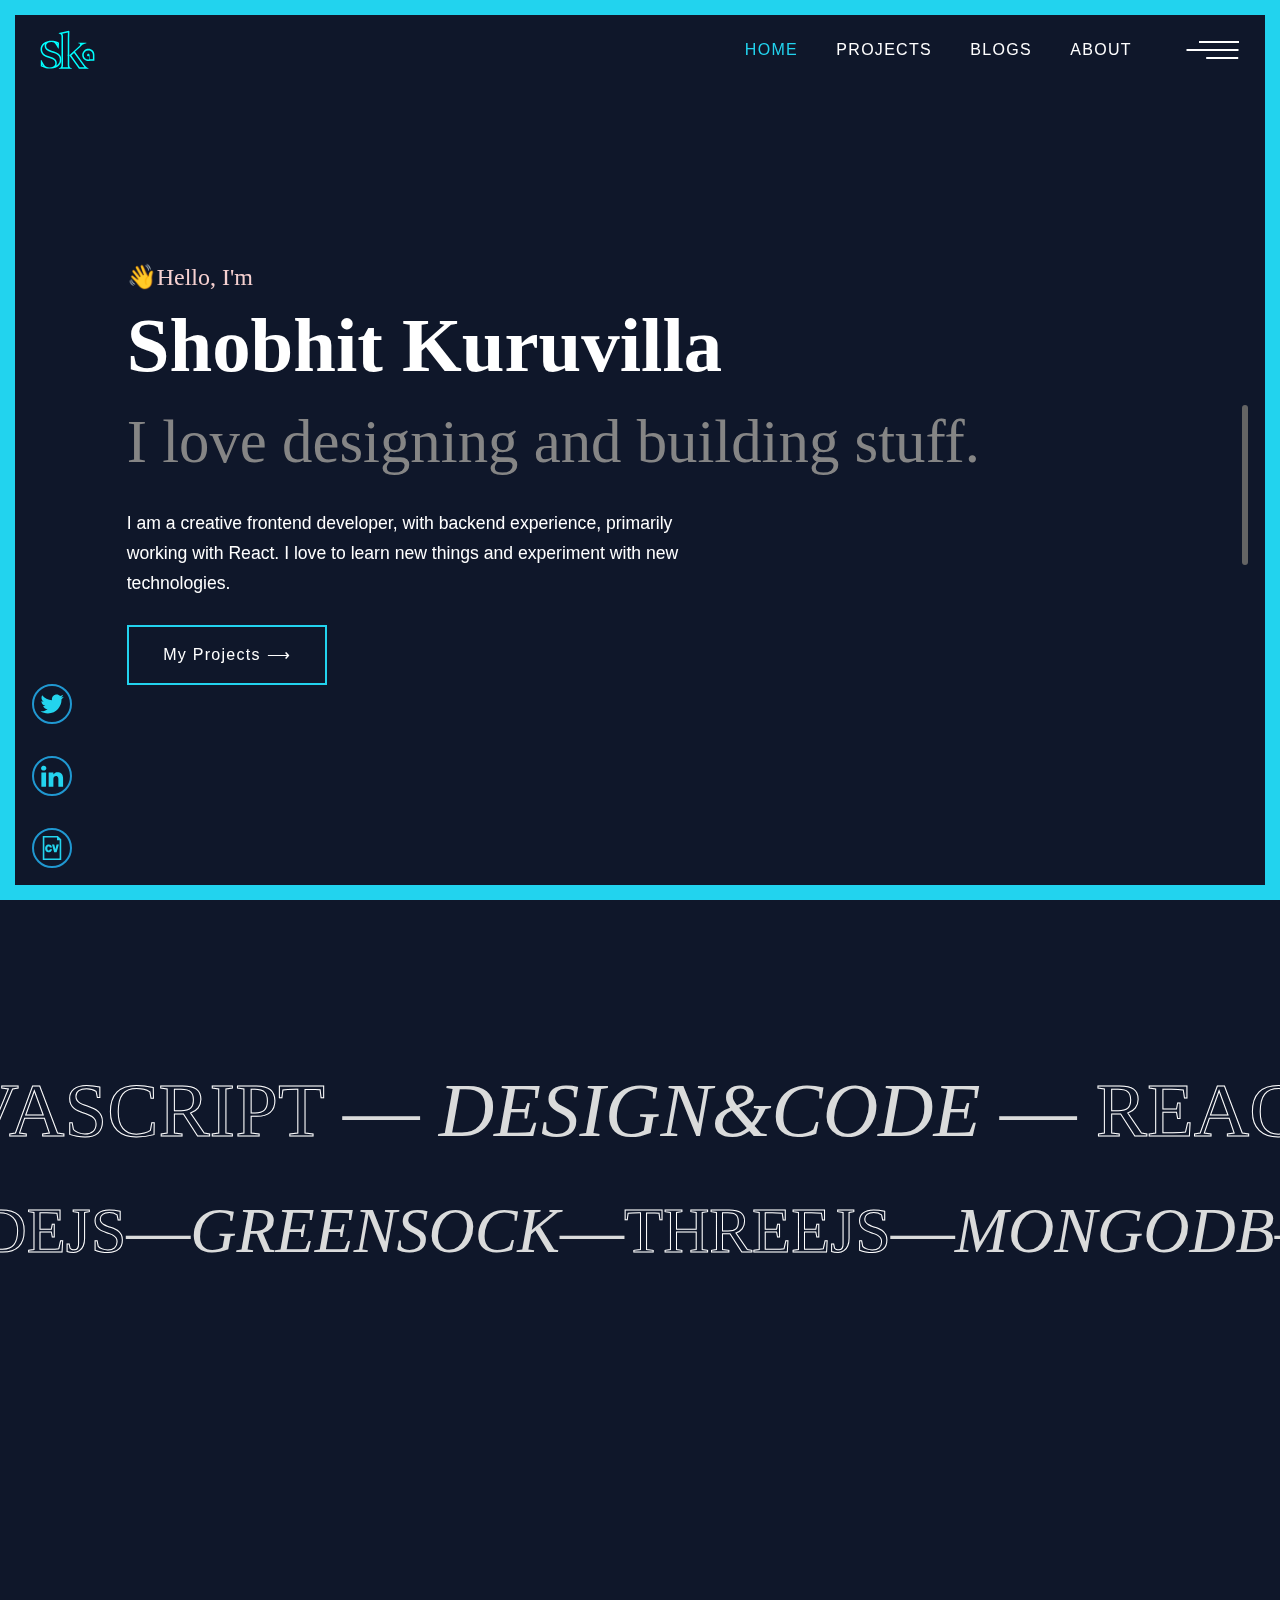
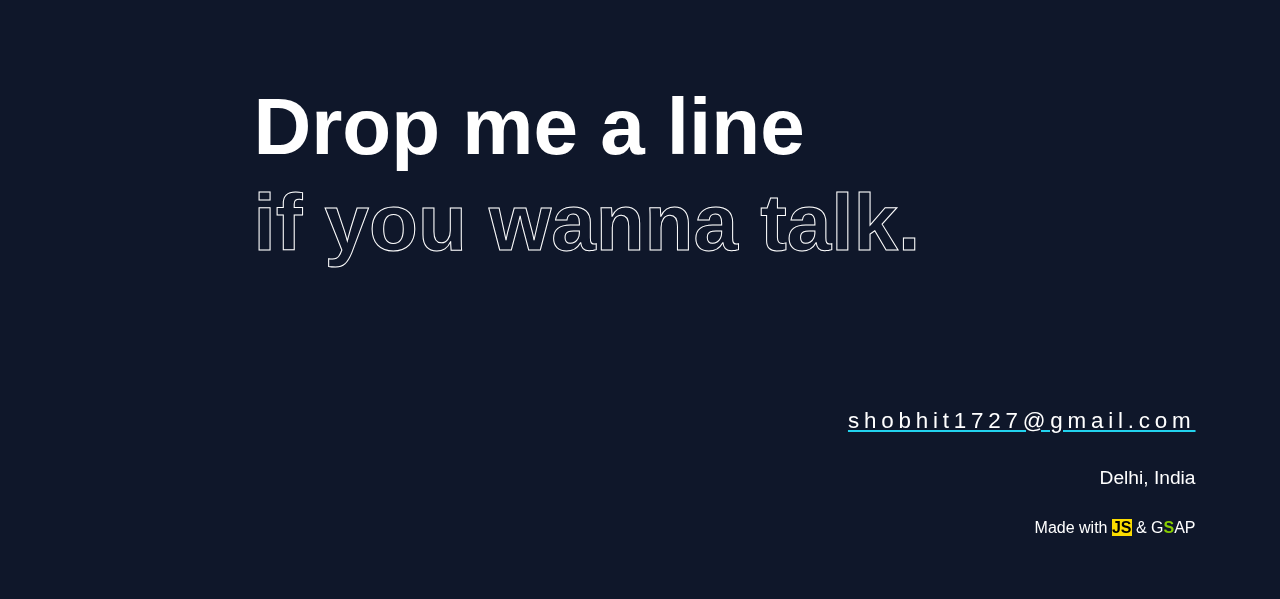
<file: index.html>
<!DOCTYPE html>
<html lang="en">
  <head>
    <meta charset="UTF-8" />
    <meta name="viewport" content="width=device-width, initial-scale=1.0" />
    <!-- <meta
      name="Description"
      content="Shobhit Kuruvilla Software Developer (MERN stack) Portfolio"
    /> -->
    <title>Home | Shobhit Kuruvilla</title>
    <!-- <meta property="og:image" content="https://i.imgur.com/CNYCQUv.png" /> -->
    <!-- Primary Meta Tags -->
    <title>Portfolio | Shobhit Kuruvilla</title>
    <meta name="title" content="Portfolio | Shobhit Kuruvilla" />
    <meta name="description" content="Frontend React developer." />

    <!-- Open Graph / Facebook -->
    <meta property="og:type" content="website" />
    <meta property="og:url" content="https://shobhitk.netlify.app/" />
    <meta property="og:title" content="Portfolio | Shobhit Kuruvilla" />
    <meta property="og:description" content="Frontend React developer." />
    <meta property="og:image" content="https://i.imgur.com/CNYCQUv.png" />

    <!-- Twitter -->
    <meta property="twitter:card" content="summary_large_image" />
    <meta property="twitter:url" content="https://shobhitk.netlify.app/" />
    <meta property="twitter:title" content="Portfolio | Shobhit Kuruvilla" />
    <meta property="twitter:description" content="Frontend React developer." />
    <meta property="twitter:image" content="https://i.imgur.com/CNYCQUv.png" />

    <link rel="shortcut icon" href="./favicon.ico" type="image/x-icon" />
    <link rel="stylesheet" type="text/css" href="./css/normalize.min.css" />
    <link rel="stylesheet" type="text/css" href="./css/style.min.css" />
    <link
      rel="stylesheet"
      type="text/css"
      href="./css/locomotive-scroll.min.css"
    />
  </head>
  <body class="">
    <!-- fixed border for screen -->
    <div id="left"></div>
    <div id="right"></div>
    <div id="top"></div>
    <div id="bottom"></div>
    <!-- loading animation -->
    <!-- <div class="loading">
      <div class="villdev">
        <img src="./images/outline.png" alt="" class="villdev__outline" />
        <img src="./images/kuruvilla.png" alt="" class="villdev__vill" />
        <img src="./images/developer.png" alt="" class="villdev__dev" />
      </div>
    </div> -->
    <div class="header-bcg"></div>
    <div class="logo">
      <span class="logo__img"
        ><a aria-label="home page" href="./index.html"></a
      ></span>
    </div>
    <div class="burger">
      <button
        aria-label="Open Close Menu"
        class="burger__open burger__desk closed"
        disabled
      >
        <span class="burger__open--one"></span>
        <span class="burger__open--two"></span>
        <span class="burger__open--three"></span>
      </button>
      <button
        aria-label="Open Close Menu"
        class="burger__open burger__mobile closed"
      >
        <span class="burger__open--one"></span>
        <span class="burger__open--two"></span>
        <span class="burger__open--three"></span>
      </button>
    </div>
    <nav class="main-nav">
      <ul>
        <li><a class="active-nav" href="./index.html">Home</a></li>
        <li><a href="./projects.html">Projects</a></li>
        <li><a href="./blogs.html">Blogs</a></li>
        <li><a href="./about.html">About</a></li>
      </ul>
    </nav>
    <div class="menu">
      <ul>
        <li><a class="menu__link" href="./index.html">Home</a></li>
        <li><a class="menu__link" href="./projects.html">Projects</a></li>
        <li><a class="menu__link" href="./blogs.html">Blogs</a></li>
        <li><a class="menu__link" href="./about.html">About</a></li>
      </ul>
    </div>
    <div class="scrollContainer">
      <main id="main">
        <div class="hero">
          <small>👋Hello, I'm</small>
          <h1>Shobhit Kuruvilla</h1>
          <h2>I love designing and building stuff.</h2>
          <p>
            I am a creative frontend developer, with backend experience,
            primarily working with React. I love to learn new things and
            experiment with new technologies.
          </p>
          <!-- <p>I am a creative frontend developer, with backend experience,</p>
          <p>primarily working with React. I love to learn new things and</p>
          <p>experiment with new technologies.</p> -->
          <!-- &#10230; -->
          <button aria-label="My Projects" class="hvr-underline-from-left">
            <a href="./projects.html"> <span>My Projects &#10230;</span></a>
          </button>
        </div>
      </main>
      <section
        data-scroll
        data-scroll-speed="2"
        class="content content--feature"
      >
        <p
          class="content__breakout content__breakout--big"
          data-scroll
          data-scroll-speed="3"
          data-scroll-direction="horizontal"
        >
          <span class="strokeText">JavaScript</span> &#8212;
          <span class="italic">Design&Code</span> &#8212;
          <span class="strokeText">ReactJS</span>
        </p>
        <p
          class="content__breakout content__breakout--medium"
          data-scroll
          data-scroll-speed="-2"
          data-scroll-direction="horizontal"
        >
          <span class="strokeText">NodeJS</span>&#8212;<span class="italic"
            >Greensock</span
          >&#8212;<span class="strokeText">ThreeJS</span>&#8212;<span
            class="italic"
            >MongoDB</span
          >&#8212;<span class="strokeText">SASS</span>&#8212;<span
            class="italic"
            >Figma</span
          >
        </p>
      </section>
      <section class="mobile-content">
        <p>
          <span class="strokeText">JavaScript</span>
          <span class="italic">Design&Code</span>
          <span class="strokeText">ReactJS</span>
        </p>
      </section>
      <footer data-scroll data-scroll-speed="0" data-scroll-delay="1">
        <div class="footer-title">
          <h1>Drop me a line</h1>
          <h1 class="strokeText">if you wanna talk.</h1>
        </div>
        <div class="end-content">
          <p class="end__email">shobhit1727@gmail.com</p>
          <p class="end__loc">Delhi, India</p>
          <p class="end__dev">
            Made with <span class="color__js">JS</span> & G<span
              class="color__gsap"
              >S</span
            >AP
          </p>
        </div>
        <div class="mobile-links">
          <a
            href="https://twitter.com/ShobhitK_"
            target="_blank"
            rel="noopener noreferrer"
          >
            <img src="./images/twitter icon.svg" alt="" />Twitter</a
          >
          <a
            href="https://www.linkedin.com/in/shobhit-kuruvilla/"
            target="_blank"
            rel="noopener noreferrer"
          >
            <img src="./images/linkedIn icon.svg" alt="" />LinkedIn</a
          >
          <a
            href="./assets/Shobhit Kuruvilla Resume.pdf"
            target="_blank"
            rel="noopener noreferrer"
          >
            <img src="./images/cv icon.svg" alt="" />Resume</a
          >
        </div>
      </footer>
    </div>
    <div class="quick-links">
      <div class="quick-links__twitter" title="Twitter">
        <a
          aria-label="Twitter"
          href="https://twitter.com/ShobhitK_"
          target="_blank"
          rel="noopener noreferrer"
        >
          <img src="./images/twitter icon.svg" alt=""
        /></a>
      </div>
      <div class="quick-links__linkedin" title="LinkedIn">
        <a
          aria-label="LinkedIn"
          href="https://www.linkedin.com/in/shobhit-kuruvilla/"
          target="_blank"
          rel="noopener noreferrer"
        >
          <img src="./images/linkedIn icon.svg" alt=""
        /></a>
      </div>
      <div class="quick-links__cv" title="Resume">
        <a
          aria-label="Resume"
          href="./assets/Shobhit Kuruvilla Resume.pdf"
          target="_blank"
          rel="noopener noreferrer"
        >
          <img src="./images/cv icon.svg" alt=""
        /></a>
      </div>
    </div>
    <div class="scroll-perc">
      <div class="fill"></div>
    </div>

    <script src="./js/gsap.min.js"></script>
    <script src="./js/ScrollTrigger.min.js"></script>
    <script src="./js/locomotive-scroll.min.js"></script>
    <!-- <script src="./js/index.js"></script> -->
    <script src="./js/index.min.js"></script>
  </body>
</html>
</file>
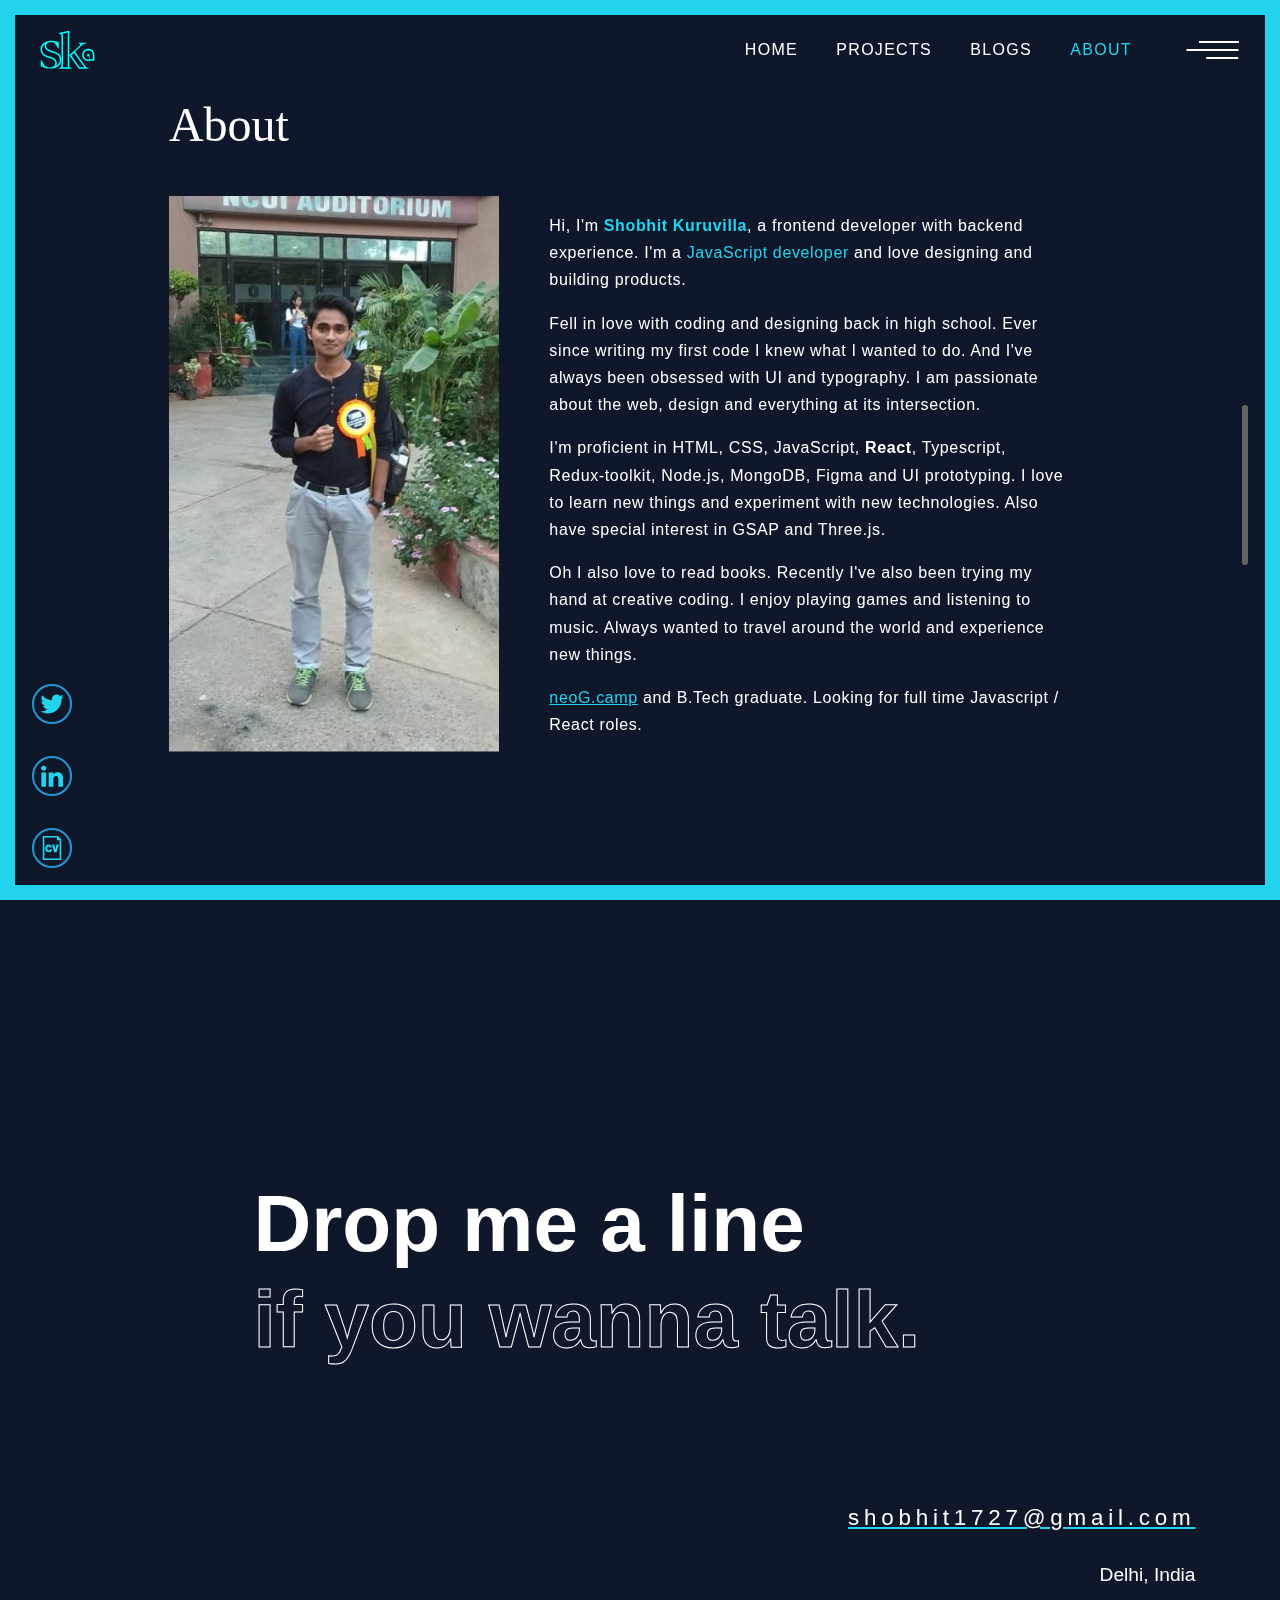
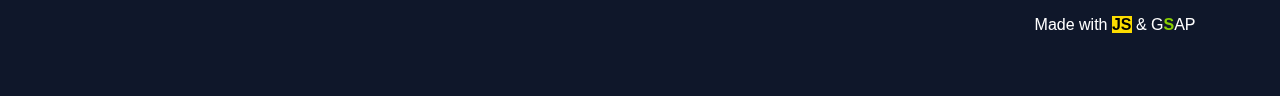
<file: about.html>
<!DOCTYPE html>
<html lang="en">
  <head>
    <meta charset="UTF-8" />
    <meta name="viewport" content="width=device-width, initial-scale=1.0" />
    <meta
      name="Description"
      content="Shobhit Kuruvilla Software Developer (MERN stack) About Page"
    />
    <title>About | Shobhit Kuruvilla</title>
    <link rel="stylesheet" type="text/css" href="./css/normalize.min.css" />
    <!-- <link rel="stylesheet" type="text/css" href="./css/style.min.css" /> -->
    <link rel="stylesheet" type="text/css" href="./css/style.css" />
    <link
      rel="stylesheet"
      type="text/css"
      href="./css/locomotive-scroll.min.css"
    />
  </head>
  <body class="">
    <div id="left"></div>
    <div id="right"></div>
    <div id="top"></div>
    <div id="bottom"></div>
    <div class="header-bcg"></div>
    <div class="logo">
      <span class="logo__img"
        ><a aria-label="home page" href="./index.html"></a
      ></span>
    </div>
    <div class="burger">
      <button
        aria-label="Open Close Menu"
        class="burger__open burger__desk closed"
        disabled
      >
        <span class="burger__open--one"></span>
        <span class="burger__open--two"></span>
        <span class="burger__open--three"></span>
      </button>
      <button
        aria-label="Open Close Menu"
        class="burger__open burger__mobile closed"
      >
        <span class="burger__open--one"></span>
        <span class="burger__open--two"></span>
        <span class="burger__open--three"></span>
      </button>
    </div>
    <nav class="main-nav">
      <ul>
        <li><a href="./index.html">Home</a></li>
        <li><a href="./projects.html">Projects</a></li>
        <li><a href="./blogs.html">Blogs</a></li>
        <li><a class="active-nav" href="./about.html">About</a></li>
      </ul>
    </nav>
    <div class="menu">
      <ul>
        <li><a class="menu__link" href="./index.html">Home</a></li>
        <li><a class="menu__link" href="./projects.html">Projects</a></li>
        <li><a class="menu__link" href="./blogs.html">Blogs</a></li>
        <li><a class="menu__link" href="./about.html">About</a></li>
      </ul>
    </div>
    <div class="scrollContainer">
      <!-- <main id="main"></main> -->
      <section class="about">
        <div class="about-header">About</div>
        <div class="about-content">
          <div class="about-content__right">
            <div class="about-image-wrapper">
              <img
                data-scroll
                data-scroll-speed="-1"
                src="./images/pictureMe.jpeg"
                alt=""
              />
            </div>
          </div>
          <div class="about-content__left">
            <p class="about-content-text">
              Hi, I'm <span class="bold colorPrimary">Shobhit Kuruvilla</span>,
              a frontend developer with backend experience. I'm a
              <span class="colorPrimary">JavaScript developer</span> and love
              designing and building products.
            </p>
            <p class="about-content-text">
              Fell in love with coding and designing back in high school. Ever
              since writing my first code I knew what I wanted to do. And I've
              always been obsessed with UI and typography. I am passionate about
              the web, design and everything at its intersection.
            </p>
            <p class="about-content-text">
              I'm proficient in HTML, CSS, JavaScript,
              <span class="bold">React</span>, Typescript, Redux-toolkit,
              Node.js, MongoDB, Figma and UI prototyping. I love to learn new
              things and experiment with new technologies. Also have special
              interest in GSAP and Three.js.
            </p>
            <p class="about-content-text">
              Oh I also love to read books. Recently I've also been trying my
              hand at creative coding. I enjoy playing games and listening to
              music. Always wanted to travel around the world and experience new
              things.
            </p>
            <p class="about-content-text">
              <a
                href="https://neog.camp/"
                target="_blank"
                rel="noopener noreferrer"
                class="colorPrimary"
                >neoG.camp</a
              >
              and B.Tech graduate. Looking for full time Javascript / React
              roles.
            </p>
          </div>
        </div>
      </section>
      <footer data-scroll data-scroll-speed="0" data-scroll-delay="1">
        <div class="footer-title">
          <h1>Drop me a line</h1>
          <h1 class="strokeText">if you wanna talk.</h1>
        </div>
        <div class="end-content">
          <p class="end__email">shobhit1727@gmail.com</p>
          <p class="end__loc">Delhi, India</p>
          <p class="end__dev">
            Made with <span class="color__js">JS</span> & G<span
              class="color__gsap"
              >S</span
            >AP
          </p>
        </div>
        <div class="mobile-links">
          <a
            href="https://twitter.com/ShobhitK_"
            target="_blank"
            rel="noopener noreferrer"
          >
            <img src="./images/twitter icon.svg" alt="" />Twitter</a
          >
          <a
            href="https://www.linkedin.com/in/shobhit-kuruvilla/"
            target="_blank"
            rel="noopener noreferrer"
          >
            <img src="./images/linkedIn icon.svg" alt="" />LinkedIn</a
          >
          <a
            href="./assets/Shobhit Kuruvilla Resume.pdf"
            target="_blank"
            rel="noopener noreferrer"
          >
            <img src="./images/cv icon.svg" alt="" />Resume</a
          >
        </div>
      </footer>
    </div>
    <div class="quick-links">
      <div class="quick-links__twitter" title="Twitter">
        <a
          aria-label="Twitter"
          href="https://twitter.com/ShobhitK_"
          target="_blank"
          rel="noopener noreferrer"
        >
          <img src="./images/twitter icon.svg" alt=""
        /></a>
      </div>
      <div class="quick-links__linkedin" title="LinkedIn">
        <a
          aria-label="LinkedIn"
          href="https://www.linkedin.com/in/shobhit-kuruvilla/"
          target="_blank"
          rel="noopener noreferrer"
        >
          <img src="./images/linkedIn icon.svg" alt=""
        /></a>
      </div>
      <div class="quick-links__cv" title="Resume">
        <a
          aria-label="Resume"
          href="./assets/Shobhit Kuruvilla Resume.pdf"
          target="_blank"
          rel="noopener noreferrer"
        >
          <img src="./images/cv icon.svg" alt=""
        /></a>
      </div>
    </div>
    <div class="scroll-perc">
      <div class="fill"></div>
    </div>

    <!-- <div class="bottom-right-pattern"></div> -->

    <script src="./js/gsap.min.js"></script>
    <script src="./js/ScrollTrigger.min.js"></script>
    <script src="./js/locomotive-scroll.min.js"></script>
    <!-- <script src="https://cdnjs.cloudflare.com/ajax/libs/gsap/3.4.2/gsap.min.js"></script> -->
    <!-- <script src="https://cdnjs.cloudflare.com/ajax/libs/gsap/3.4.2/ScrollTrigger.min.js"></script> -->
    <script src="./js/index.min.js"></script>
  </body>
</html>
</file>
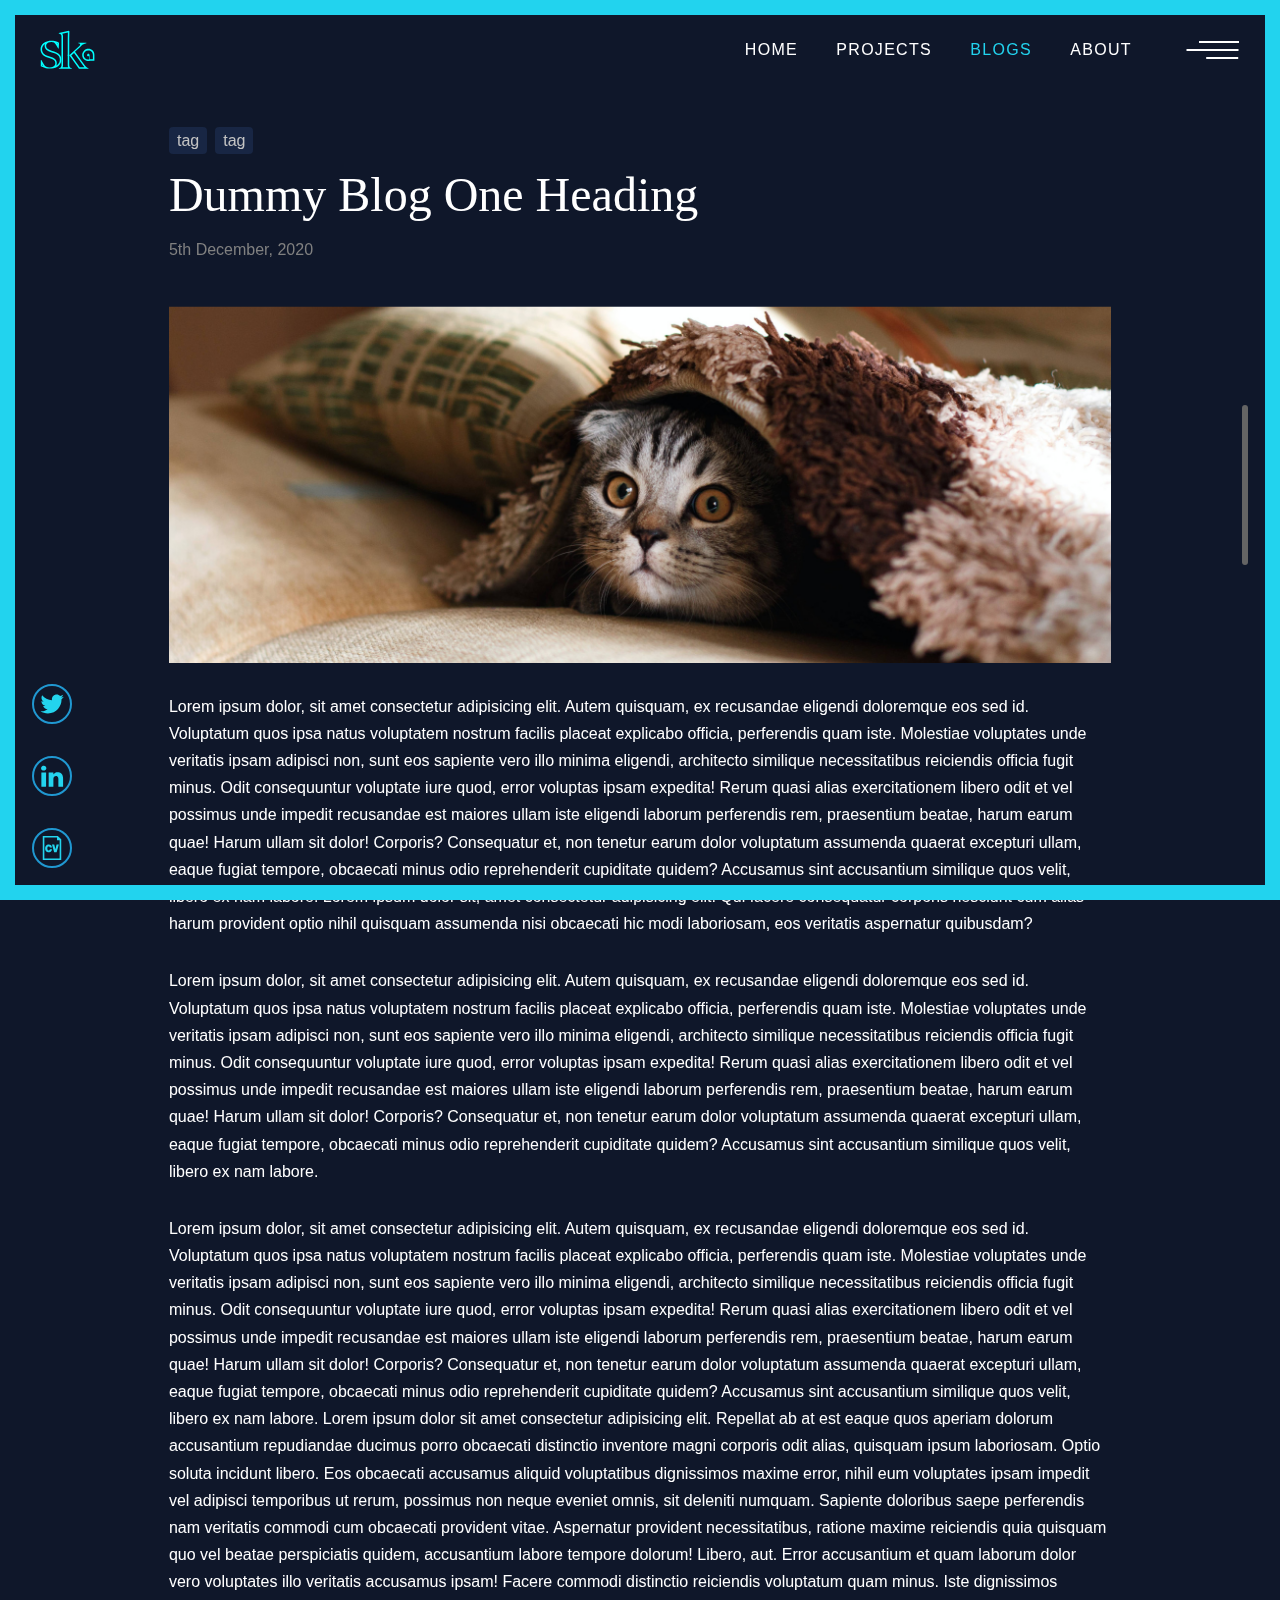
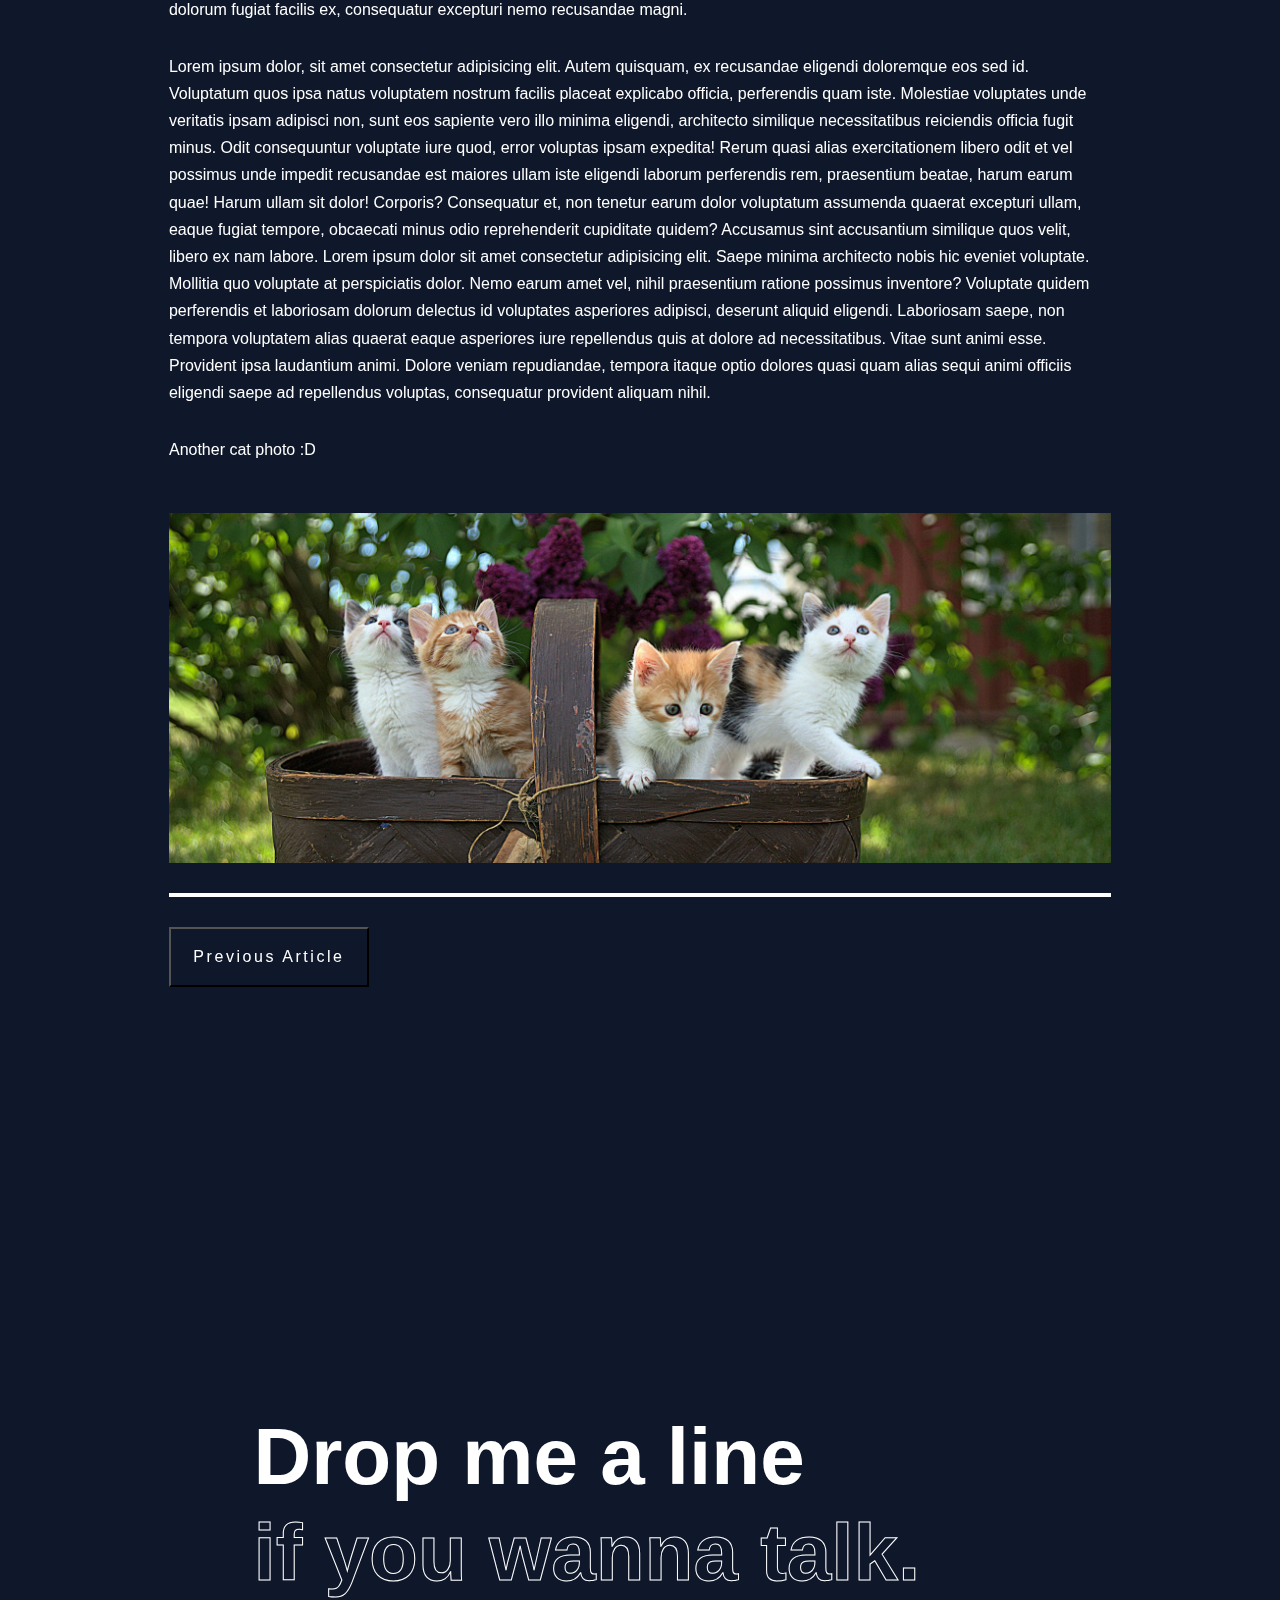
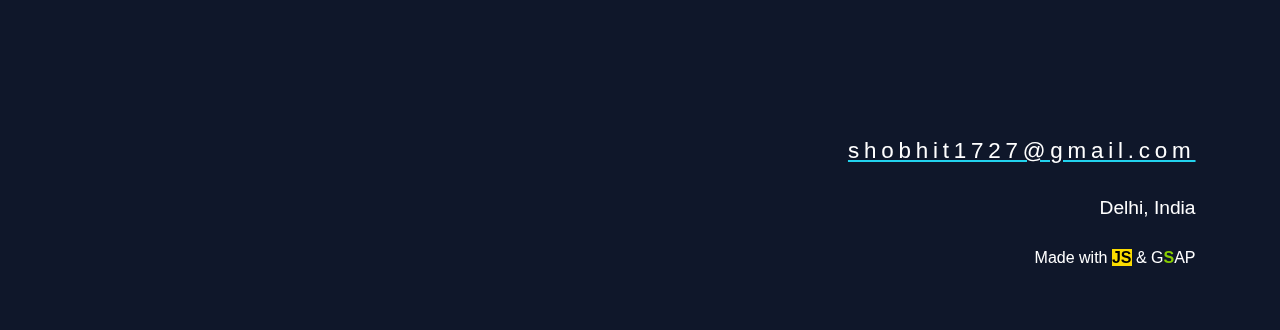
<file: blog1.html>
<!DOCTYPE html>
<html lang="en">
  <head>
    <meta charset="UTF-8" />
    <meta name="viewport" content="width=device-width, initial-scale=1.0" />
    <meta
      name="Description"
      content="Shobhit Kuruvilla Software Developer (MERN stack) Blog 1"
    />
    <title>Blogs - Shobhit Kuruvilla</title>
    <link rel="stylesheet" type="text/css" href="./css/normalize.min.css" />
    <link rel="stylesheet" type="text/css" href="./css/style.min.css" />
    <link
      rel="stylesheet"
      type="text/css"
      href="./css/locomotive-scroll.min.css"
    />
  </head>
  <body class="">
    <div id="left"></div>
    <div id="right"></div>
    <div id="top"></div>
    <div id="bottom"></div>
    <div class="header-bcg"></div>
    <div class="logo">
      <span class="logo__img"
        ><a aria-label="home page" href="./index.html"></a
      ></span>
    </div>
    <div class="burger">
      <button
        aria-label="Open Close Menu"
        class="burger__open burger__desk closed"
        disabled
      >
        <span class="burger__open--one"></span>
        <span class="burger__open--two"></span>
        <span class="burger__open--three"></span>
      </button>
      <button
        aria-label="Open Close Menu"
        class="burger__open burger__mobile closed"
      >
        <span class="burger__open--one"></span>
        <span class="burger__open--two"></span>
        <span class="burger__open--three"></span>
      </button>
    </div>
    <nav class="main-nav">
      <ul>
        <li><a href="./index.html">Home</a></li>
        <li><a href="./projects.html">Projects</a></li>
        <li><a class="active-nav" href="./blogs.html">Blogs</a></li>
        <li><a href="./about.html">About</a></li>
      </ul>
    </nav>
    <div class="menu">
      <ul>
        <li><a class="menu__link" href="./index.html">Home</a></li>
        <li><a class="menu__link" href="./projects.html">Projects</a></li>
        <li><a class="menu__link" href="./blogs.html">Blogs</a></li>
        <li><a class="menu__link" href="./about.html">About</a></li>
      </ul>
    </div>
    <div class="scrollContainer">
      <!-- <main id="main"></main> -->
      <section class="article">
        <div class="article__tags">
          <div class="article-tag">tag</div>
          <div class="article-tag">tag</div>
        </div>
        <div class="article__title">Dummy Blog One Heading</div>
        <div class="article__date">5th December, 2020</div>
        <div class="article__main-image">
          <img
            data-scroll
            data-scroll-speed="-1"
            src="./images/mikhail-vasilyev-NodtnCsLdTE-unsplash.jpg"
            alt=""
          />
        </div>
        <div class="article__text">
          Lorem ipsum dolor, sit amet consectetur adipisicing elit. Autem
          quisquam, ex recusandae eligendi doloremque eos sed id. Voluptatum
          quos ipsa natus voluptatem nostrum facilis placeat explicabo officia,
          perferendis quam iste. Molestiae voluptates unde veritatis ipsam
          adipisci non, sunt eos sapiente vero illo minima eligendi, architecto
          similique necessitatibus reiciendis officia fugit minus. Odit
          consequuntur voluptate iure quod, error voluptas ipsam expedita! Rerum
          quasi alias exercitationem libero odit et vel possimus unde impedit
          recusandae est maiores ullam iste eligendi laborum perferendis rem,
          praesentium beatae, harum earum quae! Harum ullam sit dolor! Corporis?
          Consequatur et, non tenetur earum dolor voluptatum assumenda quaerat
          excepturi ullam, eaque fugiat tempore, obcaecati minus odio
          reprehenderit cupiditate quidem? Accusamus sint accusantium similique
          quos velit, libero ex nam labore. Lorem ipsum dolor sit, amet
          consectetur adipisicing elit. Qui facere consequatur corporis nesciunt
          cum alias harum provident optio nihil quisquam assumenda nisi
          obcaecati hic modi laboriosam, eos veritatis aspernatur quibusdam?
        </div>
        <div class="article__text">
          Lorem ipsum dolor, sit amet consectetur adipisicing elit. Autem
          quisquam, ex recusandae eligendi doloremque eos sed id. Voluptatum
          quos ipsa natus voluptatem nostrum facilis placeat explicabo officia,
          perferendis quam iste. Molestiae voluptates unde veritatis ipsam
          adipisci non, sunt eos sapiente vero illo minima eligendi, architecto
          similique necessitatibus reiciendis officia fugit minus. Odit
          consequuntur voluptate iure quod, error voluptas ipsam expedita! Rerum
          quasi alias exercitationem libero odit et vel possimus unde impedit
          recusandae est maiores ullam iste eligendi laborum perferendis rem,
          praesentium beatae, harum earum quae! Harum ullam sit dolor! Corporis?
          Consequatur et, non tenetur earum dolor voluptatum assumenda quaerat
          excepturi ullam, eaque fugiat tempore, obcaecati minus odio
          reprehenderit cupiditate quidem? Accusamus sint accusantium similique
          quos velit, libero ex nam labore.
        </div>
        <div class="article__text">
          Lorem ipsum dolor, sit amet consectetur adipisicing elit. Autem
          quisquam, ex recusandae eligendi doloremque eos sed id. Voluptatum
          quos ipsa natus voluptatem nostrum facilis placeat explicabo officia,
          perferendis quam iste. Molestiae voluptates unde veritatis ipsam
          adipisci non, sunt eos sapiente vero illo minima eligendi, architecto
          similique necessitatibus reiciendis officia fugit minus. Odit
          consequuntur voluptate iure quod, error voluptas ipsam expedita! Rerum
          quasi alias exercitationem libero odit et vel possimus unde impedit
          recusandae est maiores ullam iste eligendi laborum perferendis rem,
          praesentium beatae, harum earum quae! Harum ullam sit dolor! Corporis?
          Consequatur et, non tenetur earum dolor voluptatum assumenda quaerat
          excepturi ullam, eaque fugiat tempore, obcaecati minus odio
          reprehenderit cupiditate quidem? Accusamus sint accusantium similique
          quos velit, libero ex nam labore. Lorem ipsum dolor sit amet
          consectetur adipisicing elit. Repellat ab at est eaque quos aperiam
          dolorum accusantium repudiandae ducimus porro obcaecati distinctio
          inventore magni corporis odit alias, quisquam ipsum laboriosam. Optio
          soluta incidunt libero. Eos obcaecati accusamus aliquid voluptatibus
          dignissimos maxime error, nihil eum voluptates ipsam impedit vel
          adipisci temporibus ut rerum, possimus non neque eveniet omnis, sit
          deleniti numquam. Sapiente doloribus saepe perferendis nam veritatis
          commodi cum obcaecati provident vitae. Aspernatur provident
          necessitatibus, ratione maxime reiciendis quia quisquam quo vel beatae
          perspiciatis quidem, accusantium labore tempore dolorum! Libero, aut.
          Error accusantium et quam laborum dolor vero voluptates illo veritatis
          accusamus ipsam! Facere commodi distinctio reiciendis voluptatum quam
          minus. Iste dignissimos dolorum fugiat facilis ex, consequatur
          excepturi nemo recusandae magni.
        </div>
        <div class="article__text">
          Lorem ipsum dolor, sit amet consectetur adipisicing elit. Autem
          quisquam, ex recusandae eligendi doloremque eos sed id. Voluptatum
          quos ipsa natus voluptatem nostrum facilis placeat explicabo officia,
          perferendis quam iste. Molestiae voluptates unde veritatis ipsam
          adipisci non, sunt eos sapiente vero illo minima eligendi, architecto
          similique necessitatibus reiciendis officia fugit minus. Odit
          consequuntur voluptate iure quod, error voluptas ipsam expedita! Rerum
          quasi alias exercitationem libero odit et vel possimus unde impedit
          recusandae est maiores ullam iste eligendi laborum perferendis rem,
          praesentium beatae, harum earum quae! Harum ullam sit dolor! Corporis?
          Consequatur et, non tenetur earum dolor voluptatum assumenda quaerat
          excepturi ullam, eaque fugiat tempore, obcaecati minus odio
          reprehenderit cupiditate quidem? Accusamus sint accusantium similique
          quos velit, libero ex nam labore. Lorem ipsum dolor sit amet
          consectetur adipisicing elit. Saepe minima architecto nobis hic
          eveniet voluptate. Mollitia quo voluptate at perspiciatis dolor. Nemo
          earum amet vel, nihil praesentium ratione possimus inventore?
          Voluptate quidem perferendis et laboriosam dolorum delectus id
          voluptates asperiores adipisci, deserunt aliquid eligendi. Laboriosam
          saepe, non tempora voluptatem alias quaerat eaque asperiores iure
          repellendus quis at dolore ad necessitatibus. Vitae sunt animi esse.
          Provident ipsa laudantium animi. Dolore veniam repudiandae, tempora
          itaque optio dolores quasi quam alias sequi animi officiis eligendi
          saepe ad repellendus voluptas, consequatur provident aliquam nihil.
        </div>
        <div class="article__text">Another cat photo :D</div>
        <div class="article__main-image">
          <img
            data-scroll
            data-scroll-speed="-1"
            src="./images/jari-hytonen-YCPkW_r_6uA-unsplash.jpg"
            alt=""
          />
        </div>
        <div class="horizontal-line"></div>
        <div class="article__btns">
          <button aria-label="Previous Article" class="article-btn">
            <a href="./blog2.html">Previous Article</a>
          </button>
          <!-- <button aria-label="Next Article" class="article-btn"><a href="#"> Next Article</a></button> -->
        </div>
      </section>
      <footer data-scroll data-scroll-speed="0" data-scroll-delay="1">
        <div class="footer-title">
          <h1>Drop me a line</h1>
          <h1 class="strokeText">if you wanna talk.</h1>
        </div>
        <div class="end-content">
          <p class="end__email">shobhit1727@gmail.com</p>
          <p class="end__loc">Delhi, India</p>
          <p class="end__dev">
            Made with <span class="color__js">JS</span> & G<span
              class="color__gsap"
              >S</span
            >AP
          </p>
        </div>
        <div class="mobile-links">
          <a
            href="https://twitter.com/ShobhitK_"
            target="_blank"
            rel="noopener noreferrer"
          >
            <img src="./images/twitter icon.svg" alt="" />Twitter</a
          >
          <a
            href="https://www.linkedin.com/in/shobhit-kuruvilla/"
            target="_blank"
            rel="noopener noreferrer"
          >
            <img src="./images/linkedIn icon.svg" alt="" />LinkedIn</a
          >
          <a
            href="./assets/Shobhit Kuruvilla Resume.pdf"
            target="_blank"
            rel="noopener noreferrer"
          >
            <img src="./images/cv icon.svg" alt="" />Resume</a
          >
        </div>
      </footer>
    </div>
    <div class="quick-links">
      <div class="quick-links__twitter" title="Twitter">
        <a
          aria-label="Twitter"
          href="https://twitter.com/ShobhitK_"
          target="_blank"
          rel="noopener noreferrer"
        >
          <img src="./images/twitter icon.svg" alt=""
        /></a>
      </div>
      <div class="quick-links__linkedin" title="LinkedIn">
        <a
          aria-label="LinkedIn"
          href="https://www.linkedin.com/in/shobhit-kuruvilla/"
          target="_blank"
          rel="noopener noreferrer"
        >
          <img src="./images/linkedIn icon.svg" alt=""
        /></a>
      </div>
      <div class="quick-links__cv" title="Resume">
        <a
          aria-label="Resume"
          href="./assets/Shobhit Kuruvilla Resume.pdf"
          target="_blank"
          rel="noopener noreferrer"
        >
          <img src="./images/cv icon.svg" alt=""
        /></a>
      </div>
    </div>
    <div class="scroll-perc">
      <div class="fill"></div>
    </div>

    <!-- <div class="bottom-right-pattern"></div> -->

    <script src="./js/gsap.min.js"></script>
    <script src="./js/ScrollTrigger.min.js"></script>
    <script src="./js/locomotive-scroll.min.js"></script>
    <!-- <script src="https://cdnjs.cloudflare.com/ajax/libs/gsap/3.4.2/gsap.min.js"></script> -->
    <!-- <script src="https://cdnjs.cloudflare.com/ajax/libs/gsap/3.4.2/ScrollTrigger.min.js"></script> -->
    <script src="./js/index.min.js"></script>
  </body>
</html>
</file>
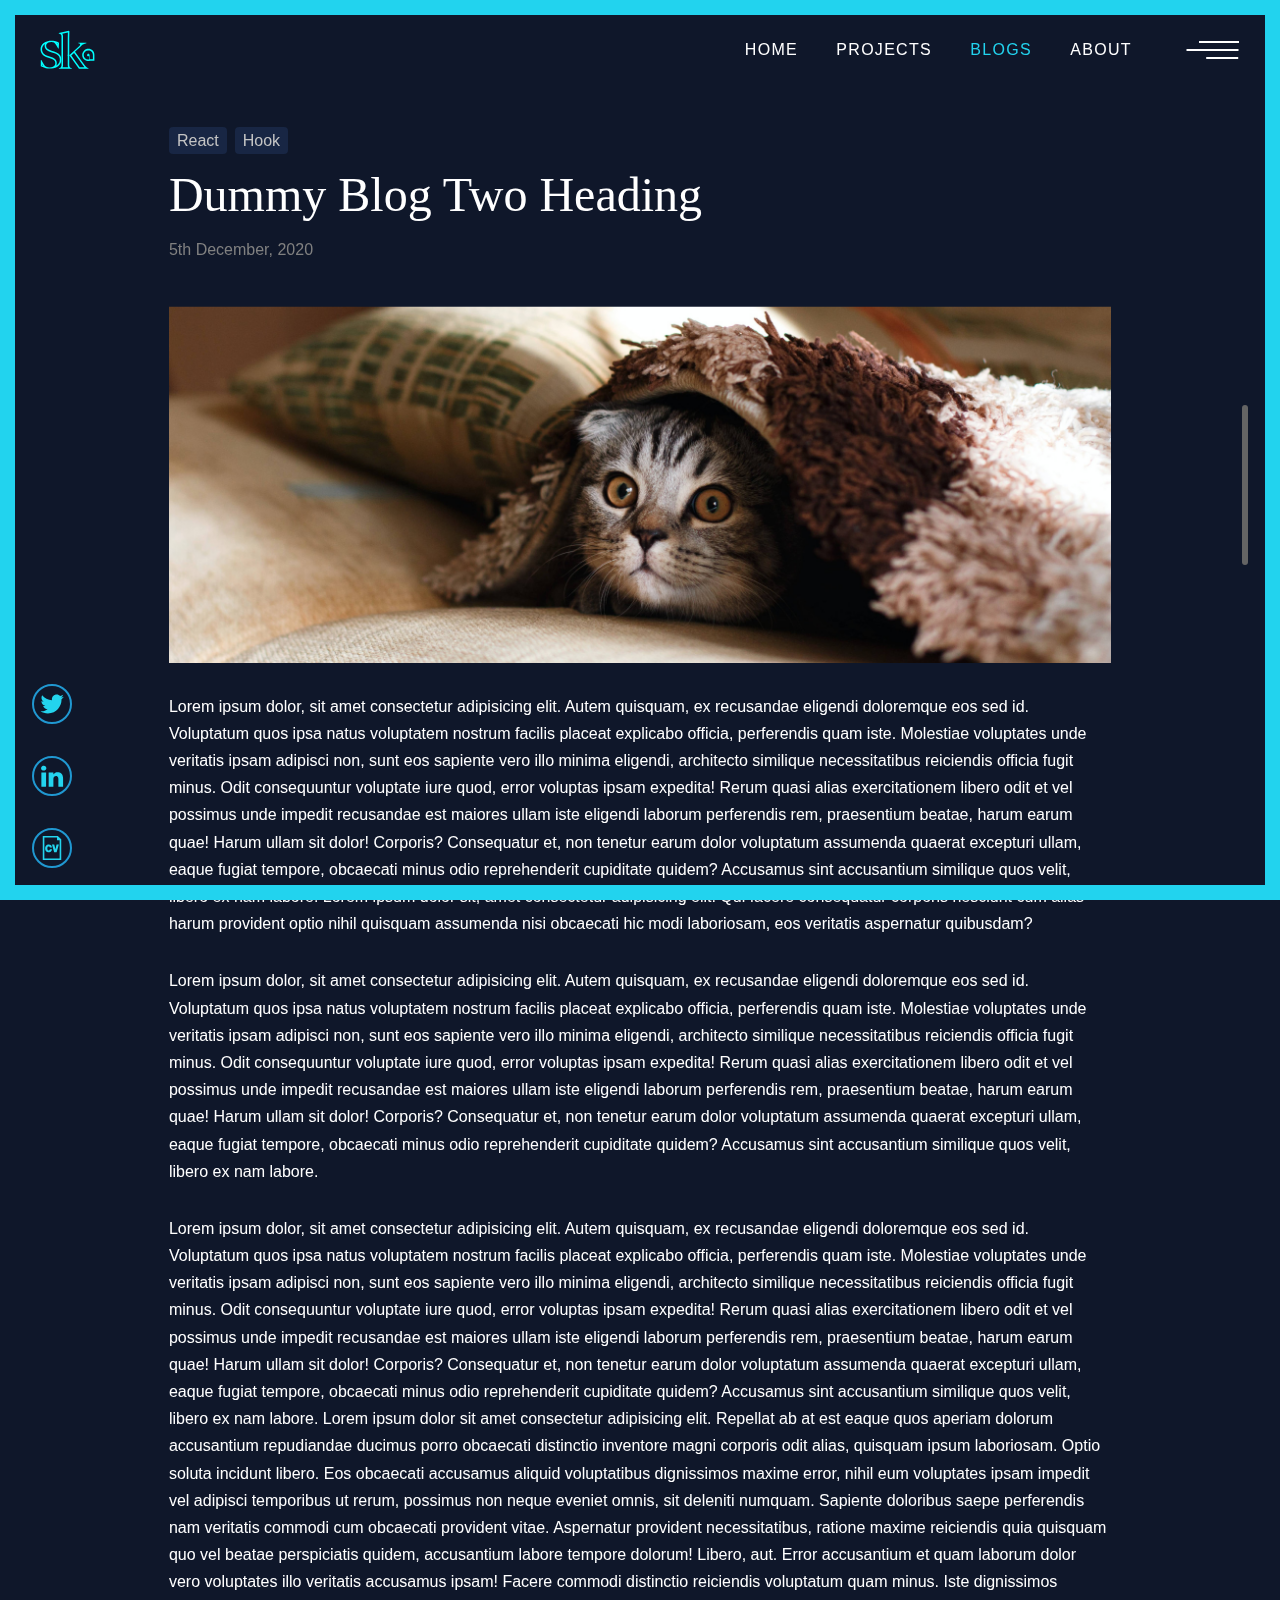
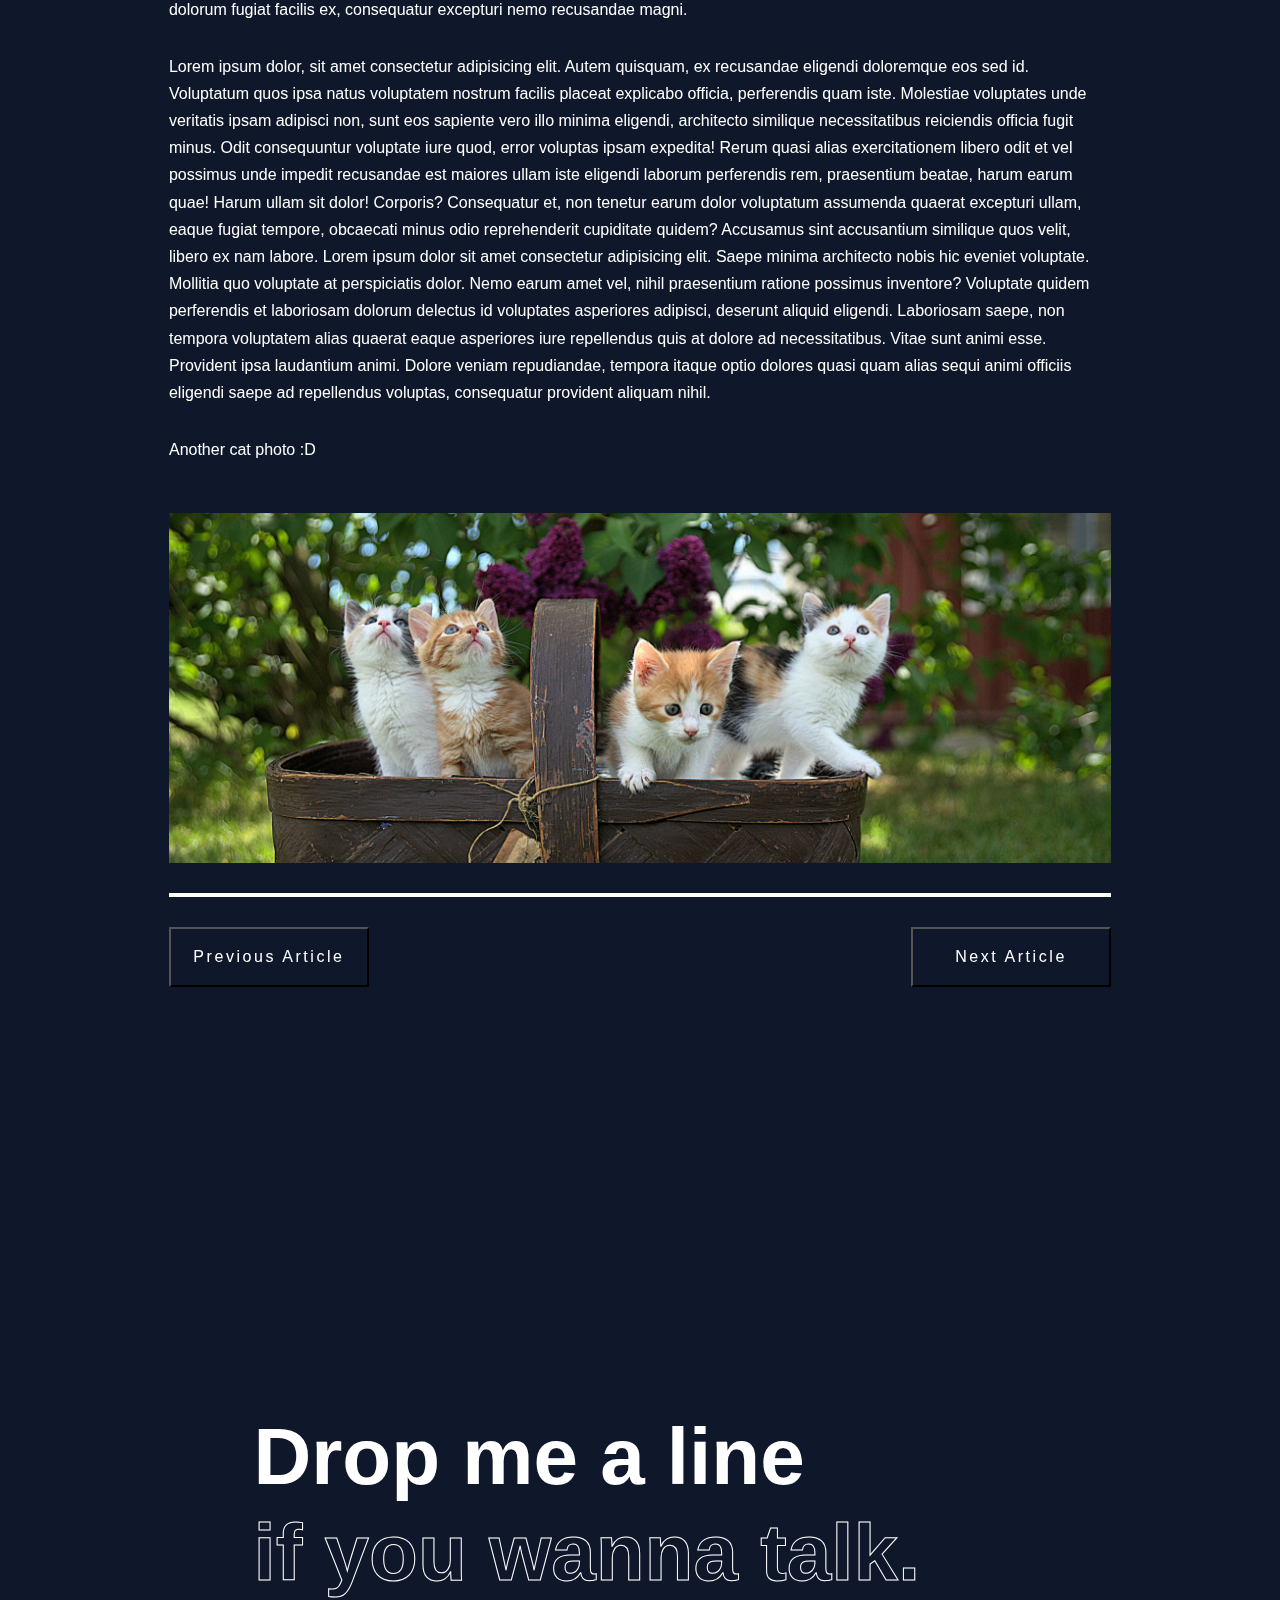
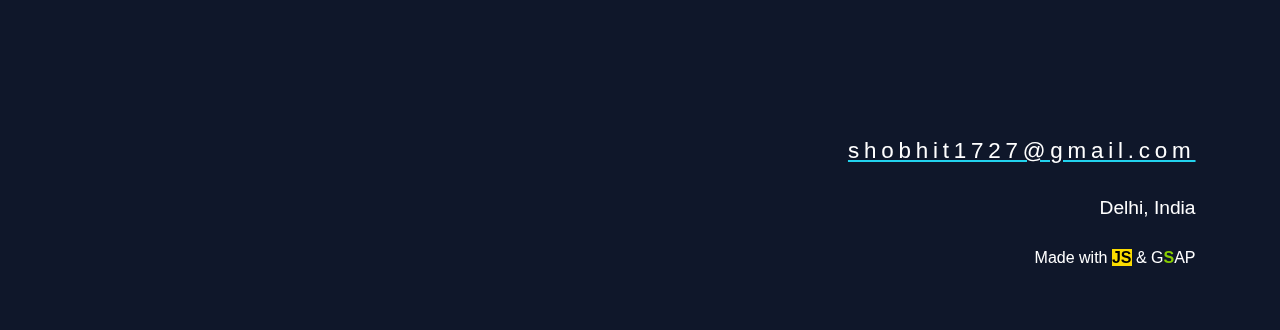
<file: blog2.html>
<!DOCTYPE html>
<html lang="en">
  <head>
    <meta charset="UTF-8" />
    <meta name="viewport" content="width=device-width, initial-scale=1.0" />
    <meta
      name="Description"
      content="Shobhit Kuruvilla Software Developer (MERN stack) Blog 2"
    />
    <title>Blogs - Shobhit Kuruvilla</title>
    <link rel="stylesheet" type="text/css" href="./css/normalize.min.css" />
    <link rel="stylesheet" type="text/css" href="./css/style.min.css" />
    <link
      rel="stylesheet"
      type="text/css"
      href="./css/locomotive-scroll.min.css"
    />
  </head>
  <body class="">
    <div id="left"></div>
    <div id="right"></div>
    <div id="top"></div>
    <div id="bottom"></div>
    <div class="header-bcg"></div>
    <div class="logo">
      <span class="logo__img"
        ><a aria-label="home page" href="./index.html"></a
      ></span>
    </div>
    <div class="burger">
      <button
        aria-label="Open Close Menu"
        class="burger__open burger__desk closed"
        disabled
      >
        <span class="burger__open--one"></span>
        <span class="burger__open--two"></span>
        <span class="burger__open--three"></span>
      </button>
      <button
        aria-label="Open Close Menu"
        class="burger__open burger__mobile closed"
      >
        <span class="burger__open--one"></span>
        <span class="burger__open--two"></span>
        <span class="burger__open--three"></span>
      </button>
    </div>
    <nav class="main-nav">
      <ul>
        <li><a href="./index.html">Home</a></li>
        <li><a href="./projects.html">Projects</a></li>
        <li><a class="active-nav" href="./blogs.html">Blogs</a></li>
        <li><a href="./about.html">About</a></li>
      </ul>
    </nav>
    <div class="menu">
      <ul>
        <li><a class="menu__link" href="./index.html">Home</a></li>
        <li><a class="menu__link" href="./projects.html">Projects</a></li>
        <li><a class="menu__link" href="./blogs.html">Blogs</a></li>
        <li><a class="menu__link" href="./about.html">About</a></li>
      </ul>
    </div>
    <div class="scrollContainer">
      <!-- <main id="main"></main> -->
      <section class="article">
        <div class="article__tags">
          <div class="article-tag">React</div>
          <div class="article-tag">Hook</div>
        </div>
        <div class="article__title">Dummy Blog Two Heading</div>
        <div class="article__date">5th December, 2020</div>
        <div class="article__main-image">
          <img
            data-scroll
            data-scroll-speed="-1"
            src="./images/mikhail-vasilyev-NodtnCsLdTE-unsplash.jpg"
            alt=""
          />
        </div>
        <div class="article__text">
          Lorem ipsum dolor, sit amet consectetur adipisicing elit. Autem
          quisquam, ex recusandae eligendi doloremque eos sed id. Voluptatum
          quos ipsa natus voluptatem nostrum facilis placeat explicabo officia,
          perferendis quam iste. Molestiae voluptates unde veritatis ipsam
          adipisci non, sunt eos sapiente vero illo minima eligendi, architecto
          similique necessitatibus reiciendis officia fugit minus. Odit
          consequuntur voluptate iure quod, error voluptas ipsam expedita! Rerum
          quasi alias exercitationem libero odit et vel possimus unde impedit
          recusandae est maiores ullam iste eligendi laborum perferendis rem,
          praesentium beatae, harum earum quae! Harum ullam sit dolor! Corporis?
          Consequatur et, non tenetur earum dolor voluptatum assumenda quaerat
          excepturi ullam, eaque fugiat tempore, obcaecati minus odio
          reprehenderit cupiditate quidem? Accusamus sint accusantium similique
          quos velit, libero ex nam labore. Lorem ipsum dolor sit, amet
          consectetur adipisicing elit. Qui facere consequatur corporis nesciunt
          cum alias harum provident optio nihil quisquam assumenda nisi
          obcaecati hic modi laboriosam, eos veritatis aspernatur quibusdam?
        </div>
        <div class="article__text">
          Lorem ipsum dolor, sit amet consectetur adipisicing elit. Autem
          quisquam, ex recusandae eligendi doloremque eos sed id. Voluptatum
          quos ipsa natus voluptatem nostrum facilis placeat explicabo officia,
          perferendis quam iste. Molestiae voluptates unde veritatis ipsam
          adipisci non, sunt eos sapiente vero illo minima eligendi, architecto
          similique necessitatibus reiciendis officia fugit minus. Odit
          consequuntur voluptate iure quod, error voluptas ipsam expedita! Rerum
          quasi alias exercitationem libero odit et vel possimus unde impedit
          recusandae est maiores ullam iste eligendi laborum perferendis rem,
          praesentium beatae, harum earum quae! Harum ullam sit dolor! Corporis?
          Consequatur et, non tenetur earum dolor voluptatum assumenda quaerat
          excepturi ullam, eaque fugiat tempore, obcaecati minus odio
          reprehenderit cupiditate quidem? Accusamus sint accusantium similique
          quos velit, libero ex nam labore.
        </div>
        <div class="article__text">
          Lorem ipsum dolor, sit amet consectetur adipisicing elit. Autem
          quisquam, ex recusandae eligendi doloremque eos sed id. Voluptatum
          quos ipsa natus voluptatem nostrum facilis placeat explicabo officia,
          perferendis quam iste. Molestiae voluptates unde veritatis ipsam
          adipisci non, sunt eos sapiente vero illo minima eligendi, architecto
          similique necessitatibus reiciendis officia fugit minus. Odit
          consequuntur voluptate iure quod, error voluptas ipsam expedita! Rerum
          quasi alias exercitationem libero odit et vel possimus unde impedit
          recusandae est maiores ullam iste eligendi laborum perferendis rem,
          praesentium beatae, harum earum quae! Harum ullam sit dolor! Corporis?
          Consequatur et, non tenetur earum dolor voluptatum assumenda quaerat
          excepturi ullam, eaque fugiat tempore, obcaecati minus odio
          reprehenderit cupiditate quidem? Accusamus sint accusantium similique
          quos velit, libero ex nam labore. Lorem ipsum dolor sit amet
          consectetur adipisicing elit. Repellat ab at est eaque quos aperiam
          dolorum accusantium repudiandae ducimus porro obcaecati distinctio
          inventore magni corporis odit alias, quisquam ipsum laboriosam. Optio
          soluta incidunt libero. Eos obcaecati accusamus aliquid voluptatibus
          dignissimos maxime error, nihil eum voluptates ipsam impedit vel
          adipisci temporibus ut rerum, possimus non neque eveniet omnis, sit
          deleniti numquam. Sapiente doloribus saepe perferendis nam veritatis
          commodi cum obcaecati provident vitae. Aspernatur provident
          necessitatibus, ratione maxime reiciendis quia quisquam quo vel beatae
          perspiciatis quidem, accusantium labore tempore dolorum! Libero, aut.
          Error accusantium et quam laborum dolor vero voluptates illo veritatis
          accusamus ipsam! Facere commodi distinctio reiciendis voluptatum quam
          minus. Iste dignissimos dolorum fugiat facilis ex, consequatur
          excepturi nemo recusandae magni.
        </div>
        <div class="article__text">
          Lorem ipsum dolor, sit amet consectetur adipisicing elit. Autem
          quisquam, ex recusandae eligendi doloremque eos sed id. Voluptatum
          quos ipsa natus voluptatem nostrum facilis placeat explicabo officia,
          perferendis quam iste. Molestiae voluptates unde veritatis ipsam
          adipisci non, sunt eos sapiente vero illo minima eligendi, architecto
          similique necessitatibus reiciendis officia fugit minus. Odit
          consequuntur voluptate iure quod, error voluptas ipsam expedita! Rerum
          quasi alias exercitationem libero odit et vel possimus unde impedit
          recusandae est maiores ullam iste eligendi laborum perferendis rem,
          praesentium beatae, harum earum quae! Harum ullam sit dolor! Corporis?
          Consequatur et, non tenetur earum dolor voluptatum assumenda quaerat
          excepturi ullam, eaque fugiat tempore, obcaecati minus odio
          reprehenderit cupiditate quidem? Accusamus sint accusantium similique
          quos velit, libero ex nam labore. Lorem ipsum dolor sit amet
          consectetur adipisicing elit. Saepe minima architecto nobis hic
          eveniet voluptate. Mollitia quo voluptate at perspiciatis dolor. Nemo
          earum amet vel, nihil praesentium ratione possimus inventore?
          Voluptate quidem perferendis et laboriosam dolorum delectus id
          voluptates asperiores adipisci, deserunt aliquid eligendi. Laboriosam
          saepe, non tempora voluptatem alias quaerat eaque asperiores iure
          repellendus quis at dolore ad necessitatibus. Vitae sunt animi esse.
          Provident ipsa laudantium animi. Dolore veniam repudiandae, tempora
          itaque optio dolores quasi quam alias sequi animi officiis eligendi
          saepe ad repellendus voluptas, consequatur provident aliquam nihil.
        </div>
        <div class="article__text">Another cat photo :D</div>
        <div class="article__main-image">
          <img
            data-scroll
            data-scroll-speed="-1"
            src="./images/jari-hytonen-YCPkW_r_6uA-unsplash.jpg"
            alt=""
          />
        </div>
        <div class="horizontal-line"></div>
        <div class="article__btns">
          <button aria-label="Previous Article" class="article-btn">
            <a href="./blog3.html">Previous Article</a></button
          ><button aria-label="Next Article" class="article-btn">
            <a href="./blog1.html"> Next Article</a>
          </button>
        </div>
      </section>
      <footer data-scroll data-scroll-speed="0" data-scroll-delay="1">
        <div class="footer-title">
          <h1>Drop me a line</h1>
          <h1 class="strokeText">if you wanna talk.</h1>
        </div>
        <div class="end-content">
          <p class="end__email">shobhit1727@gmail.com</p>
          <p class="end__loc">Delhi, India</p>
          <p class="end__dev">
            Made with <span class="color__js">JS</span> & G<span
              class="color__gsap"
              >S</span
            >AP
          </p>
        </div>
        <div class="mobile-links">
          <a
            href="https://twitter.com/ShobhitK_"
            target="_blank"
            rel="noopener noreferrer"
          >
            <img src="./images/twitter icon.svg" alt="" />Twitter</a
          >
          <a
            href="https://www.linkedin.com/in/shobhit-kuruvilla/"
            target="_blank"
            rel="noopener noreferrer"
          >
            <img src="./images/linkedIn icon.svg" alt="" />LinkedIn</a
          >
          <a
            href="./assets/Shobhit Kuruvilla Resume.pdf"
            target="_blank"
            rel="noopener noreferrer"
          >
            <img src="./images/cv icon.svg" alt="" />Resume</a
          >
        </div>
      </footer>
    </div>
    <div class="quick-links">
      <div class="quick-links__twitter" title="Twitter">
        <a
          aria-label="Twitter"
          href="https://twitter.com/ShobhitK_"
          target="_blank"
          rel="noopener noreferrer"
        >
          <img src="./images/twitter icon.svg" alt=""
        /></a>
      </div>
      <div class="quick-links__linkedin" title="LinkedIn">
        <a
          aria-label="LinkedIn"
          href="https://www.linkedin.com/in/shobhit-kuruvilla/"
          target="_blank"
          rel="noopener noreferrer"
        >
          <img src="./images/linkedIn icon.svg" alt=""
        /></a>
      </div>
      <div class="quick-links__cv" title="Resume">
        <a
          aria-label="Resume"
          href="./assets/Shobhit Kuruvilla Resume.pdf"
          target="_blank"
          rel="noopener noreferrer"
        >
          <img src="./images/cv icon.svg" alt=""
        /></a>
      </div>
    </div>
    <div class="scroll-perc">
      <div class="fill"></div>
    </div>

    <!-- <div class="bottom-right-pattern"></div> -->

    <script src="./js/gsap.min.js"></script>
    <script src="./js/ScrollTrigger.min.js"></script>
    <script src="./js/locomotive-scroll.min.js"></script>
    <!-- <script src="https://cdnjs.cloudflare.com/ajax/libs/gsap/3.4.2/gsap.min.js"></script> -->
    <!-- <script src="https://cdnjs.cloudflare.com/ajax/libs/gsap/3.4.2/ScrollTrigger.min.js"></script> -->
    <script src="./js/index.min.js"></script>
  </body>
</html>
</file>
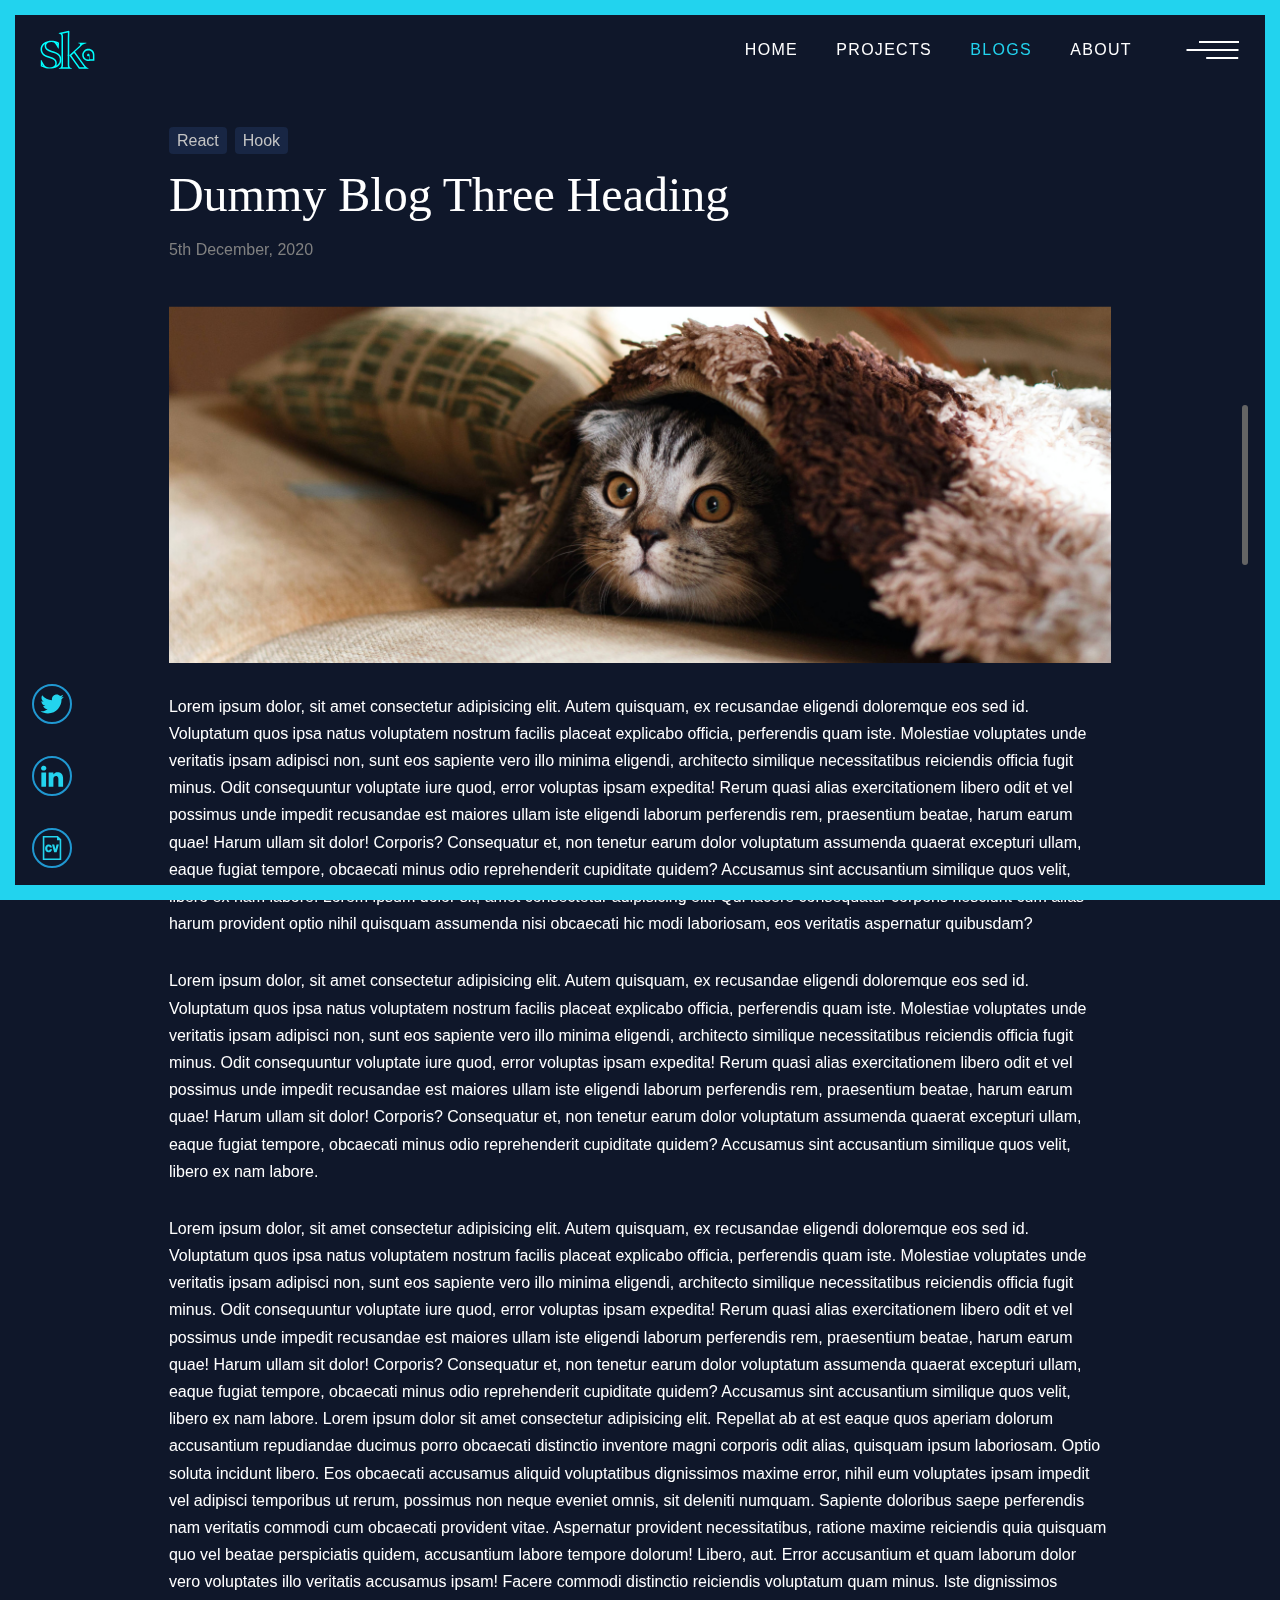
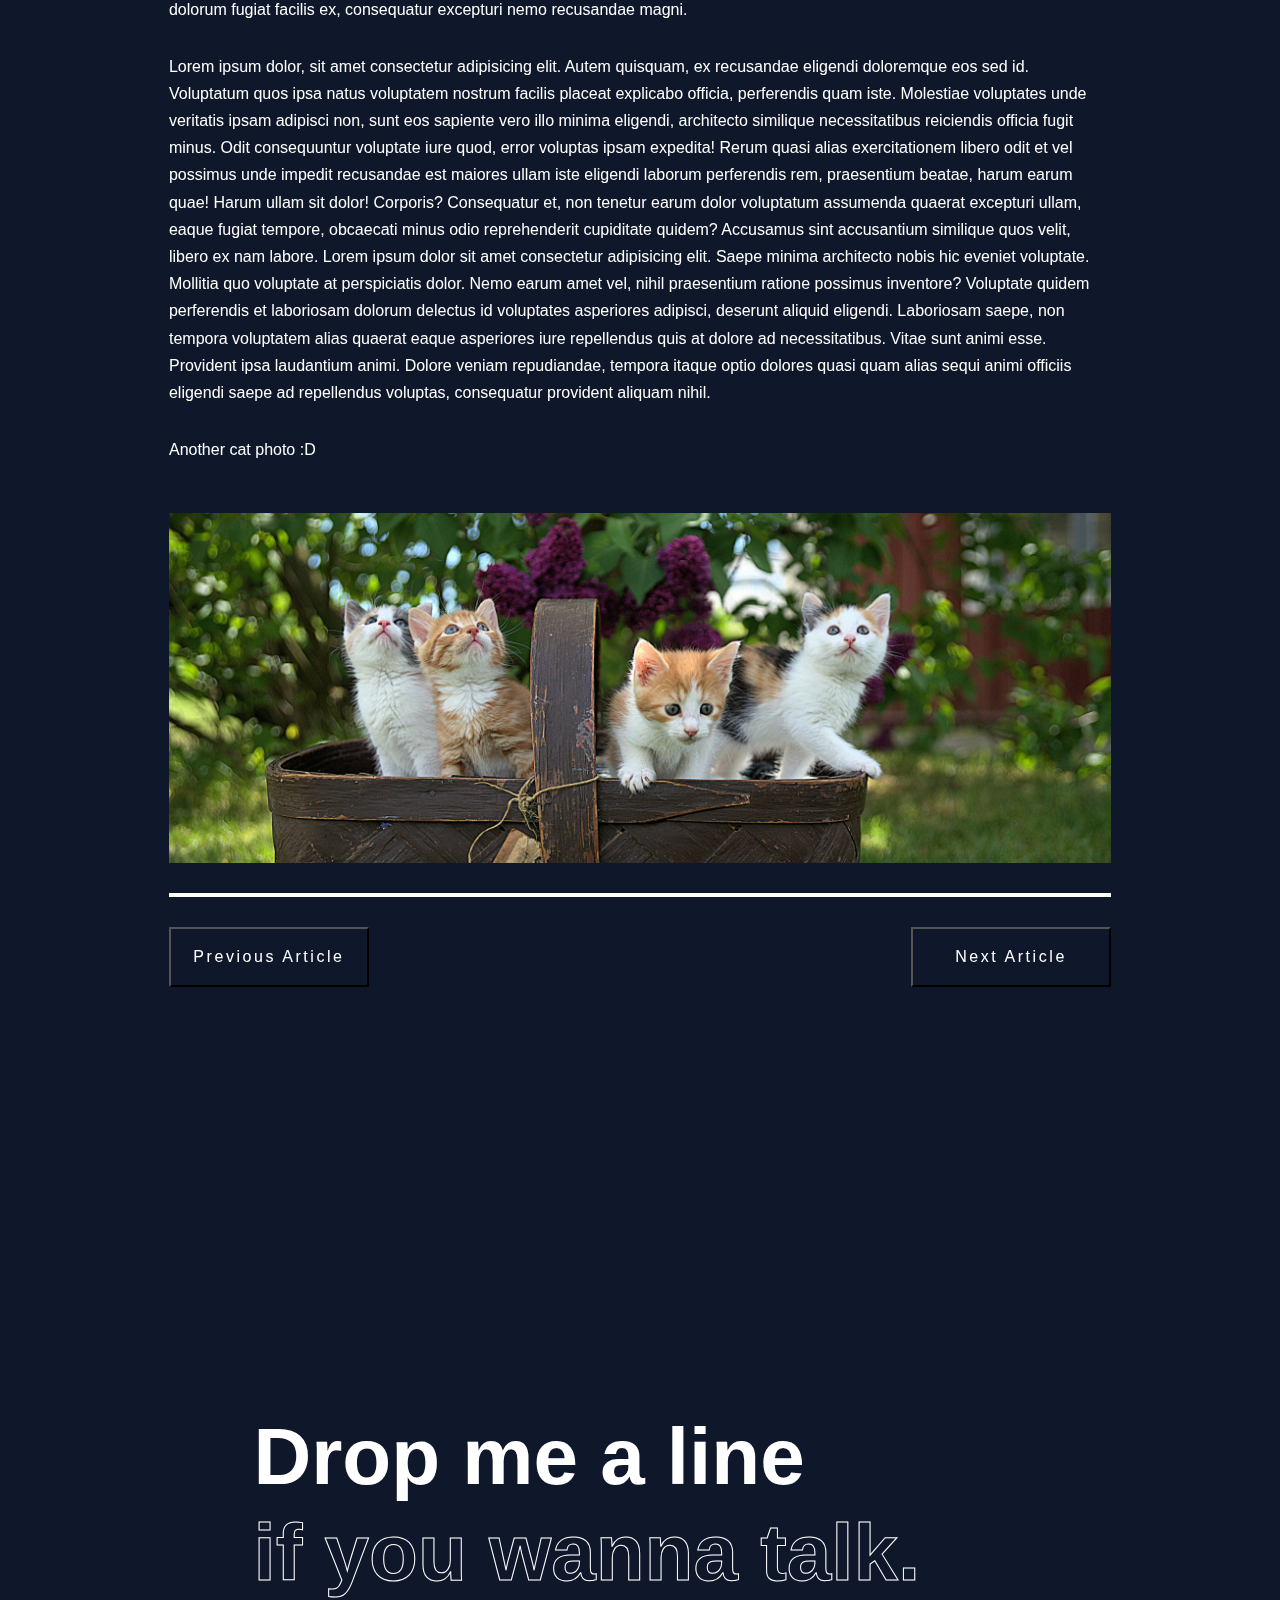
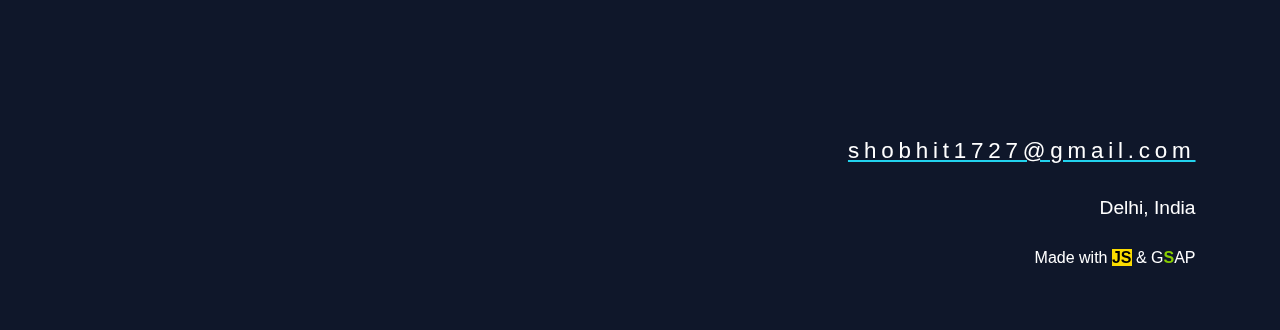
<file: blog3.html>
<!DOCTYPE html>
<html lang="en">
  <head>
    <meta charset="UTF-8" />
    <meta name="viewport" content="width=device-width, initial-scale=1.0" />
    <meta
      name="Description"
      content="Shobhit Kuruvilla Software Developer (MERN stack) Blog 3"
    />
    <title>Blogs - Shobhit Kuruvilla</title>
    <link rel="stylesheet" type="text/css" href="./css/normalize.min.css" />
    <link rel="stylesheet" type="text/css" href="./css/style.min.css" />
    <link
      rel="stylesheet"
      type="text/css"
      href="./css/locomotive-scroll.min.css"
    />
  </head>
  <body class="">
    <div id="left"></div>
    <div id="right"></div>
    <div id="top"></div>
    <div id="bottom"></div>
    <div class="header-bcg"></div>
    <div class="logo">
      <span class="logo__img"
        ><a aria-label="home page" href="./index.html"></a
      ></span>
    </div>
    <div class="burger">
      <button
        aria-label="Open Close Menu"
        class="burger__open burger__desk closed"
        disabled
      >
        <span class="burger__open--one"></span>
        <span class="burger__open--two"></span>
        <span class="burger__open--three"></span>
      </button>
      <button
        aria-label="Open Close Menu"
        class="burger__open burger__mobile closed"
      >
        <span class="burger__open--one"></span>
        <span class="burger__open--two"></span>
        <span class="burger__open--three"></span>
      </button>
    </div>
    <nav class="main-nav">
      <ul>
        <li><a href="./index.html">Home</a></li>
        <li><a href="./projects.html">Projects</a></li>
        <li><a class="active-nav" href="./blogs.html">Blogs</a></li>
        <li><a href="./about.html">About</a></li>
      </ul>
    </nav>
    <div class="menu">
      <ul>
        <li><a class="menu__link" href="./index.html">Home</a></li>
        <li><a class="menu__link" href="./projects.html">Projects</a></li>
        <li><a class="menu__link" href="./blogs.html">Blogs</a></li>
        <li><a class="menu__link" href="./about.html">About</a></li>
      </ul>
    </div>
    <div class="scrollContainer">
      <!-- <main id="main"></main> -->
      <section class="article">
        <div class="article__tags">
          <div class="article-tag">React</div>
          <div class="article-tag">Hook</div>
        </div>
        <div class="article__title">Dummy Blog Three Heading</div>
        <div class="article__date">5th December, 2020</div>
        <div class="article__main-image">
          <img
            data-scroll
            data-scroll-speed="-1"
            src="./images/mikhail-vasilyev-NodtnCsLdTE-unsplash.jpg"
            alt=""
          />
        </div>
        <div class="article__text">
          Lorem ipsum dolor, sit amet consectetur adipisicing elit. Autem
          quisquam, ex recusandae eligendi doloremque eos sed id. Voluptatum
          quos ipsa natus voluptatem nostrum facilis placeat explicabo officia,
          perferendis quam iste. Molestiae voluptates unde veritatis ipsam
          adipisci non, sunt eos sapiente vero illo minima eligendi, architecto
          similique necessitatibus reiciendis officia fugit minus. Odit
          consequuntur voluptate iure quod, error voluptas ipsam expedita! Rerum
          quasi alias exercitationem libero odit et vel possimus unde impedit
          recusandae est maiores ullam iste eligendi laborum perferendis rem,
          praesentium beatae, harum earum quae! Harum ullam sit dolor! Corporis?
          Consequatur et, non tenetur earum dolor voluptatum assumenda quaerat
          excepturi ullam, eaque fugiat tempore, obcaecati minus odio
          reprehenderit cupiditate quidem? Accusamus sint accusantium similique
          quos velit, libero ex nam labore. Lorem ipsum dolor sit, amet
          consectetur adipisicing elit. Qui facere consequatur corporis nesciunt
          cum alias harum provident optio nihil quisquam assumenda nisi
          obcaecati hic modi laboriosam, eos veritatis aspernatur quibusdam?
        </div>
        <div class="article__text">
          Lorem ipsum dolor, sit amet consectetur adipisicing elit. Autem
          quisquam, ex recusandae eligendi doloremque eos sed id. Voluptatum
          quos ipsa natus voluptatem nostrum facilis placeat explicabo officia,
          perferendis quam iste. Molestiae voluptates unde veritatis ipsam
          adipisci non, sunt eos sapiente vero illo minima eligendi, architecto
          similique necessitatibus reiciendis officia fugit minus. Odit
          consequuntur voluptate iure quod, error voluptas ipsam expedita! Rerum
          quasi alias exercitationem libero odit et vel possimus unde impedit
          recusandae est maiores ullam iste eligendi laborum perferendis rem,
          praesentium beatae, harum earum quae! Harum ullam sit dolor! Corporis?
          Consequatur et, non tenetur earum dolor voluptatum assumenda quaerat
          excepturi ullam, eaque fugiat tempore, obcaecati minus odio
          reprehenderit cupiditate quidem? Accusamus sint accusantium similique
          quos velit, libero ex nam labore.
        </div>
        <div class="article__text">
          Lorem ipsum dolor, sit amet consectetur adipisicing elit. Autem
          quisquam, ex recusandae eligendi doloremque eos sed id. Voluptatum
          quos ipsa natus voluptatem nostrum facilis placeat explicabo officia,
          perferendis quam iste. Molestiae voluptates unde veritatis ipsam
          adipisci non, sunt eos sapiente vero illo minima eligendi, architecto
          similique necessitatibus reiciendis officia fugit minus. Odit
          consequuntur voluptate iure quod, error voluptas ipsam expedita! Rerum
          quasi alias exercitationem libero odit et vel possimus unde impedit
          recusandae est maiores ullam iste eligendi laborum perferendis rem,
          praesentium beatae, harum earum quae! Harum ullam sit dolor! Corporis?
          Consequatur et, non tenetur earum dolor voluptatum assumenda quaerat
          excepturi ullam, eaque fugiat tempore, obcaecati minus odio
          reprehenderit cupiditate quidem? Accusamus sint accusantium similique
          quos velit, libero ex nam labore. Lorem ipsum dolor sit amet
          consectetur adipisicing elit. Repellat ab at est eaque quos aperiam
          dolorum accusantium repudiandae ducimus porro obcaecati distinctio
          inventore magni corporis odit alias, quisquam ipsum laboriosam. Optio
          soluta incidunt libero. Eos obcaecati accusamus aliquid voluptatibus
          dignissimos maxime error, nihil eum voluptates ipsam impedit vel
          adipisci temporibus ut rerum, possimus non neque eveniet omnis, sit
          deleniti numquam. Sapiente doloribus saepe perferendis nam veritatis
          commodi cum obcaecati provident vitae. Aspernatur provident
          necessitatibus, ratione maxime reiciendis quia quisquam quo vel beatae
          perspiciatis quidem, accusantium labore tempore dolorum! Libero, aut.
          Error accusantium et quam laborum dolor vero voluptates illo veritatis
          accusamus ipsam! Facere commodi distinctio reiciendis voluptatum quam
          minus. Iste dignissimos dolorum fugiat facilis ex, consequatur
          excepturi nemo recusandae magni.
        </div>
        <div class="article__text">
          Lorem ipsum dolor, sit amet consectetur adipisicing elit. Autem
          quisquam, ex recusandae eligendi doloremque eos sed id. Voluptatum
          quos ipsa natus voluptatem nostrum facilis placeat explicabo officia,
          perferendis quam iste. Molestiae voluptates unde veritatis ipsam
          adipisci non, sunt eos sapiente vero illo minima eligendi, architecto
          similique necessitatibus reiciendis officia fugit minus. Odit
          consequuntur voluptate iure quod, error voluptas ipsam expedita! Rerum
          quasi alias exercitationem libero odit et vel possimus unde impedit
          recusandae est maiores ullam iste eligendi laborum perferendis rem,
          praesentium beatae, harum earum quae! Harum ullam sit dolor! Corporis?
          Consequatur et, non tenetur earum dolor voluptatum assumenda quaerat
          excepturi ullam, eaque fugiat tempore, obcaecati minus odio
          reprehenderit cupiditate quidem? Accusamus sint accusantium similique
          quos velit, libero ex nam labore. Lorem ipsum dolor sit amet
          consectetur adipisicing elit. Saepe minima architecto nobis hic
          eveniet voluptate. Mollitia quo voluptate at perspiciatis dolor. Nemo
          earum amet vel, nihil praesentium ratione possimus inventore?
          Voluptate quidem perferendis et laboriosam dolorum delectus id
          voluptates asperiores adipisci, deserunt aliquid eligendi. Laboriosam
          saepe, non tempora voluptatem alias quaerat eaque asperiores iure
          repellendus quis at dolore ad necessitatibus. Vitae sunt animi esse.
          Provident ipsa laudantium animi. Dolore veniam repudiandae, tempora
          itaque optio dolores quasi quam alias sequi animi officiis eligendi
          saepe ad repellendus voluptas, consequatur provident aliquam nihil.
        </div>
        <div class="article__text">Another cat photo :D</div>
        <div class="article__main-image">
          <img
            data-scroll
            data-scroll-speed="-1"
            src="./images/jari-hytonen-YCPkW_r_6uA-unsplash.jpg"
            alt=""
          />
        </div>
        <div class="horizontal-line"></div>
        <div class="article__btns">
          <button aria-label="Previous Article" class="article-btn">
            <a href="./blog4.html">Previous Article</a></button
          ><button aria-label="Next Article" class="article-btn">
            <a href="./blog2.html"> Next Article</a>
          </button>
        </div>
      </section>
      <footer data-scroll data-scroll-speed="0" data-scroll-delay="1">
        <div class="footer-title">
          <h1>Drop me a line</h1>
          <h1 class="strokeText">if you wanna talk.</h1>
        </div>
        <div class="end-content">
          <p class="end__email">shobhit1727@gmail.com</p>
          <p class="end__loc">Delhi, India</p>
          <p class="end__dev">
            Made with <span class="color__js">JS</span> & G<span
              class="color__gsap"
              >S</span
            >AP
          </p>
        </div>
        <div class="mobile-links">
          <a
            href="https://twitter.com/ShobhitK_"
            target="_blank"
            rel="noopener noreferrer"
          >
            <img src="./images/twitter icon.svg" alt="" />Twitter</a
          >
          <a
            href="https://www.linkedin.com/in/shobhit-kuruvilla/"
            target="_blank"
            rel="noopener noreferrer"
          >
            <img src="./images/linkedIn icon.svg" alt="" />LinkedIn</a
          >
          <a
            href="./assets/Shobhit Kuruvilla Resume.pdf"
            target="_blank"
            rel="noopener noreferrer"
          >
            <img src="./images/cv icon.svg" alt="" />Resume</a
          >
        </div>
      </footer>
    </div>
    <div class="quick-links">
      <div class="quick-links__twitter" title="Twitter">
        <a
          aria-label="Twitter"
          href="https://twitter.com/ShobhitK_"
          target="_blank"
          rel="noopener noreferrer"
        >
          <img src="./images/twitter icon.svg" alt=""
        /></a>
      </div>
      <div class="quick-links__linkedin" title="LinkedIn">
        <a
          aria-label="LinkedIn"
          href="https://www.linkedin.com/in/shobhit-kuruvilla/"
          target="_blank"
          rel="noopener noreferrer"
        >
          <img src="./images/linkedIn icon.svg" alt=""
        /></a>
      </div>
      <div class="quick-links__cv" title="Resume">
        <a
          aria-label="Resume"
          href="./assets/Shobhit Kuruvilla Resume.pdf"
          target="_blank"
          rel="noopener noreferrer"
        >
          <img src="./images/cv icon.svg" alt=""
        /></a>
      </div>
    </div>
    <div class="scroll-perc">
      <div class="fill"></div>
    </div>

    <!-- <div class="bottom-right-pattern"></div> -->

    <script src="./js/gsap.min.js"></script>
    <script src="./js/ScrollTrigger.min.js"></script>
    <script src="./js/locomotive-scroll.min.js"></script>
    <!-- <script src="https://cdnjs.cloudflare.com/ajax/libs/gsap/3.4.2/gsap.min.js"></script> -->
    <!-- <script src="https://cdnjs.cloudflare.com/ajax/libs/gsap/3.4.2/ScrollTrigger.min.js"></script> -->
    <script src="./js/index.min.js"></script>
  </body>
</html>
</file>
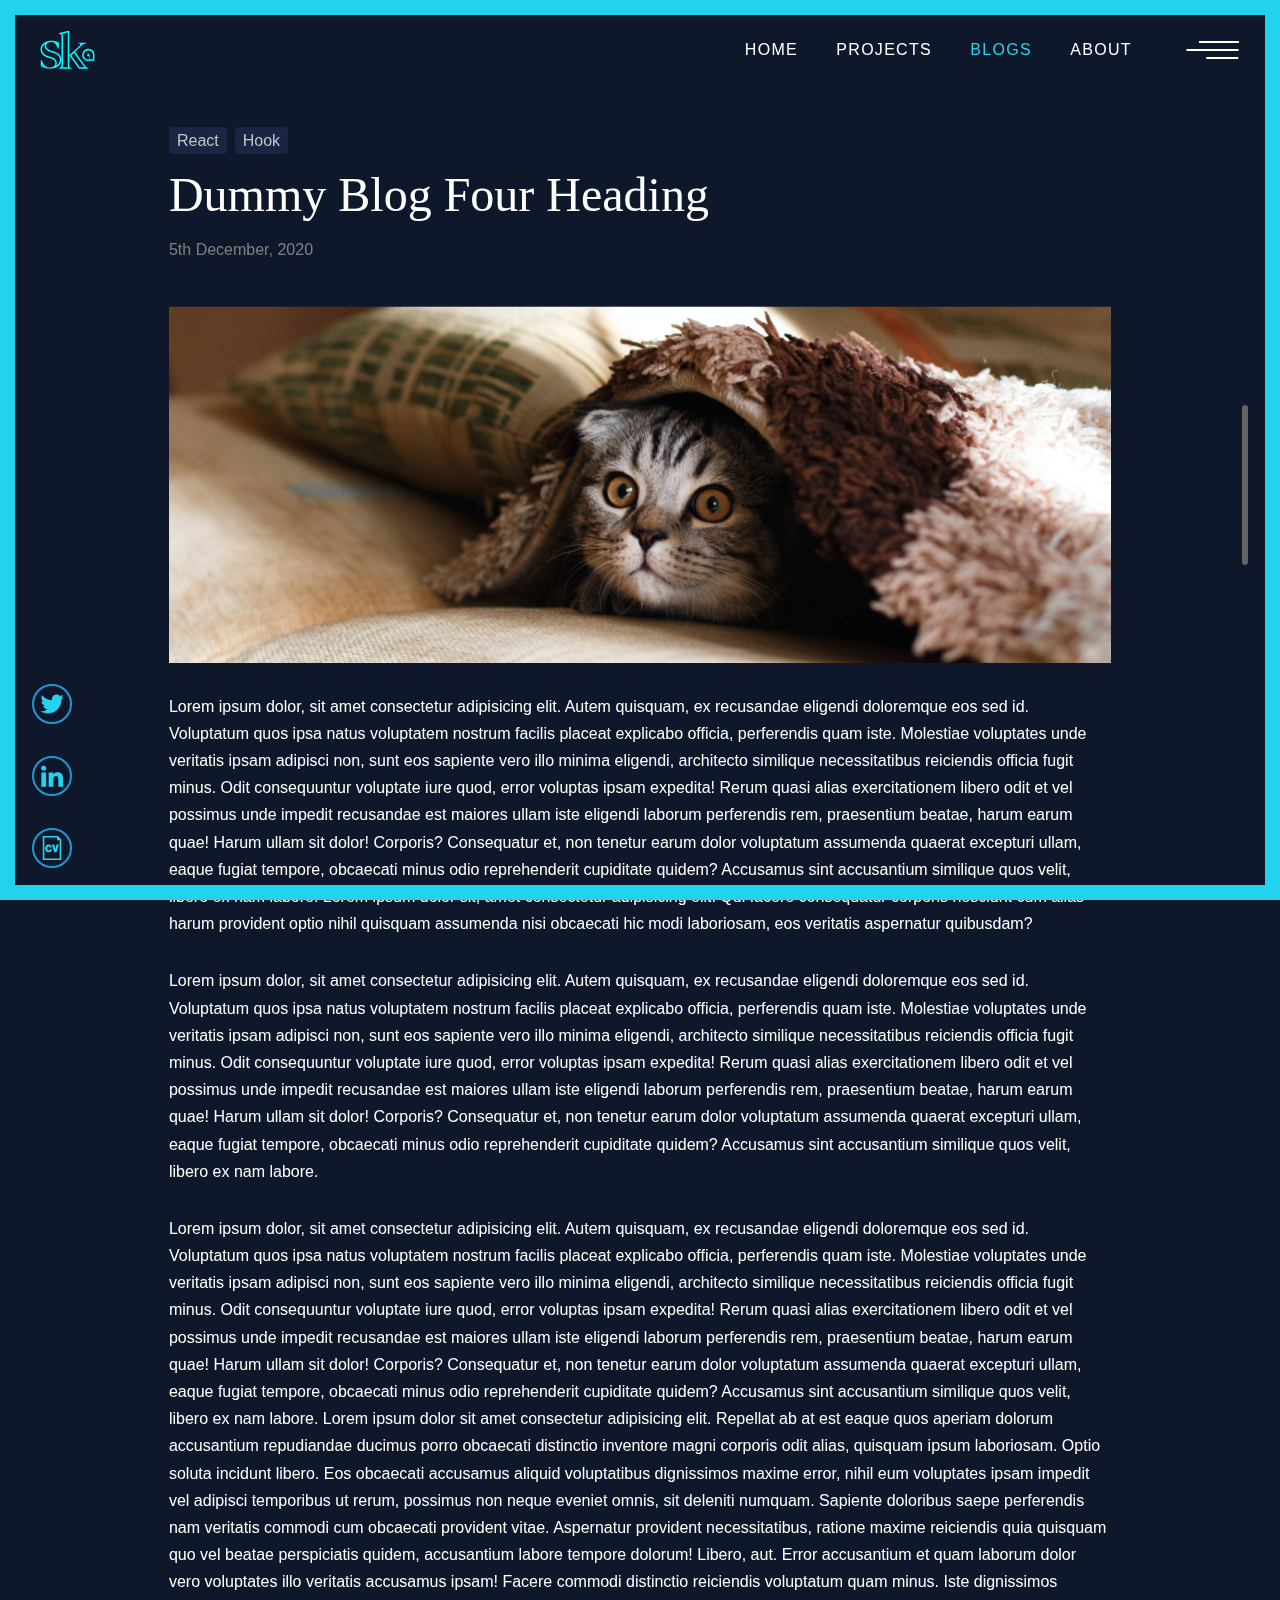
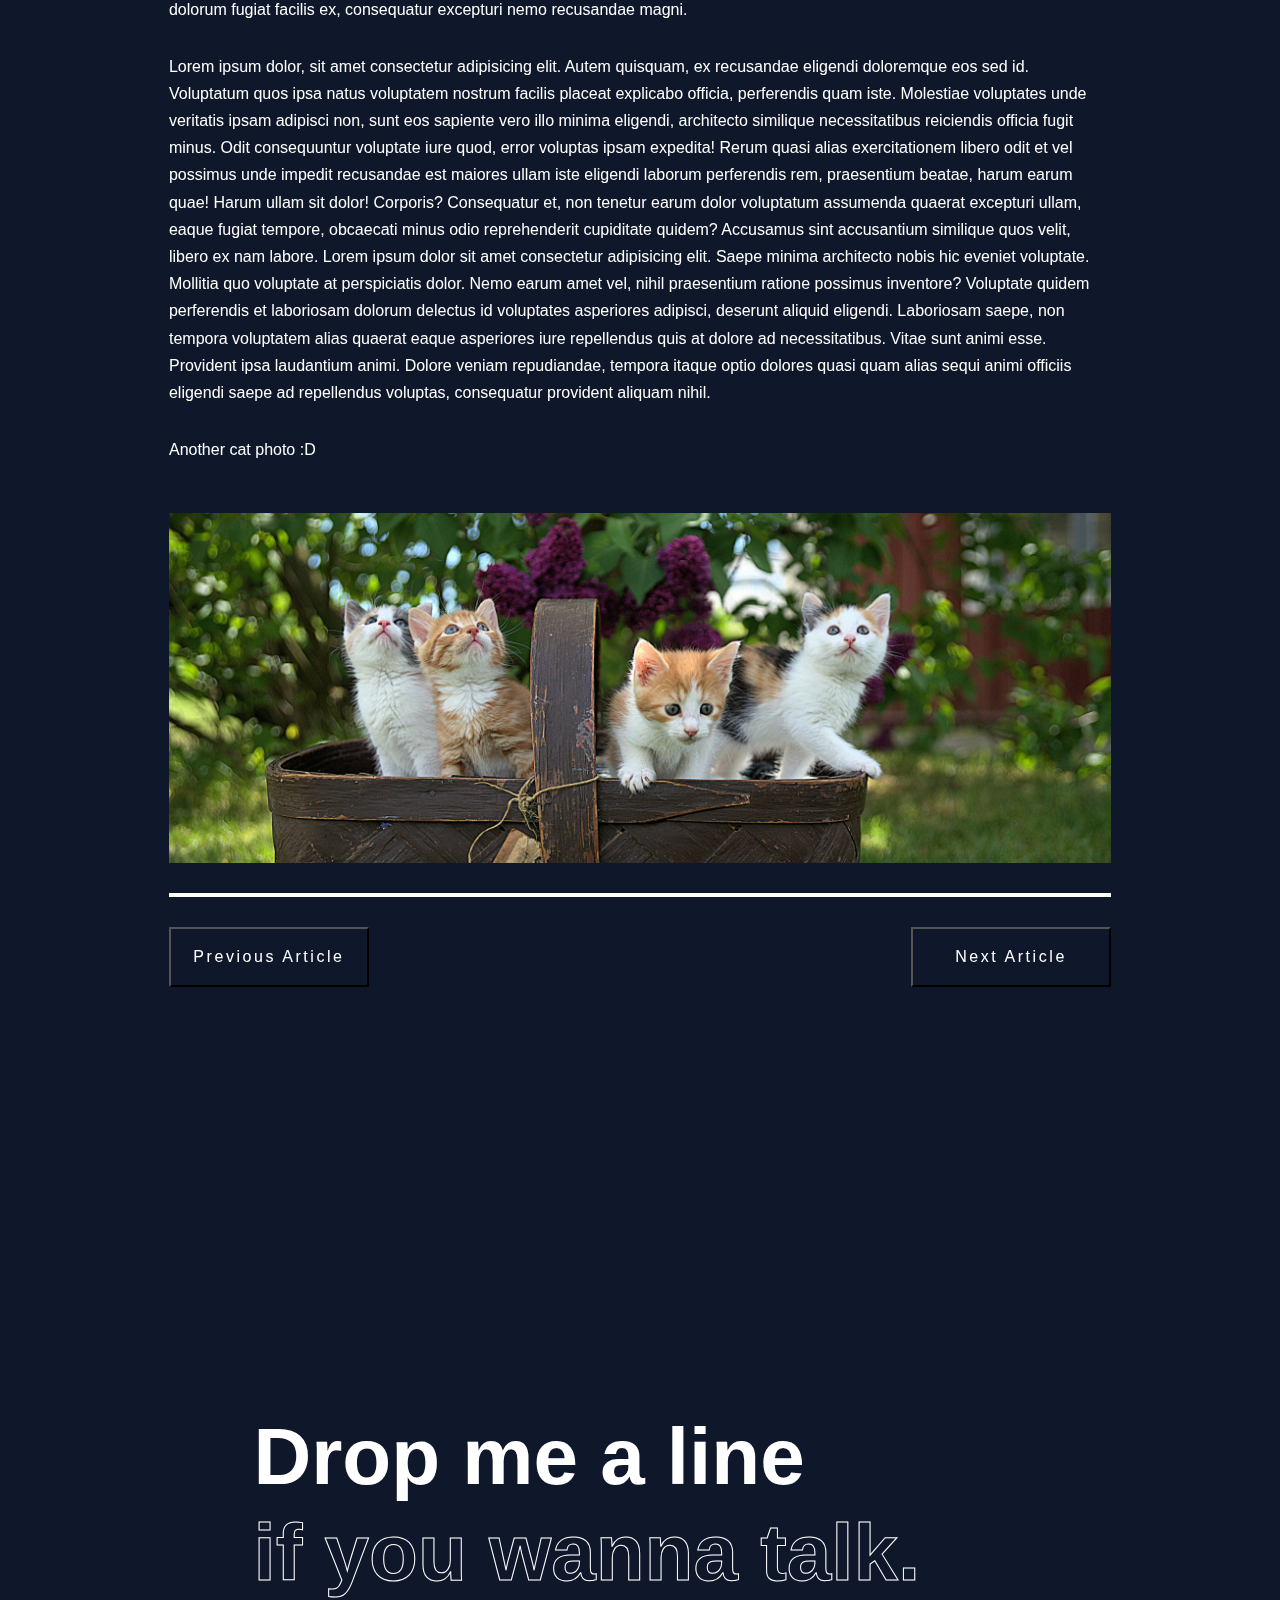
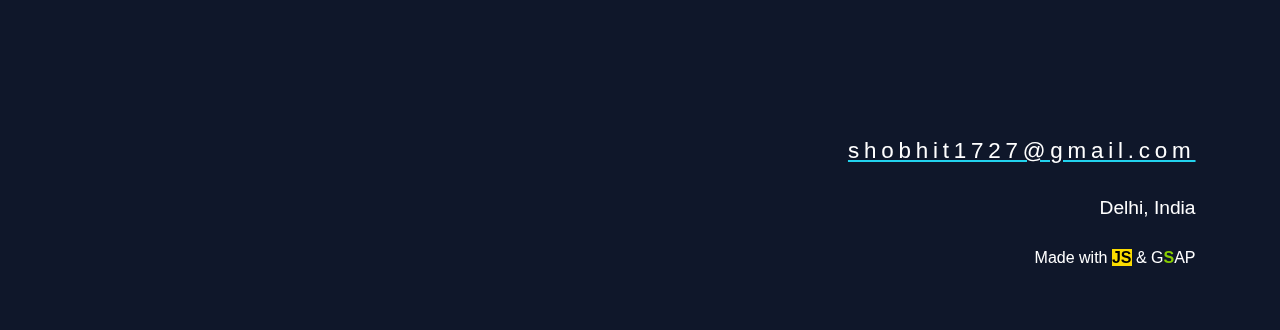
<file: blog4.html>
<!DOCTYPE html>
<html lang="en">
  <head>
    <meta charset="UTF-8" />
    <meta name="viewport" content="width=device-width, initial-scale=1.0" />
    <meta
      name="Description"
      content="Shobhit Kuruvilla Software Developer (MERN stack) Blog 4"
    />
    <title>Blogs - Shobhit Kuruvilla</title>
    <link rel="stylesheet" type="text/css" href="./css/normalize.min.css" />
    <link rel="stylesheet" type="text/css" href="./css/style.min.css" />
    <link
      rel="stylesheet"
      type="text/css"
      href="./css/locomotive-scroll.min.css"
    />
  </head>
  <body class="">
    <div id="left"></div>
    <div id="right"></div>
    <div id="top"></div>
    <div id="bottom"></div>
    <div class="header-bcg"></div>
    <div class="logo">
      <span class="logo__img"
        ><a aria-label="home page" href="./index.html"></a
      ></span>
    </div>
    <div class="burger">
      <button
        aria-label="Open Close Menu"
        class="burger__open burger__desk closed"
        disabled
      >
        <span class="burger__open--one"></span>
        <span class="burger__open--two"></span>
        <span class="burger__open--three"></span>
      </button>
      <button
        aria-label="Open Close Menu"
        class="burger__open burger__mobile closed"
      >
        <span class="burger__open--one"></span>
        <span class="burger__open--two"></span>
        <span class="burger__open--three"></span>
      </button>
    </div>
    <nav class="main-nav">
      <ul>
        <li><a href="./index.html">Home</a></li>
        <li><a href="./projects.html">Projects</a></li>
        <li><a class="active-nav" href="./blogs.html">Blogs</a></li>
        <li><a href="./about.html">About</a></li>
      </ul>
    </nav>
    <div class="menu">
      <ul>
        <li><a class="menu__link" href="./index.html">Home</a></li>
        <li><a class="menu__link" href="./projects.html">Projects</a></li>
        <li><a class="menu__link" href="./blogs.html">Blogs</a></li>
        <li><a class="menu__link" href="./about.html">About</a></li>
      </ul>
    </div>
    <div class="scrollContainer">
      <!-- <main id="main"></main> -->
      <section class="article">
        <div class="article__tags">
          <div class="article-tag">React</div>
          <div class="article-tag">Hook</div>
        </div>
        <div class="article__title">Dummy Blog Four Heading</div>
        <div class="article__date">5th December, 2020</div>
        <div class="article__main-image">
          <img
            data-scroll
            data-scroll-speed="-1"
            src="./images/mikhail-vasilyev-NodtnCsLdTE-unsplash.jpg"
            alt=""
          />
        </div>
        <div class="article__text">
          Lorem ipsum dolor, sit amet consectetur adipisicing elit. Autem
          quisquam, ex recusandae eligendi doloremque eos sed id. Voluptatum
          quos ipsa natus voluptatem nostrum facilis placeat explicabo officia,
          perferendis quam iste. Molestiae voluptates unde veritatis ipsam
          adipisci non, sunt eos sapiente vero illo minima eligendi, architecto
          similique necessitatibus reiciendis officia fugit minus. Odit
          consequuntur voluptate iure quod, error voluptas ipsam expedita! Rerum
          quasi alias exercitationem libero odit et vel possimus unde impedit
          recusandae est maiores ullam iste eligendi laborum perferendis rem,
          praesentium beatae, harum earum quae! Harum ullam sit dolor! Corporis?
          Consequatur et, non tenetur earum dolor voluptatum assumenda quaerat
          excepturi ullam, eaque fugiat tempore, obcaecati minus odio
          reprehenderit cupiditate quidem? Accusamus sint accusantium similique
          quos velit, libero ex nam labore. Lorem ipsum dolor sit, amet
          consectetur adipisicing elit. Qui facere consequatur corporis nesciunt
          cum alias harum provident optio nihil quisquam assumenda nisi
          obcaecati hic modi laboriosam, eos veritatis aspernatur quibusdam?
        </div>
        <div class="article__text">
          Lorem ipsum dolor, sit amet consectetur adipisicing elit. Autem
          quisquam, ex recusandae eligendi doloremque eos sed id. Voluptatum
          quos ipsa natus voluptatem nostrum facilis placeat explicabo officia,
          perferendis quam iste. Molestiae voluptates unde veritatis ipsam
          adipisci non, sunt eos sapiente vero illo minima eligendi, architecto
          similique necessitatibus reiciendis officia fugit minus. Odit
          consequuntur voluptate iure quod, error voluptas ipsam expedita! Rerum
          quasi alias exercitationem libero odit et vel possimus unde impedit
          recusandae est maiores ullam iste eligendi laborum perferendis rem,
          praesentium beatae, harum earum quae! Harum ullam sit dolor! Corporis?
          Consequatur et, non tenetur earum dolor voluptatum assumenda quaerat
          excepturi ullam, eaque fugiat tempore, obcaecati minus odio
          reprehenderit cupiditate quidem? Accusamus sint accusantium similique
          quos velit, libero ex nam labore.
        </div>
        <div class="article__text">
          Lorem ipsum dolor, sit amet consectetur adipisicing elit. Autem
          quisquam, ex recusandae eligendi doloremque eos sed id. Voluptatum
          quos ipsa natus voluptatem nostrum facilis placeat explicabo officia,
          perferendis quam iste. Molestiae voluptates unde veritatis ipsam
          adipisci non, sunt eos sapiente vero illo minima eligendi, architecto
          similique necessitatibus reiciendis officia fugit minus. Odit
          consequuntur voluptate iure quod, error voluptas ipsam expedita! Rerum
          quasi alias exercitationem libero odit et vel possimus unde impedit
          recusandae est maiores ullam iste eligendi laborum perferendis rem,
          praesentium beatae, harum earum quae! Harum ullam sit dolor! Corporis?
          Consequatur et, non tenetur earum dolor voluptatum assumenda quaerat
          excepturi ullam, eaque fugiat tempore, obcaecati minus odio
          reprehenderit cupiditate quidem? Accusamus sint accusantium similique
          quos velit, libero ex nam labore. Lorem ipsum dolor sit amet
          consectetur adipisicing elit. Repellat ab at est eaque quos aperiam
          dolorum accusantium repudiandae ducimus porro obcaecati distinctio
          inventore magni corporis odit alias, quisquam ipsum laboriosam. Optio
          soluta incidunt libero. Eos obcaecati accusamus aliquid voluptatibus
          dignissimos maxime error, nihil eum voluptates ipsam impedit vel
          adipisci temporibus ut rerum, possimus non neque eveniet omnis, sit
          deleniti numquam. Sapiente doloribus saepe perferendis nam veritatis
          commodi cum obcaecati provident vitae. Aspernatur provident
          necessitatibus, ratione maxime reiciendis quia quisquam quo vel beatae
          perspiciatis quidem, accusantium labore tempore dolorum! Libero, aut.
          Error accusantium et quam laborum dolor vero voluptates illo veritatis
          accusamus ipsam! Facere commodi distinctio reiciendis voluptatum quam
          minus. Iste dignissimos dolorum fugiat facilis ex, consequatur
          excepturi nemo recusandae magni.
        </div>
        <div class="article__text">
          Lorem ipsum dolor, sit amet consectetur adipisicing elit. Autem
          quisquam, ex recusandae eligendi doloremque eos sed id. Voluptatum
          quos ipsa natus voluptatem nostrum facilis placeat explicabo officia,
          perferendis quam iste. Molestiae voluptates unde veritatis ipsam
          adipisci non, sunt eos sapiente vero illo minima eligendi, architecto
          similique necessitatibus reiciendis officia fugit minus. Odit
          consequuntur voluptate iure quod, error voluptas ipsam expedita! Rerum
          quasi alias exercitationem libero odit et vel possimus unde impedit
          recusandae est maiores ullam iste eligendi laborum perferendis rem,
          praesentium beatae, harum earum quae! Harum ullam sit dolor! Corporis?
          Consequatur et, non tenetur earum dolor voluptatum assumenda quaerat
          excepturi ullam, eaque fugiat tempore, obcaecati minus odio
          reprehenderit cupiditate quidem? Accusamus sint accusantium similique
          quos velit, libero ex nam labore. Lorem ipsum dolor sit amet
          consectetur adipisicing elit. Saepe minima architecto nobis hic
          eveniet voluptate. Mollitia quo voluptate at perspiciatis dolor. Nemo
          earum amet vel, nihil praesentium ratione possimus inventore?
          Voluptate quidem perferendis et laboriosam dolorum delectus id
          voluptates asperiores adipisci, deserunt aliquid eligendi. Laboriosam
          saepe, non tempora voluptatem alias quaerat eaque asperiores iure
          repellendus quis at dolore ad necessitatibus. Vitae sunt animi esse.
          Provident ipsa laudantium animi. Dolore veniam repudiandae, tempora
          itaque optio dolores quasi quam alias sequi animi officiis eligendi
          saepe ad repellendus voluptas, consequatur provident aliquam nihil.
        </div>
        <div class="article__text">Another cat photo :D</div>
        <div class="article__main-image">
          <img
            data-scroll
            data-scroll-speed="-1"
            src="./images/jari-hytonen-YCPkW_r_6uA-unsplash.jpg"
            alt=""
          />
        </div>
        <div class="horizontal-line"></div>
        <div class="article__btns">
          <button aria-label="Previous Article" class="article-btn">
            <a href="./blog5.html">Previous Article</a></button
          ><button aria-label="Next Article" class="article-btn">
            <a href="./blog3.html"> Next Article</a>
          </button>
        </div>
      </section>
      <footer data-scroll data-scroll-speed="0" data-scroll-delay="1">
        <div class="footer-title">
          <h1>Drop me a line</h1>
          <h1 class="strokeText">if you wanna talk.</h1>
        </div>
        <div class="end-content">
          <p class="end__email">shobhit1727@gmail.com</p>
          <p class="end__loc">Delhi, India</p>
          <p class="end__dev">
            Made with <span class="color__js">JS</span> & G<span
              class="color__gsap"
              >S</span
            >AP
          </p>
        </div>
        <div class="mobile-links">
          <a
            href="https://twitter.com/ShobhitK_"
            target="_blank"
            rel="noopener noreferrer"
          >
            <img src="./images/twitter icon.svg" alt="" />Twitter</a
          >
          <a
            href="https://www.linkedin.com/in/shobhit-kuruvilla/"
            target="_blank"
            rel="noopener noreferrer"
          >
            <img src="./images/linkedIn icon.svg" alt="" />LinkedIn</a
          >
          <a
            href="./assets/Shobhit Kuruvilla Resume.pdf"
            target="_blank"
            rel="noopener noreferrer"
          >
            <img src="./images/cv icon.svg" alt="" />Resume</a
          >
        </div>
      </footer>
    </div>
    <div class="quick-links">
      <div class="quick-links__twitter" title="Twitter">
        <a
          aria-label="Twitter"
          href="https://twitter.com/ShobhitK_"
          target="_blank"
          rel="noopener noreferrer"
        >
          <img src="./images/twitter icon.svg" alt=""
        /></a>
      </div>
      <div class="quick-links__linkedin" title="LinkedIn">
        <a
          aria-label="LinkedIn"
          href="https://www.linkedin.com/in/shobhit-kuruvilla/"
          target="_blank"
          rel="noopener noreferrer"
        >
          <img src="./images/linkedIn icon.svg" alt=""
        /></a>
      </div>
      <div class="quick-links__cv" title="Resume">
        <a
          aria-label="Resume"
          href="./assets/Shobhit Kuruvilla Resume.pdf"
          target="_blank"
          rel="noopener noreferrer"
        >
          <img src="./images/cv icon.svg" alt=""
        /></a>
      </div>
    </div>
    <div class="scroll-perc">
      <div class="fill"></div>
    </div>

    <!-- <div class="bottom-right-pattern"></div> -->

    <script src="./js/gsap.min.js"></script>
    <script src="./js/ScrollTrigger.min.js"></script>
    <script src="./js/locomotive-scroll.min.js"></script>
    <!-- <script src="https://cdnjs.cloudflare.com/ajax/libs/gsap/3.4.2/gsap.min.js"></script> -->
    <!-- <script src="https://cdnjs.cloudflare.com/ajax/libs/gsap/3.4.2/ScrollTrigger.min.js"></script> -->
    <script src="./js/index.min.js"></script>
  </body>
</html>
</file>
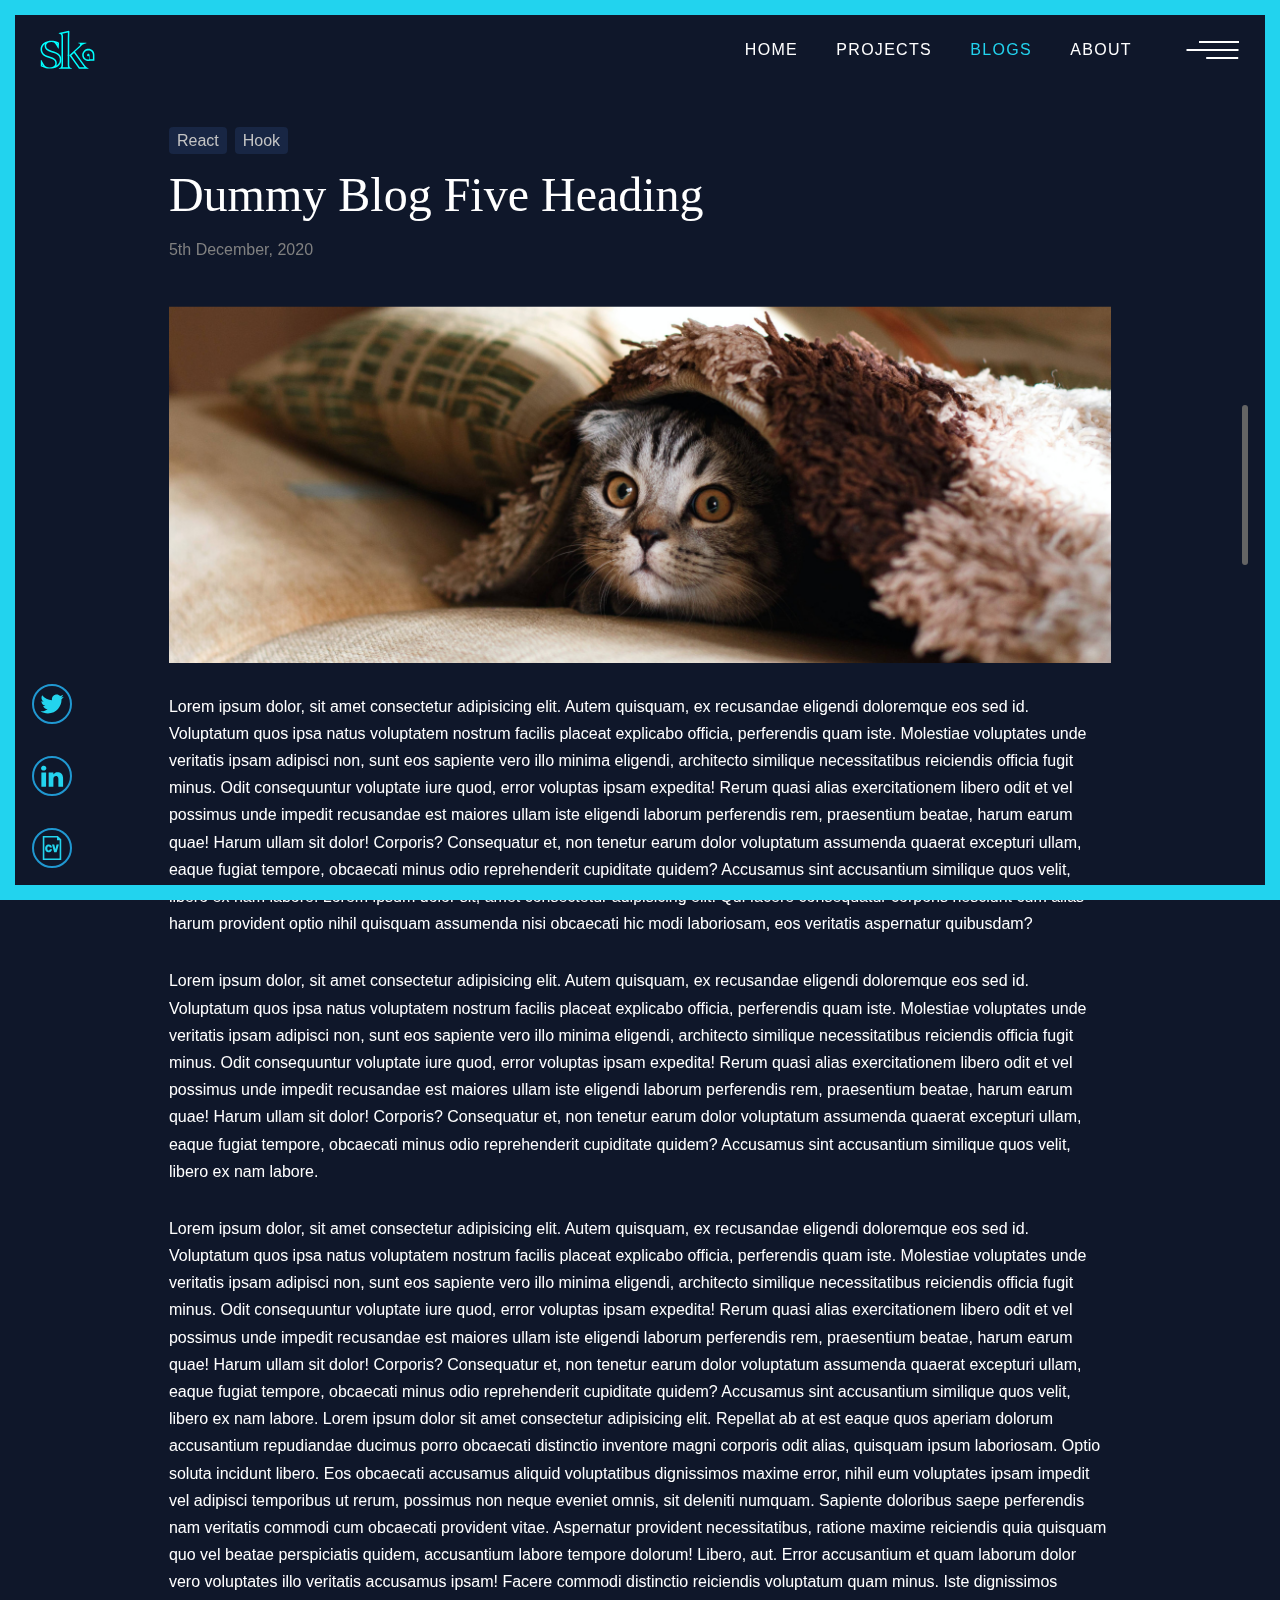
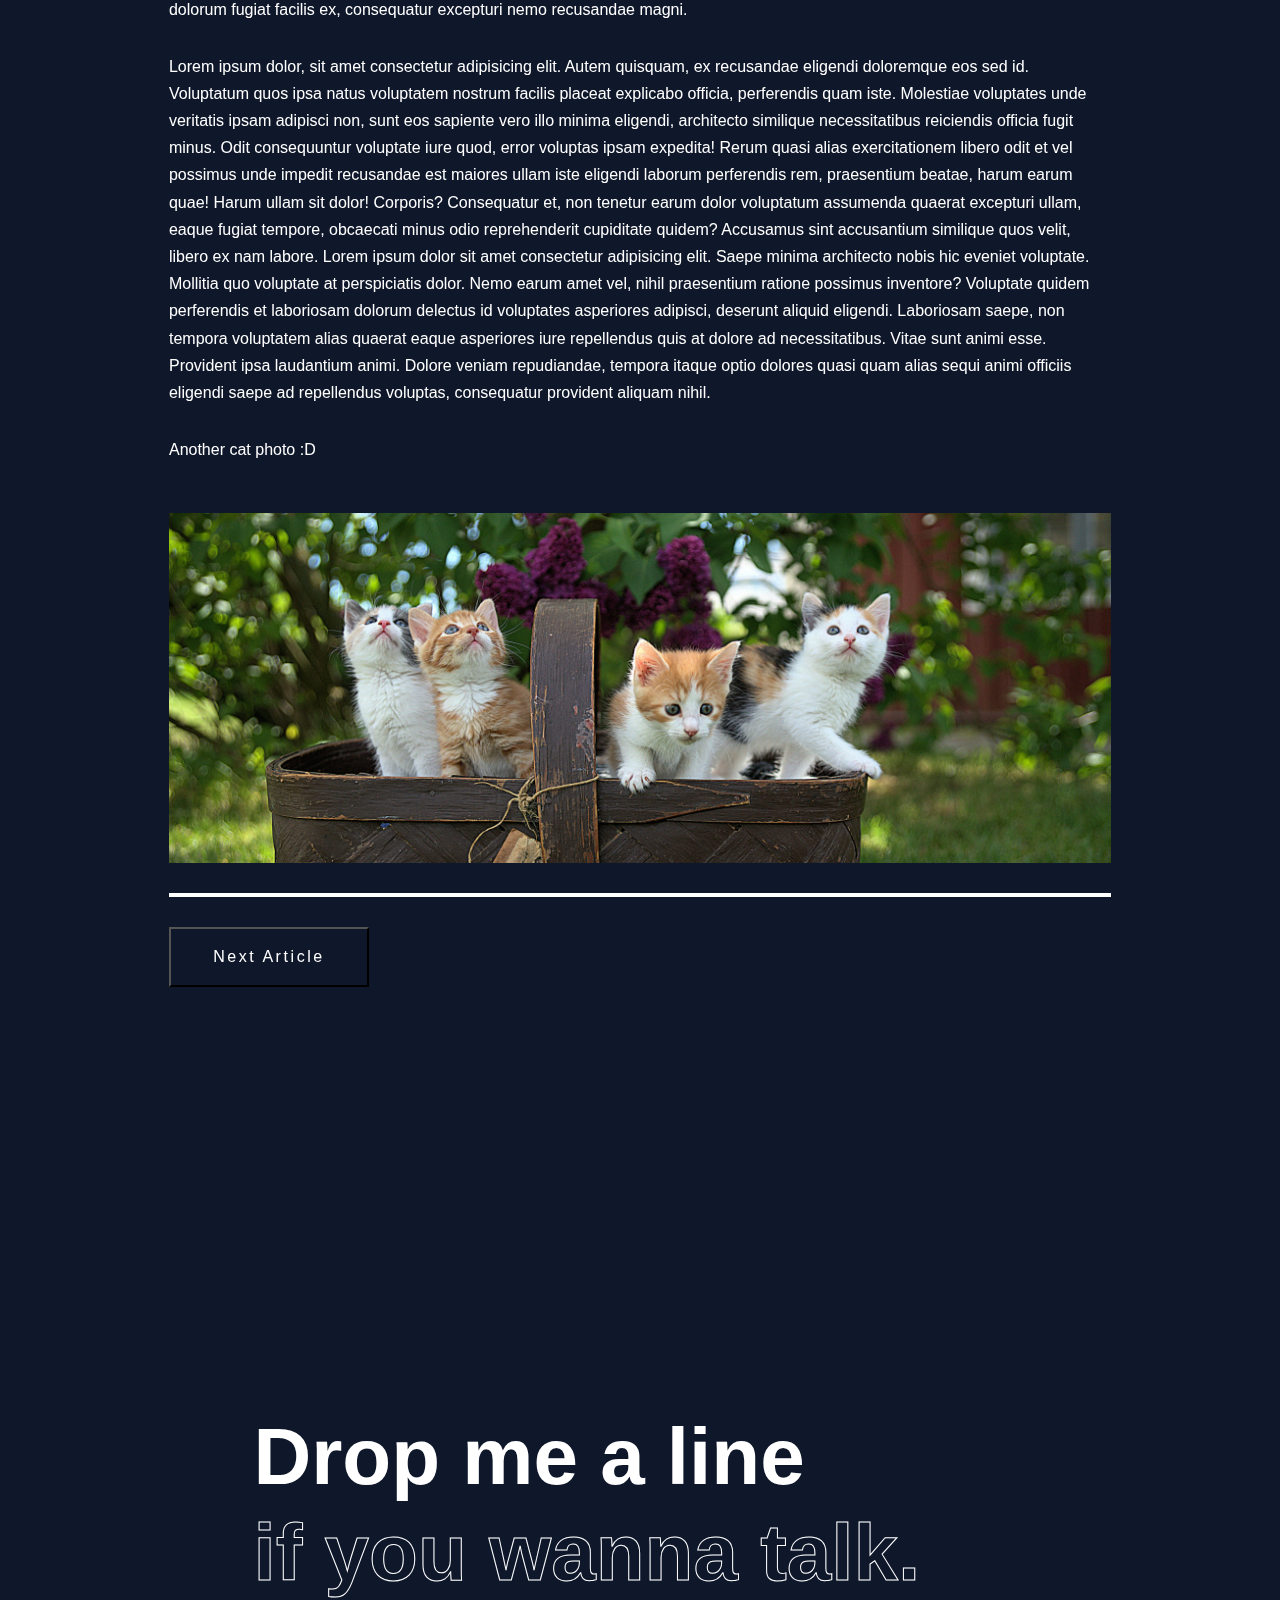
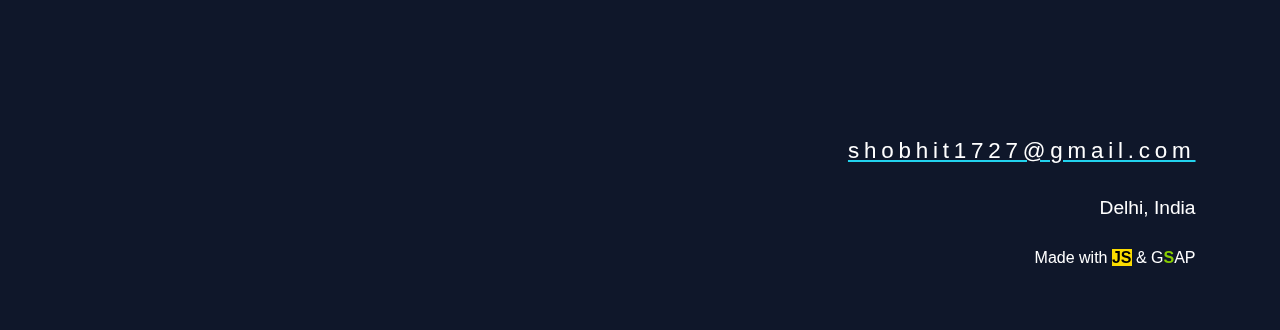
<file: blog5.html>
<!DOCTYPE html>
<html lang="en">
  <head>
    <meta charset="UTF-8" />
    <meta name="viewport" content="width=device-width, initial-scale=1.0" />
    <meta
      name="Description"
      content="Shobhit Kuruvilla Software Developer (MERN stack) Blog 5"
    />
    <title>Blogs - Shobhit Kuruvilla</title>
    <link rel="stylesheet" type="text/css" href="./css/normalize.min.css" />
    <link rel="stylesheet" type="text/css" href="./css/style.min.css" />
    <link
      rel="stylesheet"
      type="text/css"
      href="./css/locomotive-scroll.min.css"
    />
  </head>
  <body class="">
    <div id="left"></div>
    <div id="right"></div>
    <div id="top"></div>
    <div id="bottom"></div>
    <div class="header-bcg"></div>
    <div class="logo">
      <span class="logo__img"
        ><a aria-label="home page" href="./index.html"></a
      ></span>
    </div>
    <div class="burger">
      <button
        aria-label="Open Close Menu"
        class="burger__open burger__desk closed"
        disabled
      >
        <span class="burger__open--one"></span>
        <span class="burger__open--two"></span>
        <span class="burger__open--three"></span>
      </button>
      <button
        aria-label="Open Close Menu"
        class="burger__open burger__mobile closed"
      >
        <span class="burger__open--one"></span>
        <span class="burger__open--two"></span>
        <span class="burger__open--three"></span>
      </button>
    </div>
    <nav class="main-nav">
      <ul>
        <li><a href="./index.html">Home</a></li>
        <li><a href="./projects.html">Projects</a></li>
        <li><a class="active-nav" href="./blogs.html">Blogs</a></li>
        <li><a href="./about.html">About</a></li>
      </ul>
    </nav>
    <div class="menu">
      <ul>
        <li><a class="menu__link" href="./index.html">Home</a></li>
        <li><a class="menu__link" href="./projects.html">Projects</a></li>
        <li><a class="menu__link" href="./blogs.html">Blogs</a></li>
        <li><a class="menu__link" href="./about.html">About</a></li>
      </ul>
    </div>
    <div class="scrollContainer">
      <!-- <main id="main"></main> -->
      <section class="article">
        <div class="article__tags">
          <div class="article-tag">React</div>
          <div class="article-tag">Hook</div>
        </div>
        <div class="article__title">Dummy Blog Five Heading</div>
        <div class="article__date">5th December, 2020</div>
        <div class="article__main-image">
          <img
            data-scroll
            data-scroll-speed="-1"
            src="./images/mikhail-vasilyev-NodtnCsLdTE-unsplash.jpg"
            alt=""
          />
        </div>
        <div class="article__text">
          Lorem ipsum dolor, sit amet consectetur adipisicing elit. Autem
          quisquam, ex recusandae eligendi doloremque eos sed id. Voluptatum
          quos ipsa natus voluptatem nostrum facilis placeat explicabo officia,
          perferendis quam iste. Molestiae voluptates unde veritatis ipsam
          adipisci non, sunt eos sapiente vero illo minima eligendi, architecto
          similique necessitatibus reiciendis officia fugit minus. Odit
          consequuntur voluptate iure quod, error voluptas ipsam expedita! Rerum
          quasi alias exercitationem libero odit et vel possimus unde impedit
          recusandae est maiores ullam iste eligendi laborum perferendis rem,
          praesentium beatae, harum earum quae! Harum ullam sit dolor! Corporis?
          Consequatur et, non tenetur earum dolor voluptatum assumenda quaerat
          excepturi ullam, eaque fugiat tempore, obcaecati minus odio
          reprehenderit cupiditate quidem? Accusamus sint accusantium similique
          quos velit, libero ex nam labore. Lorem ipsum dolor sit, amet
          consectetur adipisicing elit. Qui facere consequatur corporis nesciunt
          cum alias harum provident optio nihil quisquam assumenda nisi
          obcaecati hic modi laboriosam, eos veritatis aspernatur quibusdam?
        </div>
        <div class="article__text">
          Lorem ipsum dolor, sit amet consectetur adipisicing elit. Autem
          quisquam, ex recusandae eligendi doloremque eos sed id. Voluptatum
          quos ipsa natus voluptatem nostrum facilis placeat explicabo officia,
          perferendis quam iste. Molestiae voluptates unde veritatis ipsam
          adipisci non, sunt eos sapiente vero illo minima eligendi, architecto
          similique necessitatibus reiciendis officia fugit minus. Odit
          consequuntur voluptate iure quod, error voluptas ipsam expedita! Rerum
          quasi alias exercitationem libero odit et vel possimus unde impedit
          recusandae est maiores ullam iste eligendi laborum perferendis rem,
          praesentium beatae, harum earum quae! Harum ullam sit dolor! Corporis?
          Consequatur et, non tenetur earum dolor voluptatum assumenda quaerat
          excepturi ullam, eaque fugiat tempore, obcaecati minus odio
          reprehenderit cupiditate quidem? Accusamus sint accusantium similique
          quos velit, libero ex nam labore.
        </div>
        <div class="article__text">
          Lorem ipsum dolor, sit amet consectetur adipisicing elit. Autem
          quisquam, ex recusandae eligendi doloremque eos sed id. Voluptatum
          quos ipsa natus voluptatem nostrum facilis placeat explicabo officia,
          perferendis quam iste. Molestiae voluptates unde veritatis ipsam
          adipisci non, sunt eos sapiente vero illo minima eligendi, architecto
          similique necessitatibus reiciendis officia fugit minus. Odit
          consequuntur voluptate iure quod, error voluptas ipsam expedita! Rerum
          quasi alias exercitationem libero odit et vel possimus unde impedit
          recusandae est maiores ullam iste eligendi laborum perferendis rem,
          praesentium beatae, harum earum quae! Harum ullam sit dolor! Corporis?
          Consequatur et, non tenetur earum dolor voluptatum assumenda quaerat
          excepturi ullam, eaque fugiat tempore, obcaecati minus odio
          reprehenderit cupiditate quidem? Accusamus sint accusantium similique
          quos velit, libero ex nam labore. Lorem ipsum dolor sit amet
          consectetur adipisicing elit. Repellat ab at est eaque quos aperiam
          dolorum accusantium repudiandae ducimus porro obcaecati distinctio
          inventore magni corporis odit alias, quisquam ipsum laboriosam. Optio
          soluta incidunt libero. Eos obcaecati accusamus aliquid voluptatibus
          dignissimos maxime error, nihil eum voluptates ipsam impedit vel
          adipisci temporibus ut rerum, possimus non neque eveniet omnis, sit
          deleniti numquam. Sapiente doloribus saepe perferendis nam veritatis
          commodi cum obcaecati provident vitae. Aspernatur provident
          necessitatibus, ratione maxime reiciendis quia quisquam quo vel beatae
          perspiciatis quidem, accusantium labore tempore dolorum! Libero, aut.
          Error accusantium et quam laborum dolor vero voluptates illo veritatis
          accusamus ipsam! Facere commodi distinctio reiciendis voluptatum quam
          minus. Iste dignissimos dolorum fugiat facilis ex, consequatur
          excepturi nemo recusandae magni.
        </div>
        <div class="article__text">
          Lorem ipsum dolor, sit amet consectetur adipisicing elit. Autem
          quisquam, ex recusandae eligendi doloremque eos sed id. Voluptatum
          quos ipsa natus voluptatem nostrum facilis placeat explicabo officia,
          perferendis quam iste. Molestiae voluptates unde veritatis ipsam
          adipisci non, sunt eos sapiente vero illo minima eligendi, architecto
          similique necessitatibus reiciendis officia fugit minus. Odit
          consequuntur voluptate iure quod, error voluptas ipsam expedita! Rerum
          quasi alias exercitationem libero odit et vel possimus unde impedit
          recusandae est maiores ullam iste eligendi laborum perferendis rem,
          praesentium beatae, harum earum quae! Harum ullam sit dolor! Corporis?
          Consequatur et, non tenetur earum dolor voluptatum assumenda quaerat
          excepturi ullam, eaque fugiat tempore, obcaecati minus odio
          reprehenderit cupiditate quidem? Accusamus sint accusantium similique
          quos velit, libero ex nam labore. Lorem ipsum dolor sit amet
          consectetur adipisicing elit. Saepe minima architecto nobis hic
          eveniet voluptate. Mollitia quo voluptate at perspiciatis dolor. Nemo
          earum amet vel, nihil praesentium ratione possimus inventore?
          Voluptate quidem perferendis et laboriosam dolorum delectus id
          voluptates asperiores adipisci, deserunt aliquid eligendi. Laboriosam
          saepe, non tempora voluptatem alias quaerat eaque asperiores iure
          repellendus quis at dolore ad necessitatibus. Vitae sunt animi esse.
          Provident ipsa laudantium animi. Dolore veniam repudiandae, tempora
          itaque optio dolores quasi quam alias sequi animi officiis eligendi
          saepe ad repellendus voluptas, consequatur provident aliquam nihil.
        </div>
        <div class="article__text">Another cat photo :D</div>
        <div class="article__main-image">
          <img
            data-scroll
            data-scroll-speed="-1"
            src="./images/jari-hytonen-YCPkW_r_6uA-unsplash.jpg"
            alt=""
          />
        </div>
        <div class="horizontal-line"></div>
        <div class="article__btns">
          <!-- <button aria-label="Previous Article" class="article-btn"><a href="#">Previous Article</a></button> -->
          <button aria-label="Next Article" class="article-btn">
            <a href="./blog4.html"> Next Article</a>
          </button>
        </div>
      </section>
      <footer data-scroll data-scroll-speed="0" data-scroll-delay="1">
        <div class="footer-title">
          <h1>Drop me a line</h1>
          <h1 class="strokeText">if you wanna talk.</h1>
        </div>
        <div class="end-content">
          <p class="end__email">shobhit1727@gmail.com</p>
          <p class="end__loc">Delhi, India</p>
          <p class="end__dev">
            Made with <span class="color__js">JS</span> & G<span
              class="color__gsap"
              >S</span
            >AP
          </p>
        </div>
        <div class="mobile-links">
          <a
            href="https://twitter.com/ShobhitK_"
            target="_blank"
            rel="noopener noreferrer"
          >
            <img src="./images/twitter icon.svg" alt="" />Twitter</a
          >
          <a
            href="https://www.linkedin.com/in/shobhit-kuruvilla/"
            target="_blank"
            rel="noopener noreferrer"
          >
            <img src="./images/linkedIn icon.svg" alt="" />LinkedIn</a
          >
          <a
            href="./assets/Shobhit Kuruvilla Resume.pdf"
            target="_blank"
            rel="noopener noreferrer"
          >
            <img src="./images/cv icon.svg" alt="" />Resume</a
          >
        </div>
      </footer>
    </div>
    <div class="quick-links">
      <div class="quick-links__twitter" title="Twitter">
        <a
          aria-label="Twitter"
          href="https://twitter.com/ShobhitK_"
          target="_blank"
          rel="noopener noreferrer"
        >
          <img src="./images/twitter icon.svg" alt=""
        /></a>
      </div>
      <div class="quick-links__linkedin" title="LinkedIn">
        <a
          aria-label="LinkedIn"
          href="https://www.linkedin.com/in/shobhit-kuruvilla/"
          target="_blank"
          rel="noopener noreferrer"
        >
          <img src="./images/linkedIn icon.svg" alt=""
        /></a>
      </div>
      <div class="quick-links__cv" title="Resume">
        <a
          aria-label="Resume"
          href="./assets/Shobhit Kuruvilla Resume.pdf"
          target="_blank"
          rel="noopener noreferrer"
        >
          <img src="./images/cv icon.svg" alt=""
        /></a>
      </div>
    </div>
    <div class="scroll-perc">
      <div class="fill"></div>
    </div>

    <!-- <div class="bottom-right-pattern"></div> -->

    <script src="./js/gsap.min.js"></script>
    <script src="./js/ScrollTrigger.min.js"></script>
    <script src="./js/locomotive-scroll.min.js"></script>
    <!-- <script src="https://cdnjs.cloudflare.com/ajax/libs/gsap/3.4.2/gsap.min.js"></script> -->
    <!-- <script src="https://cdnjs.cloudflare.com/ajax/libs/gsap/3.4.2/ScrollTrigger.min.js"></script> -->
    <script src="./js/index.min.js"></script>
  </body>
</html>
</file>
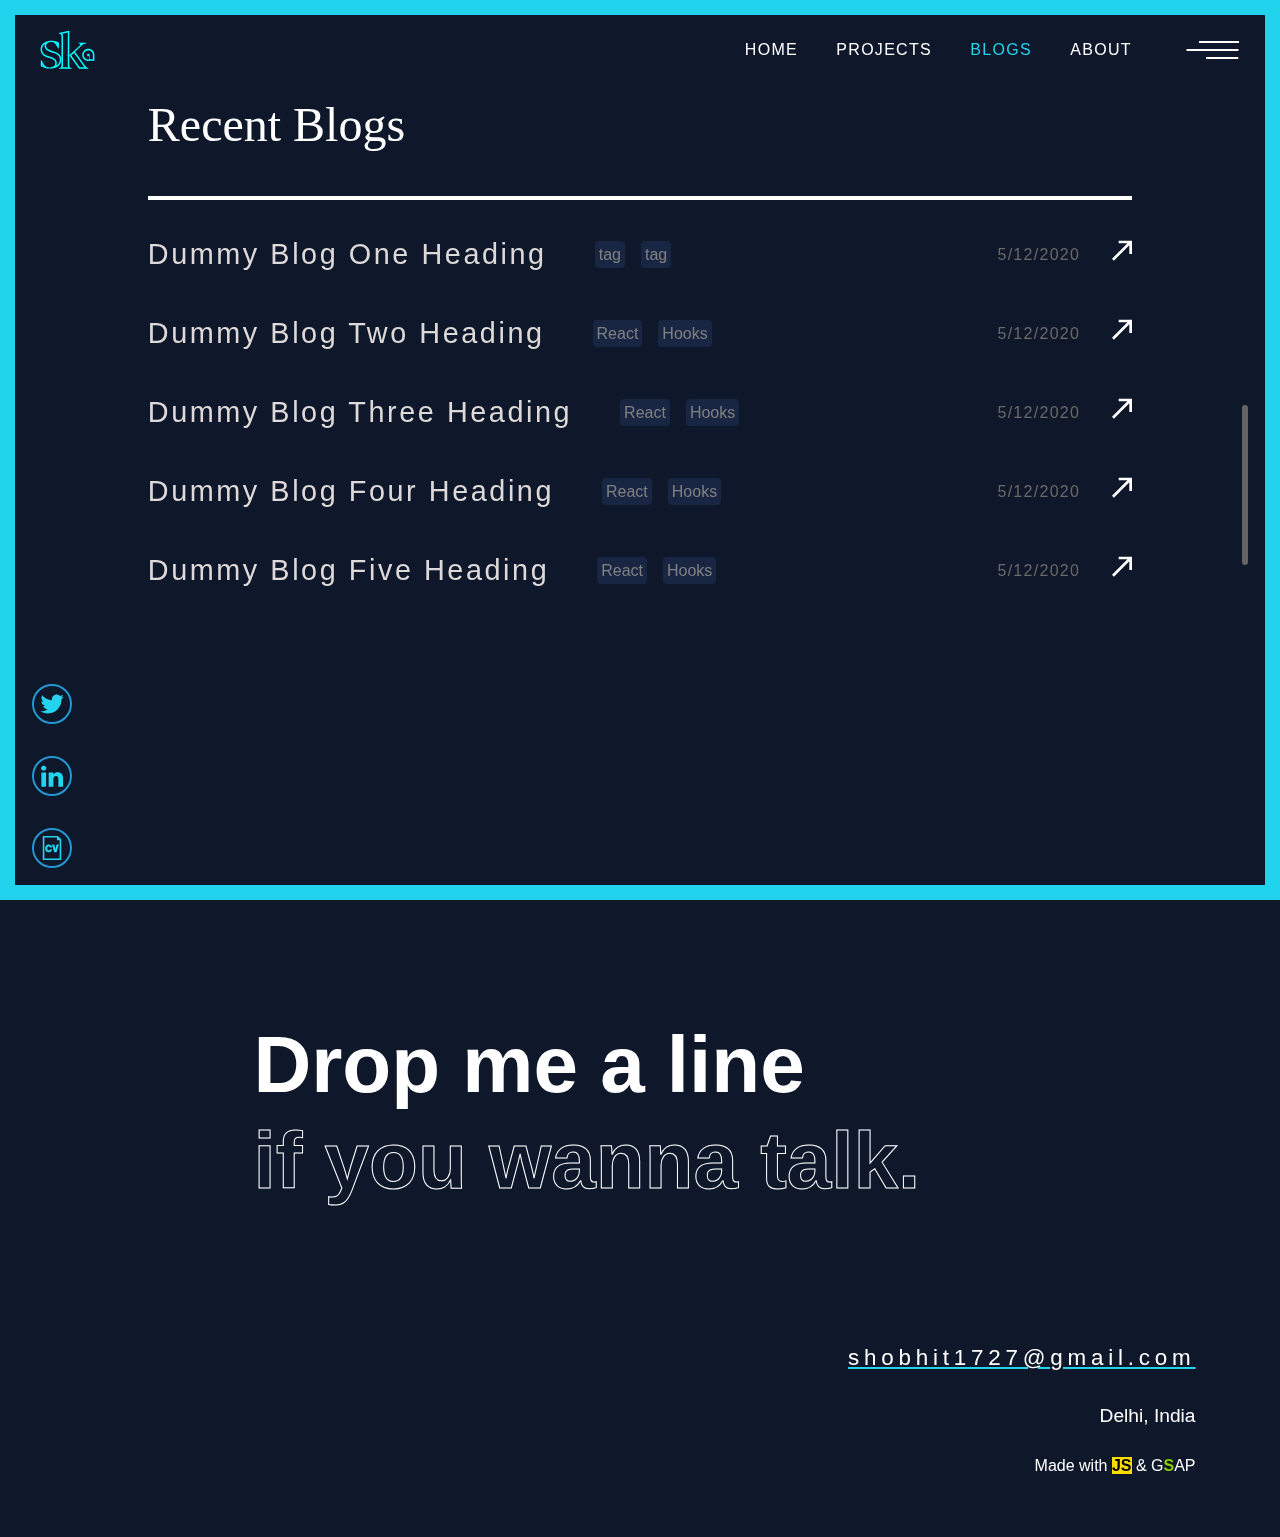
<file: blogs.html>
<!DOCTYPE html>
<html lang="en">
  <head>
    <meta charset="UTF-8" />
    <meta name="viewport" content="width=device-width, initial-scale=1.0" />
    <meta
      name="Description"
      content="Shobhit Kuruvilla Software Developer (MERN stack) Blog"
    />
    <title>Blogs - Shobhit Kuruvilla</title>
    <link rel="stylesheet" type="text/css" href="./css/normalize.min.css" />
    <link rel="stylesheet" type="text/css" href="./css/style.min.css" />
    <link
      rel="stylesheet"
      type="text/css"
      href="./css/locomotive-scroll.min.css"
    />
  </head>
  <body class="">
    <div id="left"></div>
    <div id="right"></div>
    <div id="top"></div>
    <div id="bottom"></div>
    <div class="header-bcg"></div>
    <div class="logo">
      <span class="logo__img"
        ><a aria-label="home page" href="./index.html"></a
      ></span>
    </div>
    <div class="burger">
      <button
        aria-label="Open Close Menu"
        class="burger__open burger__desk closed"
        disabled
      >
        <span class="burger__open--one"></span>
        <span class="burger__open--two"></span>
        <span class="burger__open--three"></span>
      </button>
      <button
        aria-label="Open Close Menu"
        class="burger__open burger__mobile closed"
      >
        <span class="burger__open--one"></span>
        <span class="burger__open--two"></span>
        <span class="burger__open--three"></span>
      </button>
    </div>
    <nav class="main-nav">
      <ul>
        <li><a href="./index.html">Home</a></li>
        <li><a href="./projects.html">Projects</a></li>
        <li><a class="active-nav" href="./blogs.html">Blogs</a></li>
        <li><a href="./about.html">About</a></li>
      </ul>
    </nav>
    <div class="menu">
      <ul>
        <li><a class="menu__link" href="./index.html">Home</a></li>
        <li><a class="menu__link" href="./projects.html">Projects</a></li>
        <li><a class="menu__link" href="./blogs.html">Blogs</a></li>
        <li><a class="menu__link" href="./about.html">About</a></li>
      </ul>
    </div>
    <div class="scrollContainer">
      <!-- <main id="main"></main> -->
      <section class="blogs">
        <div class="blogs-header">Recent Blogs</div>
        <!-- <div class="horizontal-line"></div> -->
        <!-- blog 1 -->
        <a class="blog" href="./blog1.html">
          <div class="blog__left">
            <div class="blog-title">Dummy Blog One Heading</div>
            <div class="blog-tags">
              <div class="blog-tag">tag</div>
              <div class="blog-tag">tag</div>
            </div>
          </div>
          <div class="blog__right">
            <div class="blog-date">5/12/2020</div>
            <div class="blog-link-icon">
              <img src="./images/arrow-right-top.svg" alt="" />
            </div>
          </div>
        </a>
        <!-- blog 2 -->
        <a class="blog" href="./blog2.html">
          <div class="blog__left">
            <div class="blog-title">Dummy Blog Two Heading</div>
            <div class="blog-tags">
              <div class="blog-tag">React</div>
              <div class="blog-tag">Hooks</div>
            </div>
          </div>
          <div class="blog__right">
            <div class="blog-date">5/12/2020</div>
            <div class="blog-link-icon">
              <img src="./images/arrow-right-top.svg" alt="" />
            </div>
          </div>
        </a>
        <!-- blog 3 -->
        <a class="blog" href="./blog3.html">
          <div class="blog__left">
            <div class="blog-title">Dummy Blog Three Heading</div>
            <div class="blog-tags">
              <div class="blog-tag">React</div>
              <div class="blog-tag">Hooks</div>
            </div>
          </div>
          <div class="blog__right">
            <div class="blog-date">5/12/2020</div>
            <div class="blog-link-icon">
              <img src="./images/arrow-right-top.svg" alt="" />
            </div>
          </div>
        </a>
        <!-- blog 4 -->
        <a class="blog" href="./blog4.html">
          <div class="blog__left">
            <div class="blog-title">Dummy Blog Four Heading</div>
            <div class="blog-tags">
              <div class="blog-tag">React</div>
              <div class="blog-tag">Hooks</div>
            </div>
          </div>
          <div class="blog__right">
            <div class="blog-date">5/12/2020</div>
            <div class="blog-link-icon">
              <img src="./images/arrow-right-top.svg" alt="" />
            </div>
          </div>
        </a>
        <!-- blog 5 -->
        <a class="blog" href="./blog5.html">
          <div class="blog__left">
            <div class="blog-title">Dummy Blog Five Heading</div>
            <div class="blog-tags">
              <div class="blog-tag">React</div>
              <div class="blog-tag">Hooks</div>
            </div>
          </div>
          <div class="blog__right">
            <div class="blog-date">5/12/2020</div>
            <div class="blog-link-icon">
              <img src="./images/arrow-right-top.svg" alt="" />
            </div>
          </div>
        </a>
      </section>
      <footer data-scroll data-scroll-speed="0" data-scroll-delay="1">
        <div class="footer-title">
          <h1>Drop me a line</h1>
          <h1 class="strokeText">if you wanna talk.</h1>
        </div>
        <div class="end-content">
          <p class="end__email">shobhit1727@gmail.com</p>
          <p class="end__loc">Delhi, India</p>
          <p class="end__dev">
            Made with <span class="color__js">JS</span> & G<span
              class="color__gsap"
              >S</span
            >AP
          </p>
        </div>
        <div class="mobile-links">
          <a
            href="https://twitter.com/ShobhitK_"
            target="_blank"
            rel="noopener noreferrer"
          >
            <img src="./images/twitter icon.svg" alt="" />Twitter</a
          >
          <a
            href="https://www.linkedin.com/in/shobhit-kuruvilla/"
            target="_blank"
            rel="noopener noreferrer"
          >
            <img src="./images/linkedIn icon.svg" alt="" />LinkedIn</a
          >
          <a
            href="./assets/Shobhit Kuruvilla Resume.pdf"
            target="_blank"
            rel="noopener noreferrer"
          >
            <img src="./images/cv icon.svg" alt="" />Resume</a
          >
        </div>
      </footer>
    </div>
    <div class="quick-links">
      <div class="quick-links__twitter" title="Twitter">
        <a
          aria-label="Twitter"
          href="https://twitter.com/ShobhitK_"
          target="_blank"
          rel="noopener noreferrer"
        >
          <img src="./images/twitter icon.svg" alt=""
        /></a>
      </div>
      <div class="quick-links__linkedin" title="LinkedIn">
        <a
          aria-label="LinkedIn"
          href="https://www.linkedin.com/in/shobhit-kuruvilla/"
          target="_blank"
          rel="noopener noreferrer"
        >
          <img src="./images/linkedIn icon.svg" alt=""
        /></a>
      </div>
      <div class="quick-links__cv" title="Resume">
        <a
          aria-label="Resume"
          href="./assets/Shobhit Kuruvilla Resume.pdf"
          target="_blank"
          rel="noopener noreferrer"
        >
          <img src="./images/cv icon.svg" alt=""
        /></a>
      </div>
    </div>
    <div class="scroll-perc">
      <div class="fill"></div>
    </div>

    <!-- <div class="bottom-right-pattern"></div> -->

    <script src="./js/gsap.min.js"></script>
    <script src="./js/ScrollTrigger.min.js"></script>
    <script src="./js/locomotive-scroll.min.js"></script>
    <!-- <script src="https://cdnjs.cloudflare.com/ajax/libs/gsap/3.4.2/gsap.min.js"></script> -->
    <!-- <script src="https://cdnjs.cloudflare.com/ajax/libs/gsap/3.4.2/ScrollTrigger.min.js"></script> -->
    <script src="./js/index.min.js"></script>
  </body>
</html>
</file>
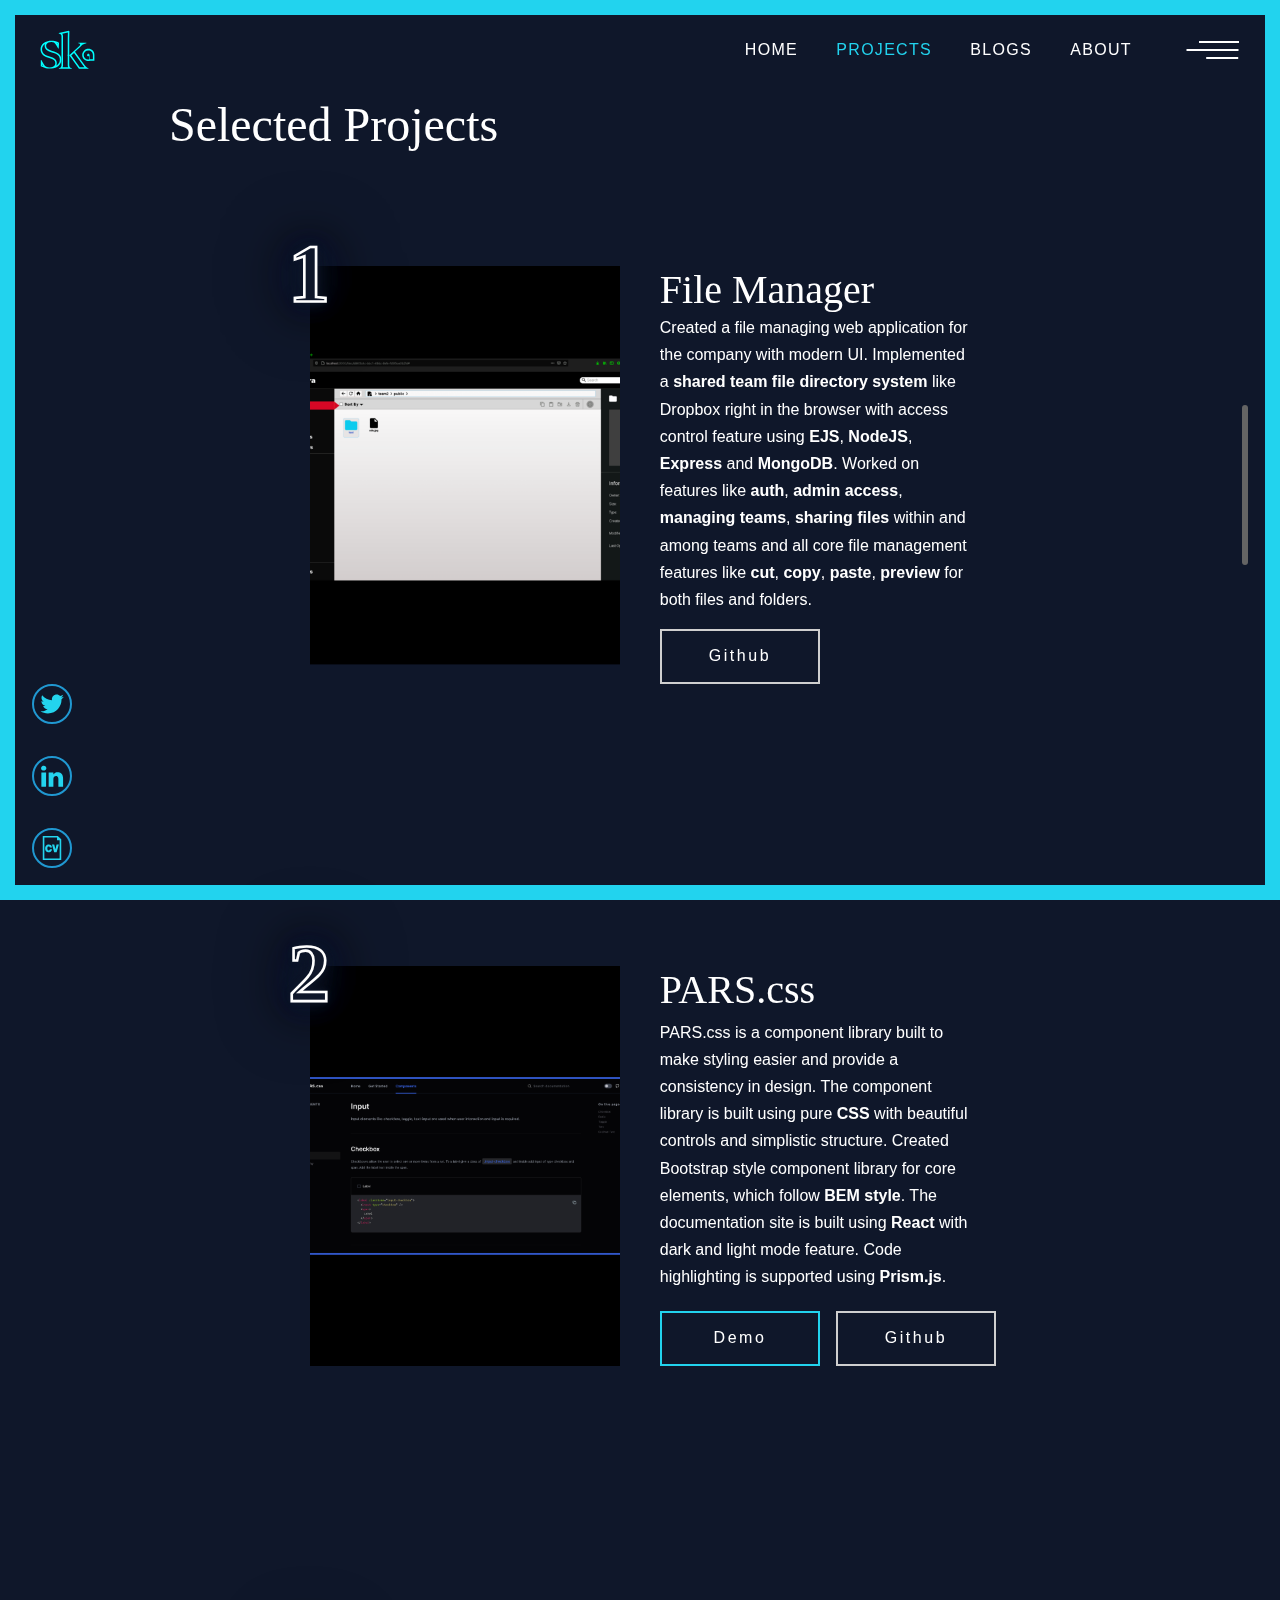
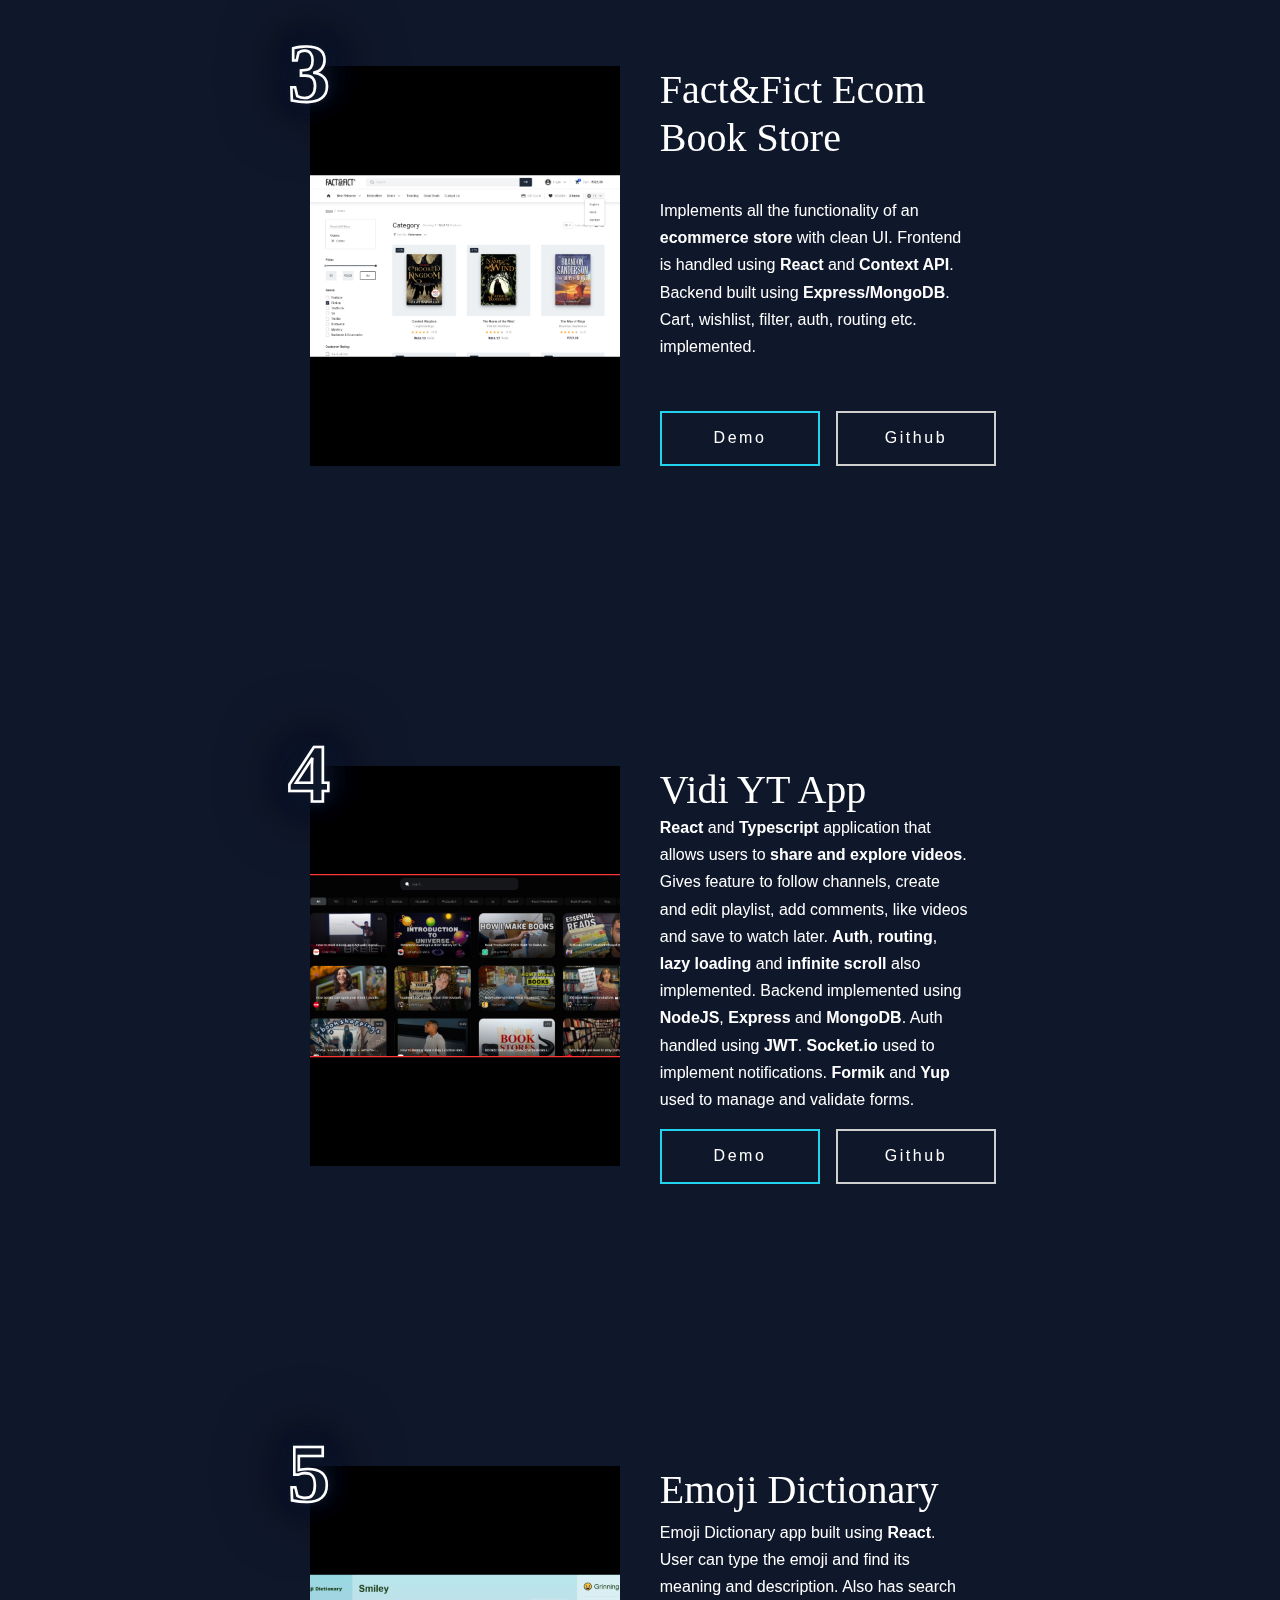
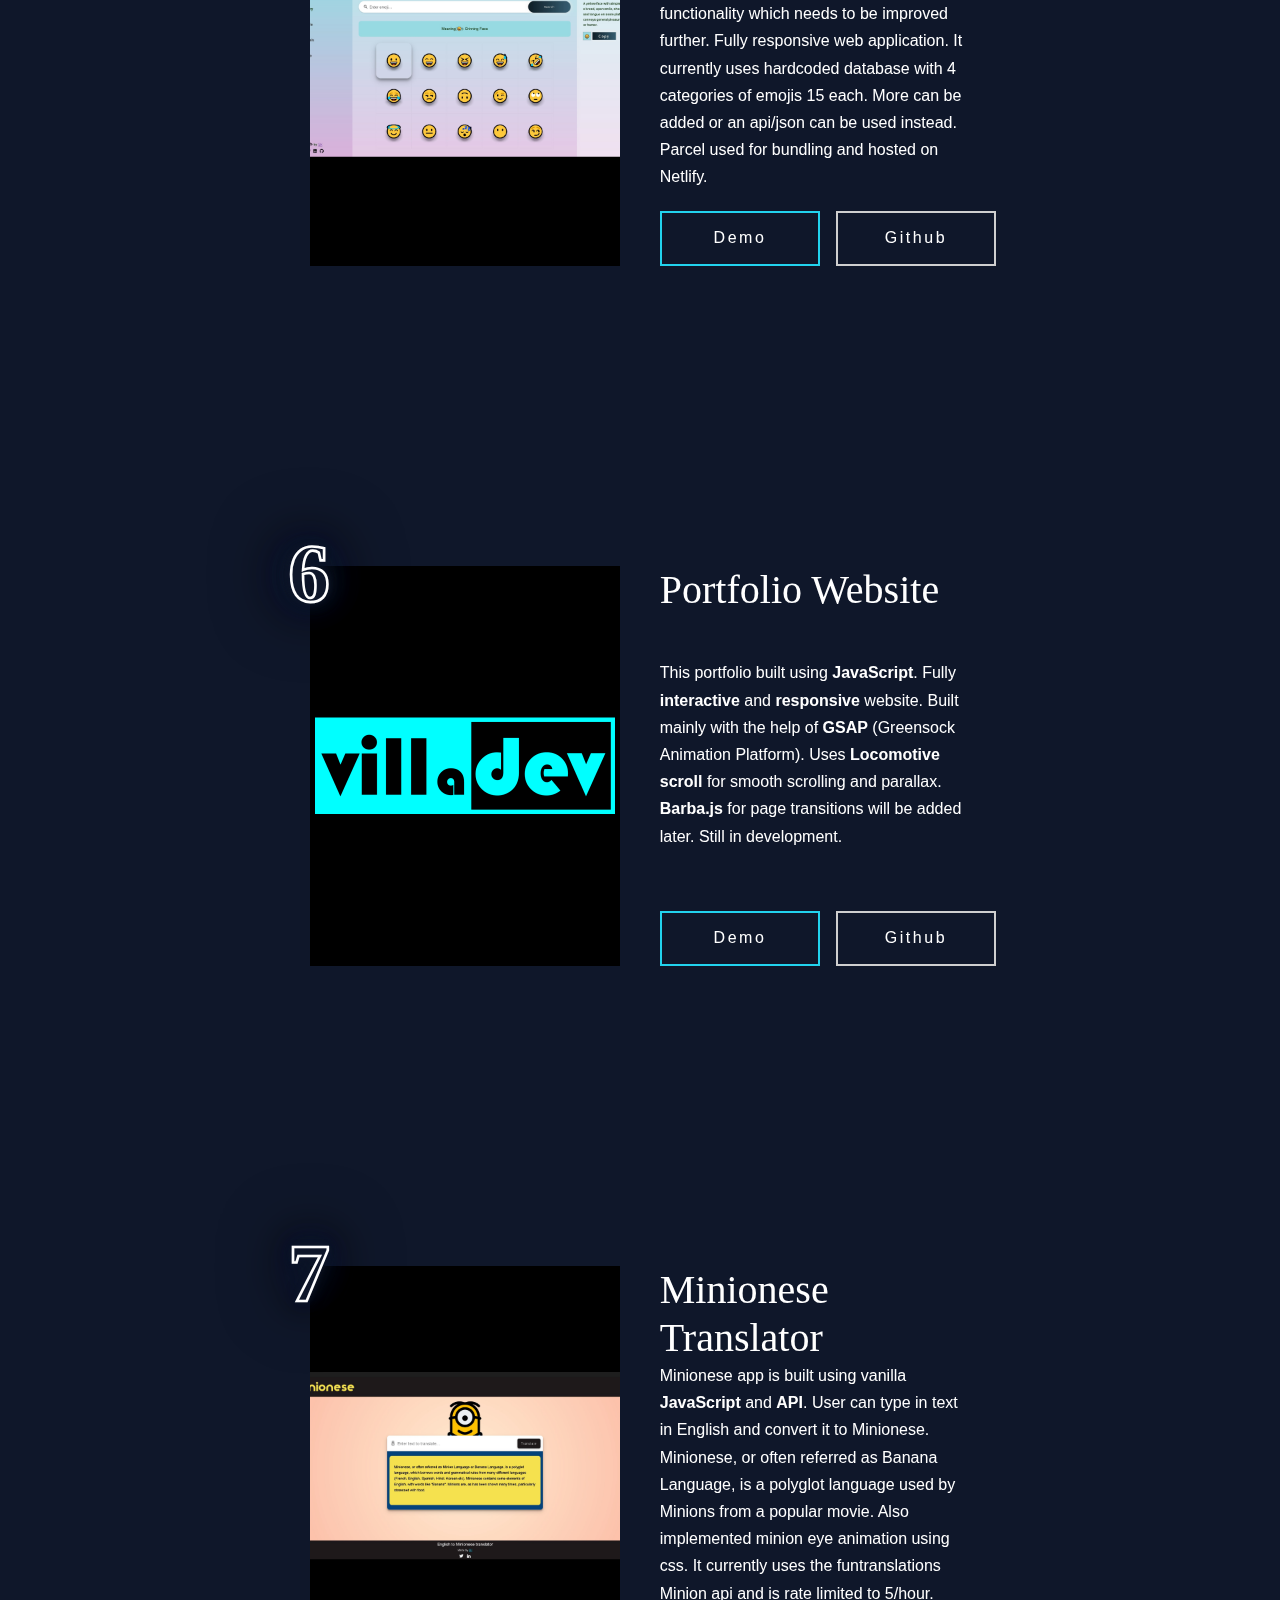
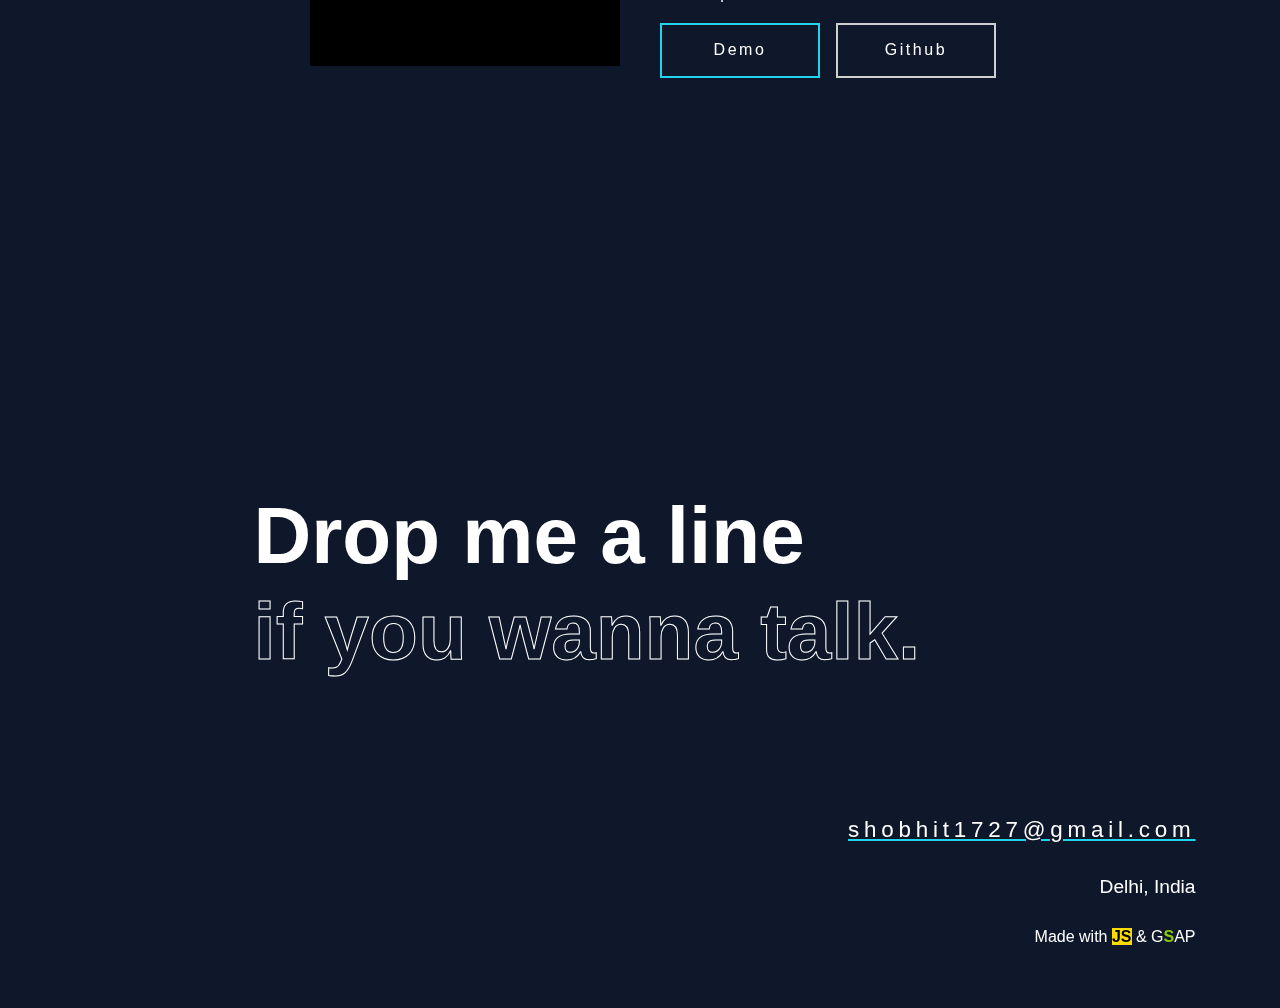
<file: projects.html>
<!DOCTYPE html>
<html lang="en">
  <head>
    <meta charset="UTF-8" />
    <meta name="viewport" content="width=device-width, initial-scale=1.0" />
    <meta
      name="Description"
      content="Shobhit Kuruvilla Software Developer (MERN stack) Portfolio Projects"
    />
    <title>Projects | Shobhit Kuruvilla</title>
    <link rel="stylesheet" type="text/css" href="./css/normalize.min.css" />
    <!-- <link rel="stylesheet" type="text/css" href="./css/style.min.css" /> -->
    <link rel="stylesheet" type="text/css" href="./css/style.css" />
    <link
      rel="stylesheet"
      type="text/css"
      href="./css/locomotive-scroll.min.css"
    />
  </head>
  <body class="">
    <div id="left"></div>
    <div id="right"></div>
    <div id="top"></div>
    <div id="bottom"></div>
    <div class="header-bcg"></div>
    <div class="logo">
      <span class="logo__img"
        ><a aria-label="home page" href="./index.html"></a
      ></span>
    </div>
    <div class="burger">
      <button
        aria-label="Open Close Menu"
        class="burger__open burger__desk closed"
        disabled
      >
        <span class="burger__open--one"></span>
        <span class="burger__open--two"></span>
        <span class="burger__open--three"></span>
      </button>
      <button
        aria-label="Open Close Menu"
        class="burger__open burger__mobile closed"
      >
        <span class="burger__open--one"></span>
        <span class="burger__open--two"></span>
        <span class="burger__open--three"></span>
      </button>
    </div>
    <nav class="main-nav">
      <ul>
        <li><a href="./index.html">Home</a></li>
        <li><a class="active-nav" href="./projects.html">Projects</a></li>
        <li><a href="./blogs.html">Blogs</a></li>
        <li><a href="./about.html">About</a></li>
      </ul>
    </nav>
    <div class="menu">
      <ul>
        <li><a class="menu__link" href="./index.html">Home</a></li>
        <li><a class="menu__link" href="./projects.html">Projects</a></li>
        <li><a class="menu__link" href="./blogs.html">Blogs</a></li>
        <li><a class="menu__link" href="./about.html">About</a></li>
      </ul>
    </div>
    <div class="scrollContainer">
      <!-- <main id="main"></main> -->
      <section class="projects">
        <div class="projects__header">Selected Projects</div>
        <!-- project 1--------------------- -->
        <!-- <div class="project">
          <div class="project__left">
            <div class="project-number projectStrokeText">1</div>
            <div class="project-image">
              <img
                data-scroll
                data-scroll-speed="-1"
                src="./images/joshua-earle-6V19Uy-tUhs-unsplash.jpg"
                alt=""
              />
            </div>
          </div>
          <div class="project__right">
            <div class="project-title">CLI Quiz: Do you know me?</div>
            <div class="project-intro">
              Command line quiz app built using
              <span class="bold">NodeJS</span> that checks how well you know me.
              Created with the help of
              <span class="bold">readline-sync, chalk and boxen</span> npm
              packages. Contains true and false questions with no negative
              marking. Online demo available on Repl.
            </div>
            <div class="project-btns">
              <button
                aria-label="Project Demo"
                class="demo-btn hvr-underline-from-left"
              >
                <a
                  href="https://repl.it/@sh09/knowMeQuiz?embed=1&output=1"
                  target="_blank"
                  rel="noopener noreferrer"
                  >Demo</a
                >
              </button>
              <button
                aria-label="Github Source Code"
                class="source-btn hvr-underline-from-left"
              >
                <a
                  href="https://github.com/villdev/cli-quiz-1"
                  target="_blank"
                  rel="noopener noreferrer"
                >
                  Github</a
                >
              </button>
            </div>
          </div>
        </div> -->
        <!-- project 2--------------------------- -->
        <!-- <div class="project">
          <div class="project__left">
            <div class="project-number projectStrokeText">2</div>
            <div class="project-image">
              <img
                data-scroll
                data-scroll-speed="-1"
                src="./images/bookQ.jpg"
                alt=""
              />
            </div>
          </div>
          <div class="project__right">
            <div class="project-title">CLI Quiz: Books and Authors</div>
            <div class="project-intro">
              Command line quiz app built using
              <span class="bold">NodeJS</span> that checks up your knowledge on
              books and their authors. Created with the help of
              <span class="bold">readline-sync, chalk and boxen</span> npm
              packages. Contains true and false questions with no negative
              marking. Online demo available on Repl.
            </div>
            <div class="project-btns">
              <button
                aria-label="Project Demo"
                class="demo-btn hvr-underline-from-left"
              >
                <a
                  href="https://repl.it/@sh09/bookQuiz?embed=1&output=1"
                  target="_blank"
                  rel="noopener noreferrer"
                  >Demo</a
                >
              </button>
              <button
                aria-label="Github Source Code"
                class="source-btn hvr-underline-from-left"
              >
                <a
                  href="https://github.com/villdev/cli-quiz-2"
                  target="_blank"
                  rel="noopener noreferrer"
                >
                  Github</a
                >
              </button>
            </div>
          </div>
        </div> -->
        <!-- project 8------------------------------ -->
        <div class="project">
          <div class="project__left">
            <div class="project-number projectStrokeText">1</div>
            <div class="project-image">
              <img
                data-scroll
                data-scroll-speed="-1"
                src="./images/filemockup6.png"
                alt=""
              />
            </div>
            <!-- <div class="project-stack">
              NodeJS
              <div class="project-decoration-line"></div>
            </div> -->
          </div>
          <div class="project__right">
            <div class="project-title">File Manager</div>
            <div class="project-intro">
              <!-- A full-stack application with
              <span class="bold">modern UI</span> that implemented a
              <span class="bold">shared team file directory</span> system right
              in the browser with access control and admin feature using
              <span class="bold">NodeJS, Express and MongoDB</span>. Link will
              be up soon. -->
              Created a file managing web application for the company with
              modern UI. Implemented a
              <span class="bold">shared team file directory system</span> like
              Dropbox right in the browser with access control feature using
              <span class="bold">EJS</span>, <span class="bold">NodeJS</span>,
              <span class="bold">Express</span> and
              <span class="bold">MongoDB</span>. Worked on features like
              <span class="bold">auth</span>,
              <span class="bold">admin access</span>,
              <span class="bold">managing teams</span>,
              <span class="bold">sharing files</span> within and among teams and
              all core file management features like
              <span class="bold">cut</span>, <span class="bold">copy</span>,
              <span class="bold">paste</span>,
              <span class="bold">preview</span> for both files and folders.
            </div>
            <div class="project-btns">
              <!-- <button
                aria-label="Project Demo"
                class="demo-btn hvr-underline-from-left"
              >
                Demo
              </button> -->
              <button
                aria-label="Github Source Code"
                class="source-btn hvr-underline-from-left"
              >
                <a
                  href="https://github.com/villdev/fileManager"
                  target="_blank"
                  rel="noopener noreferrer"
                >
                  Github</a
                >
              </button>
            </div>
          </div>
        </div>

        <!-- project 2----------------------------------------- -->
        <div class="project">
          <div class="project__left">
            <div class="project-number projectStrokeText">2</div>
            <div class="project-image">
              <img
                data-scroll
                data-scroll-speed="-1"
                src="./images/parsDemo.png"
                alt=""
              />
            </div>
            <!-- <div class="project-stack">
      NodeJS
      <div class="project-decoration-line"></div>
    </div> -->
          </div>
          <div class="project__right">
            <div class="project-title">PARS.css</div>
            <div class="project-intro">
              PARS.css is a component library built to make styling easier and
              provide a consistency in design. The component library is built
              using pure <span class="bold">CSS</span> with beautiful controls
              and simplistic structure. Created Bootstrap style component
              library for core elements, which follow
              <span class="bold">BEM style</span>. The documentation site is
              built using <span class="bold">React</span> with dark and light
              mode feature. Code highlighting is supported using
              <span class="bold">Prism.js</span>.
            </div>
            <div class="project-btns">
              <button
                aria-label="Project Demo"
                class="demo-btn hvr-underline-from-left"
              >
                <a
                  href="https://pars.netlify.app/"
                  target="_blank"
                  rel="noopener noreferrer"
                  >Demo</a
                >
              </button>
              <button
                aria-label="Github Source Code"
                class="source-btn hvr-underline-from-left"
              >
                <a
                  href="https://github.com/villdev/pars"
                  target="_blank"
                  rel="noopener noreferrer"
                >
                  Github</a
                >
              </button>
            </div>
          </div>
        </div>

        <!-- project 2----------------------------------------- -->
        <div class="project">
          <div class="project__left">
            <div class="project-number projectStrokeText">3</div>
            <div class="project-image">
              <img
                data-scroll
                data-scroll-speed="-1"
                src="./images/factfictDemo.png"
                alt=""
              />
            </div>
            <!-- <div class="project-stack">
              NodeJS
              <div class="project-decoration-line"></div>
            </div> -->
          </div>
          <div class="project__right">
            <div class="project-title">Fact&Fict Ecom Book Store</div>
            <div class="project-intro">
              Implements all the functionality of an
              <span class="bold">ecommerce store</span> with clean UI. Frontend
              is handled using <span class="bold">React</span> and
              <span class="bold">Context API</span>. Backend built using
              <span class="bold">Express/MongoDB</span>. Cart, wishlist, filter,
              auth, routing etc. implemented.
            </div>
            <div class="project-btns">
              <button
                aria-label="Project Demo"
                class="demo-btn hvr-underline-from-left"
              >
                <a
                  href="https://f-f.netlify.app/"
                  target="_blank"
                  rel="noopener noreferrer"
                  >Demo</a
                >
              </button>
              <button
                aria-label="Github Source Code"
                class="source-btn hvr-underline-from-left"
              >
                <a
                  href="https://github.com/villdev/fact-fiction"
                  target="_blank"
                  rel="noopener noreferrer"
                >
                  Github</a
                >
              </button>
            </div>
          </div>
        </div>

        <!-- project 2----------------------------------------- -->
        <div class="project">
          <div class="project__left">
            <div class="project-number projectStrokeText">4</div>
            <div class="project-image">
              <img
                data-scroll
                data-scroll-speed="-1"
                src="./images/vidiDemo.png"
                alt=""
              />
            </div>
            <!-- <div class="project-stack">
              NodeJS
              <div class="project-decoration-line"></div>
            </div> -->
          </div>
          <div class="project__right">
            <div class="project-title">Vidi YT App</div>
            <div class="project-intro">
              <span class="bold">React</span> and
              <span class="bold">Typescript</span> application that allows users
              to <span class="bold">share and explore videos</span>. Gives
              feature to follow channels, create and edit playlist, add
              comments, like videos and save to watch later.
              <span class="bold">Auth</span>, <span class="bold">routing</span>,
              <span class="bold">lazy loading</span> and
              <span class="bold">infinite scroll</span> also implemented.
              Backend implemented using <span class="bold">NodeJS</span>,<span
                class="bold"
              >
                Express</span
              >
              and <span class="bold">MongoDB</span>. Auth handled using
              <span class="bold">JWT</span>.
              <span class="bold">Socket.io</span> used to implement
              notifications. <span class="bold">Formik</span> and
              <span class="bold">Yup</span> used to manage and validate forms.
            </div>
            <div class="project-btns">
              <button
                aria-label="Project Demo"
                class="demo-btn hvr-underline-from-left"
              >
                <a target="_blank" rel="noopener noreferrer">Demo</a>
              </button>
              <button
                aria-label="Github Source Code"
                class="source-btn hvr-underline-from-left"
              >
                <a
                  href="https://github.com/villdev/vidi"
                  target="_blank"
                  rel="noopener noreferrer"
                >
                  Github</a
                >
              </button>
            </div>
          </div>
        </div>

        <!-- project 6 -------------------------------------------------------->
        <div class="project">
          <div class="project__left">
            <div class="project-number projectStrokeText">5</div>
            <div class="project-image">
              <img
                data-scroll
                data-scroll-speed="-1"
                src="./images/emojidemo.png"
                alt=""
              />
            </div>
            <!-- <div class="project-stack">
              NodeJS
              <div class="project-decoration-line"></div>
            </div> -->
          </div>
          <div class="project__right">
            <div class="project-title">Emoji Dictionary</div>
            <div class="project-intro">
              Emoji Dictionary app built using <span class="bold">React</span>.
              User can type the emoji and find its meaning and description. Also
              has search functionality which needs to be improved further. Fully
              responsive web application. It currently uses hardcoded database
              with 4 categories of emojis 15 each. More can be added or an
              api/json can be used instead. Parcel used for bundling and hosted
              on Netlify.
            </div>
            <div class="project-btns">
              <button
                aria-label="Project Demo"
                class="demo-btn hvr-underline-from-left"
              >
                <a
                  href="https://emoji-dict.netlify.app/"
                  target="_blank"
                  rel="noopener noreferrer"
                  >Demo</a
                >
              </button>
              <button
                aria-label="Github Source Code"
                class="source-btn hvr-underline-from-left"
              >
                <a
                  href="https://github.com/villdev/emoji-dictionary"
                  target="_blank"
                  rel="noopener noreferrer"
                >
                  Github</a
                >
              </button>
            </div>
          </div>
        </div>

        <!-- project 3-------------------------- -->
        <div class="project">
          <div class="project__left">
            <div class="project-number projectStrokeText">6</div>
            <div class="project-image">
              <img
                data-scroll
                data-scroll-speed="-1"
                src="./images/logo vill.png"
                alt=""
              />
            </div>
            <!-- <div class="project-stack">
              NodeJS
              <div class="project-decoration-line"></div>
            </div> -->
          </div>
          <div class="project__right">
            <div class="project-title">Portfolio Website</div>
            <div class="project-intro">
              This portfolio built using <span class="bold">JavaScript</span>.
              Fully <span class="bold">interactive</span> and
              <span class="bold">responsive</span> website. Built mainly with
              the help of <span class="bold">GSAP</span> (Greensock Animation
              Platform). Uses <span class="bold">Locomotive scroll</span> for
              smooth scrolling and parallax. <span class="bold">Barba.js</span>
              for page transitions will be added later. Still in development.
            </div>
            <div class="project-btns">
              <button
                aria-label="Project Demo"
                class="demo-btn hvr-underline-from-left"
              >
                <a
                  href="https://shobhitk.netlify.app/"
                  target="_blank"
                  rel="noopener noreferrer"
                >
                  Demo</a
                >
              </button>
              <button
                aria-label="Github Source Code"
                class="source-btn hvr-underline-from-left"
              >
                <a
                  href="https://github.com/villdev/portfolio"
                  target="_blank"
                  rel="noopener noreferrer"
                >
                  Github
                </a>
              </button>
            </div>
          </div>
        </div>

        <!-- project 4------------------------------ -->
        <div class="project">
          <div class="project__left">
            <div class="project-number projectStrokeText">7</div>
            <div class="project-image">
              <img
                data-scroll
                data-scroll-speed="-1"
                src="./images/miniondemo.png"
                alt=""
              />
            </div>
            <!-- <div class="project-stack">
              NodeJS
              <div class="project-decoration-line"></div>
            </div> -->
          </div>
          <div class="project__right">
            <div class="project-title">Minionese Translator</div>
            <div class="project-intro">
              Minionese app is built using vanilla
              <span class="bold">JavaScript</span> and
              <span class="bold"> API</span>. User can type in text in English
              and convert it to Minionese. Minionese, or often referred as
              Banana Language, is a polyglot language used by Minions from a
              popular movie. Also implemented minion eye animation using css. It
              currently uses the funtranslations Minion api and is rate limited
              to 5/hour.
            </div>
            <div class="project-btns">
              <button
                aria-label="Project Demo"
                class="demo-btn hvr-underline-from-left"
              >
                <a
                  href="https://minionese.netlify.app/"
                  target="_blank"
                  rel="noopener noreferrer"
                  >Demo</a
                >
              </button>
              <button
                aria-label="Github Source Code"
                class="source-btn hvr-underline-from-left"
              >
                <a
                  href="https://github.com/villdev/minionese"
                  target="_blank"
                  rel="noopener noreferrer"
                >
                  Github</a
                >
              </button>
            </div>
          </div>
        </div>
      </section>
      <footer data-scroll data-scroll-speed="0" data-scroll-delay="1">
        <div class="footer-title">
          <h1>Drop me a line</h1>
          <h1 class="strokeText">if you wanna talk.</h1>
        </div>
        <div class="end-content">
          <p class="end__email">shobhit1727@gmail.com</p>
          <p class="end__loc">Delhi, India</p>
          <p class="end__dev">
            Made with <span class="color__js">JS</span> & G<span
              class="color__gsap"
              >S</span
            >AP
          </p>
        </div>
        <div class="mobile-links">
          <a
            href="https://twitter.com/ShobhitK_"
            target="_blank"
            rel="noopener noreferrer"
          >
            <img src="./images/twitter icon.svg" alt="" />Twitter</a
          >
          <a
            href="https://www.linkedin.com/in/shobhit-kuruvilla/"
            target="_blank"
            rel="noopener noreferrer"
          >
            <img src="./images/linkedIn icon.svg" alt="" />LinkedIn</a
          >
          <a
            href="./assets/Shobhit Kuruvilla Resume.pdf"
            target="_blank"
            rel="noopener noreferrer"
          >
            <img src="./images/cv icon.svg" alt="" />Resume</a
          >
        </div>
      </footer>
    </div>
    <div class="quick-links">
      <div class="quick-links__twitter" title="Twitter">
        <a
          aria-label="Twitter"
          href="https://twitter.com/ShobhitK_"
          target="_blank"
          rel="noopener noreferrer"
        >
          <img src="./images/twitter icon.svg" alt=""
        /></a>
      </div>
      <div class="quick-links__linkedin" title="LinkedIn">
        <a
          aria-label="LinkedIn"
          href="https://www.linkedin.com/in/shobhit-kuruvilla/"
          target="_blank"
          rel="noopener noreferrer"
        >
          <img src="./images/linkedIn icon.svg" alt=""
        /></a>
      </div>
      <div class="quick-links__cv" title="Resume">
        <a
          aria-label="Resume"
          href="./assets/Shobhit Kuruvilla Resume.pdf"
          target="_blank"
          rel="noopener noreferrer"
        >
          <img src="./images/cv icon.svg" alt=""
        /></a>
      </div>
    </div>
    <div class="scroll-perc">
      <div class="fill"></div>
    </div>

    <!-- <div class="bottom-right-pattern"></div> -->

    <script src="./js/gsap.min.js"></script>
    <script src="./js/ScrollTrigger.min.js"></script>
    <script src="./js/locomotive-scroll.min.js"></script>
    <!-- <script src="https://cdnjs.cloudflare.com/ajax/libs/gsap/3.4.2/gsap.min.js"></script> -->
    <!-- <script src="https://cdnjs.cloudflare.com/ajax/libs/gsap/3.4.2/ScrollTrigger.min.js"></script> -->
    <script src="./js/index.min.js"></script>
  </body>
</html>
</file>
<file: css/style.css>
/* --------------initail setup--------------------- */
/* custom variables */
:root {
  --primary-color: #22d3ee;
  --primary-color2: #67e8f9;
  /* --bcg-offwhite: #f1f5f9; */
  --bcg1: #0f172a;
  --scroll-fill: -100%;
  --bg-color: hsl(256, 33, 10);
  --dot-color: hsl(256, 33, 70);

  /* test */
  --text-color: white;
  --text-dark-color: #202020;
  --header-height: 100px;
  --burger-width: 40px;
  --font-headings: Georgia, serif;

  --v-spacing: 10vh;
  --h-gutter: 6.6vw;

  --easing: cubic-bezier(0.5, 0.7, 0.4, 1);
}
/* border box */
html {
  box-sizing: border-box;
}
*,
*:before,
*:after {
  box-sizing: inherit;
}
.hidden {
  position: absolute;
  overflow: hidden;
  width: 0;
  height: 0;
  pointer-events: none;
}

/* body border method 2 */
#top,
#bottom,
#left,
#right {
  background: var(--primary-color);
  position: fixed;
  z-index: 10;
}
#left,
#right {
  top: 0;
  bottom: 0;
  width: 15px;
}
#left {
  left: 0;
}
#right {
  right: 0;
}

#top,
#bottom {
  left: 0;
  right: 0;
  height: 15px;
}
#top {
  top: 0;
}
#bottom {
  bottom: 0;
}

body {
  font: 16px/1.7 "Source Sans Pro", Helvetica, Helvetica Neue, Arial, sans-serif;
  color: var(--text-dark-color);
  background-color: var(--bcg1);
}
::-moz-selection {
  /* Code for Firefox */
  color: #f51720;
  background: #f8d210;
}

::selection {
  /* color: red; */
  color: #f51720;
  background: #f8d210;
}

/* ------------------------loading animation styles------------------ */
/* loading container */
.loading {
  width: 480px;
  height: 150px;
  position: absolute;
  top: 50%;
  left: 50%;
  transform: translate(-50%, -50%);
  overflow: hidden;
}
/* villdev wrapper */
.villdev {
  width: 100%;
  height: 100%;
  /* padding-bottom: 56.25%; */
  position: relative;
  display: flex;
  align-items: center;
}
.villdev__outline {
  position: absolute;
  width: 100%;
  height: 100%;
}

.villdev__vill {
  height: 100%;
  transform: translateX(-50%);
}
.villdev__dev {
  height: 100%;
  transform: translateX(-39%);
}

/* scrollbar */
.c-scrollbar {
  z-index: 11;
  /* background-color: black; */
}

/* --------------------logo------------------ */
.logo {
  position: fixed;
  /* left: var(--h-gutter); */
  left: 2.5vw;
  height: var(--header-height);
  width: 70px;
  /* width: var(--burger-width);
  height: var(--header-height); */
  display: flex;
  align-items: center;
  z-index: 5;
  /* pointer-events: none; */
}
.logo__img {
  width: 70px;
  height: 50px;
  background: url("../images/sk2 type.svg") no-repeat center;
  background-size: 55px 55px;
  display: block;
  position: absolute;
  /* left: 1.2vw; */
  transition: opacity 0.3s linear;
  opacity: 1;
}
.logo__img a {
  width: 70px;
  height: 50px;
  display: inline-block;
}

/* ---------------------header bcg------------------------ */
.header-bcg {
  position: fixed;
  top: 0;
  left: 0;
  height: calc(var(--header-height) - 10px);
  width: 100vw;
  background-color: var(--bcg1);
  z-index: 3;
  display: none;
  border-bottom: 1px solid #67e8f93f;
}

/* ----------------menu burger------------------------ */
.burger {
  width: var(--burger-width);
  height: var(--header-height);
  position: fixed;
  top: 0;
  left: auto;
  /* right: calc(var(--h-gutter) - 20px); */
  right: 2.5vw;
  display: flex;
  align-items: center;
  z-index: 5;
}
.burger__open {
  outline: none;
}
.burger__open span {
  width: var(--burger-width);
  height: 2px;
  background-color: #fff;
  margin: 6px 0;
  display: block;
  transition: transform 0.4s var(--easing);
}

/* ! use direct class instead of nth child */
.burger__desk span:nth-child(2) {
  transform: scaleX(1.3) translateX(-5px);
}
.burger__desk span:nth-child(3) {
  transform: scaleX(0.8) translateX(4px);
}

.burger button {
  position: absolute;
  /* cursor: pointer; */
  border: none;
  padding: 0;
  height: 40px;
  background: none;
  /* display: flex;
  flex-direction: column; */
}
.burger__mobile {
  display: none;
}
/* ---------------------full screen menu overlay--------------------- */
.menu {
  z-index: 4;
  position: fixed;
  height: 100vh;
  width: 100%;
  background-color: black;
  padding-left: calc(var(--h-gutter) * 1.5);
  /* transform: translateY(-800px); */
  transform: scaleY(0);
  display: flex;
  align-items: center;
  display: none;
}

.menu ul {
  display: flex;
  flex-direction: column;
  align-items: flex-start;
  justify-content: center;
  list-style: none;
  font-size: 7rem;
  font-weight: 900;
  /* line-height: 12rem; */
  /* overflow: hidden; */
  padding-left: 0;
}

.menu li {
  padding: 0;
  position: relative;
  overflow: hidden;
}

.menu a {
  text-decoration: none;
  text-transform: uppercase;
  letter-spacing: -0.2vw;
  /* color: transparent; */
  color: white;
  position: relative;
  overflow: hidden;
}

.menu a::after {
  display: block;
  content: "";
  /* height: 2px; */
  height: 30px;
  /* background-color: var(--text-color); */
  background: #00c9ff;
  background: -webkit-linear-gradient(to right, #92fe9d, #00c9ff);
  background: linear-gradient(to right, #92fe9d, #00c9ff);

  position: absolute;
  /* bottom: 0; */
  /* top: 12px; */
  top: 45%;
  width: 100%;
  transform: translateX(-101%);
}
.menu a:hover::after {
  transition: transform 0.3s var(--easing);
  transform: translateX(0);
}
.menu a.animate-out::after {
  transition: transform 0.3s var(--easing);
  transform: translateX(100%);
}
.menu a:hover {
  color: #2a2727;
}

/* ---------------navigation--------------------------- */
.main-nav {
  position: fixed;
  top: 0;
  /* right: calc(var(--h-gutter) + 3vw); */
  right: calc(var(--h-gutter));
  z-index: 3;
}
.main-nav ul {
  list-style: none;
  padding: 0;
  margin: 0;
  display: flex;
}
.main-nav li {
  padding: 0;
  margin-right: 3vw;
  height: var(--header-height);
  display: flex;
  align-items: center;
}
.main-nav a {
  color: var(--text-color);
  text-decoration: none;
  text-transform: uppercase;
  letter-spacing: 0.1vw;
  position: relative;
  overflow: hidden;
}
.main-nav a:after {
  display: block;
  content: "";
  height: 2px;
  background-color: var(--text-color);
  position: absolute;
  /* bottom: 0; */
  top: 12px;
  /* top: 50%; */
  width: 100%;
  transform: translateX(-101%);
}
.main-nav a:hover::after {
  transition: transform 0.3s var(--easing);
  transform: translateX(0);
}
.main-nav a.animate-out::after {
  transition: transform 0.3s var(--easing);
  transform: translateX(100%);
}

.main-nav .active-nav {
  /* font-weight: 600; */
  color: var(--primary-color);
  /* font-size: 1rem */
}

/* .has-scrolled .burger__open span {
  transform: scaleX(1) translateX(0);
} */
.has-scrolled .burger button {
  cursor: pointer;
}

.test {
  /* width: 100vw; */
  height: 200vh;
}

/* -----------------quick links---------------------------------- */
.quick-links {
  position: fixed;
  bottom: 0;
  left: 2.5vw;
}

.quick-links a {
  /* border: 2px solid var(--primary-color); */
  border: 2px solid #2098d1;
  border-radius: 50%;
  height: 40px;
  width: 40px;
  display: flex;
  align-items: center;
  justify-content: center;
  margin-bottom: 2.5vw;
  background-color: var(--bcg1);
}
.quick-links img {
  /* height: 60%;
  width: 60%; */
  height: 24px;
  width: 24px;
  filter: brightness(0) saturate(100%) invert(69%) sepia(9%) saturate(6578%)
    hue-rotate(152deg) brightness(108%) contrast(87%);
}
.quick-links a:hover {
  /* background-color: rgb(207, 205, 205); */

  transform: scale(1.1);
  transition: transform 0.3s var(--easing);
  /* border: none; */
  background-color: transparent;
  border-radius: 0;
  /* color: black; */
}

.quick-links a:focus {
  transform: scale(1.1);
  transition: transform 0.3s var(--easing);
  /* border: none; */
  background-color: transparent;
  border-radius: 0;
}

/* --------------------fill bar----------------------------- */

.scroll-perc {
  position: fixed;
  right: 2.5vw;
  /* bottom: ; */
  top: 45%;
  width: 6px;
  border-radius: 5rem;
  height: 160px;
  /* background-color: #000; */
  /* background-color: var(--primary-color); */
  background-color: rgb(100, 100, 100);
  z-index: 3;
  overflow: hidden;
  /* test */
}
.fill {
  width: 100%;
  height: 100%;
  background: #00c9ff;
  background: -webkit-linear-gradient(to top, #92fe9d, #00c9ff);
  background: linear-gradient(to top, #92fe9d, #00c9ff);

  transform: translateY(var(--scroll-fill));
}

/*-----------------------hero phrase--------------------------*/

.hero {
  color: white;
  position: relative;
  display: flex;
  flex-direction: column;
  justify-content: center;

  z-index: 2;
  perspective: 1000px;
  /* max-width: 1200px; */
  height: 100vh;

  /* test */
  padding-top: var(--h-gutter);
  padding-left: calc(var(--h-gutter) * 3);
  padding-right: calc(var(--h-gutter) * 3);
  padding-bottom: calc(var(--h-gutter) * 0.5);
}
.hero small {
  font-size: 1.6rem;
  font-family: var(--font-headings);
  color: rgb(245, 208, 208);
  /* padding-left: calc(var(--h-gutter) * 2); */
}

.hero h1 {
  font-family: var(--font-headings);
  font-weight: 600;
  color: #fff;
  font-size: 5.5rem;
  line-height: 6rem;
  z-index: 1;
  margin-top: 0;
  margin-bottom: 0;
  pointer-events: none;
  /* max-width: 1200px; */
  /* height: 300px; */
  /* padding-left: calc(var(--h-gutter) * 2); */
}
.hero h2 {
  font-family: var(--font-headings);
  font-weight: normal;
  color: rgb(133, 133, 133);
  font-size: 4.5rem;
  line-height: 6rem;
  z-index: 1;
  margin-top: 0;
  margin-bottom: 1.2rem;
  pointer-events: none;
  /* padding-left: calc(var(--h-gutter) * 2); */
}

.hero p {
  z-index: 1;
  font-size: 1.2rem;
  color: #fff;
  /* letter-spacing: 0.3vw; */
  /* transform: translateX(-9vw); */
  font-weight: 100;
  pointer-events: none;
  margin: 0;
  /* padding-left: calc(var(--h-gutter) * 2); */
  width: 600px;
}
.hero button {
  width: 200px;
  height: 60px;
  margin-top: 1.6rem;
  background-color: transparent;
  color: white;
  border: 2px solid var(--primary-color);
  /* border-color: var(--primary-color); */
  /* font-weight: 500; */
  letter-spacing: 0.1vw;
  /* padding-left: calc(var(--h-gutter) * 2); */
}
.hero button a {
  text-decoration: none;
  color: white;
  display: flex;
  align-items: center;
  justify-content: center;
}
.hero button:hover {
  background-color: #17223d;
}
.hero button:focus {
  background-color: #17223d;
}

/* ! change hover to something related to strikethrough */
/* Underline From Left */
.hvr-underline-from-left {
  display: inline-block;
  vertical-align: middle;
  -webkit-transform: perspective(1px) translateZ(0);
  transform: perspective(1px) translateZ(0);
  box-shadow: 0 0 1px rgba(0, 0, 0, 0);
  position: relative;
  overflow: hidden;
}
.hvr-underline-from-left:before {
  content: "";
  position: absolute;
  z-index: -1;
  left: 0;
  right: 100%;
  bottom: 0;
  background: #2098d1;
  height: 4px;
  -webkit-transition-property: right;
  transition-property: right;
  -webkit-transition-duration: 0.3s;
  transition-duration: 0.3s;
  -webkit-transition-timing-function: ease-out;
  transition-timing-function: ease-out;
}
.hvr-underline-from-left:hover:before,
.hvr-underline-from-left:focus:before,
.hvr-underline-from-left:active:before {
  right: 0;
}

/* horizontal scroll styling */
.content {
  /* padding: 3rem;
  padding-bottom: 9rem; */
  padding: 1rem 3rem 9rem 3rem;
  min-height: 90vh;
  display: flex;
  position: relative;
  flex-direction: column;
  align-content: center;
  justify-content: space-between;
}
.content--feature {
  justify-content: flex-start;
  min-height: 0;
}
.content__breakout {
  margin: 0 -10rem;
  white-space: nowrap;
  text-transform: uppercase;
  font-family: span, serif;
  font-weight: 200;
  color: #dadbdb;
}

.italic {
  font-style: italic;
}
.strokeText {
  -webkit-text-fill-color: transparent;
  -webkit-text-stroke-width: 1px;
  -webkit-text-stroke-color: white;
}

.content__breakout--big {
  font-size: 6vw;
  font-weight: 200;
}

.content__breakout--medium {
  font-size: 5vw;
}

.mobile-content {
  display: none;
}

footer {
  height: 100vh;
  /* background-color: rgb(218, 214, 214); */
  display: flex;
  flex-direction: column;
  justify-content: flex-end;
  padding-top: var(--h-gutter);
  padding-left: var(--h-gutter);
  padding-right: var(--h-gutter);
  padding-bottom: calc(var(--h-gutter) * 0.5);
  /* align-items: center; */
}
.footer-title {
  color: white;
  font-size: 2.5rem;
  /* padding-left: calc(var(--h-gutter) * 2);
  padding-right: calc(var(--h-gutter) * 2);
  padding-top: calc(var(--h-gutter)); */
  max-width: 1200px;
  height: 300px;
  padding-left: calc(var(--h-gutter) * 2);
}
.footer-title h1 {
  margin: 0;
  line-height: 6rem;
}
.end-content {
  color: white;
  /* padding: calc(var(--h-gutter)); */
  /* padding-right: 5rem; */
  text-align: end;
}
.end__email {
  font-size: 1.4rem;
  letter-spacing: 0.3rem;
  font-weight: 100;
  text-decoration: underline;
  /* text-decoration-color: ; */
  text-decoration-color: var(--primary-color);
}
.end__email:hover {
  /* background-color: #00c8ff4b; */
  /* font-style: italic; */
  color: var(--primary-color);
  text-decoration: none;
}
.end__loc {
  font-size: 1.2rem;
}

.color__js {
  /* color: #fcdc00; */
  font-weight: 600;
  color: black;
  background-color: #fcdc00;
}
.color__gsap {
  color: #88ce02;
  font-weight: 600;
}

.mobile-links {
  /* width: 100vw; */
  /* position: absolute; */
  bottom: 0;
  /* background-color: black; */
  display: none;
  height: calc(var(--header-height));
  border-top: 1px solid #67e8f93f;
}
.mobile-links img {
  width: 32px;
  height: 32px;
  /* border-radius: 50%; */
  padding-bottom: 4px;
}
.mobile-links a {
  color: white;
  text-decoration: none;
  display: flex;
  flex-direction: column;
  align-items: center;
  font-size: 0.8rem;
}

/* -------------------------------------projects html--------------------------- */
.projects {
  width: 100vw;
  display: flex;
  flex-direction: column;
  align-items: center;
  padding-top: var(--h-gutter);
  padding-left: calc(var(--h-gutter) * 2);
  padding-right: calc(var(--h-gutter) * 2);
  padding-bottom: calc(var(--h-gutter) * 0.5);
  /* scroll-snap-type: y mandatory; */
}

.projects__header {
  align-self: flex-start;
  color: white;
  font-size: 3rem;
  font-family: var(--font-headings);
  margin-bottom: calc(var(--header-height) * 1);
}
.project {
  width: 70%;
  /* height: 50%; */
  height: 400px;
  display: flex;
  justify-content: space-between;
  flex-wrap: nowrap;
  margin-bottom: calc(var(--header-height) * 3);
  /* scroll-snap-align: start; */
}

.project:last-child {
  margin-bottom: 0;
}
.project__left {
  width: 47%;
  height: 100%;
  /* height: 100%; */
  position: relative;
}
.projectStrokeText {
  -webkit-text-fill-color: var(--bcg1);
  -webkit-text-stroke-width: 2px;
  -webkit-text-stroke-color: white;
  /* -webkit-text-stroke-color: var(--primary-color); */
  text-shadow: 0 0 5px var(--bcg1), 0 0 10px var(--bcg1), 0 0 20px var(--bcg1),
    0 0 30px var(--bcg1), 0 0 40px var(--bcg1), 0 0 50px var(--bcg1),
    0 0 60px var(--bcg1);
}
.project-number {
  font-family: var(--font-headings);
  /* font-family: Garamond; */
  font-size: 4rem;
  font-weight: 600;
  position: absolute;
  top: -0rem;
  left: -1.1rem;
  margin: 0;
  line-height: 1rem;
  transform: scale(1.3, 1.3);
  z-index: 2;
}

.project-image {
  width: 100%;
  height: 100%;
  /* height: 400px; */
  /* padding-bottom: 100%; */
  overflow: hidden;
  position: relative;
}
.project-image img {
  width: 100%;
  height: 100%;
  position: absolute;
  object-fit: cover;
  object-position: 50% 50%;
  transform: scale(1.1);
  transition: transform 0.3s var(--easing);
  /* filter: grayscale(0.5); */
}
.project:hover .project-image img {
  /* filter: grayscale(0); */
  /* transform: scale(1.17); */
}
.project-decoration-line {
  width: 100px;
  height: 1px;
  background-color: #ffffff;
  margin-left: 10px;
}
.project-stack {
  color: #868686;
  font-size: 0.8rem;
  position: absolute;
  bottom: 80px;
  right: -90px;
  display: flex;
  justify-content: space-between;
  line-height: 0;
  width: 160px;
  /* transform-origin: 50% 50%; */
  transform: rotate(90deg);
}

.project__right {
  width: 47%;
  height: 100%;
  display: flex;
  flex-direction: column;
  align-items: flex-start;
  justify-content: space-between;
}
.project-title {
  color: white;
  font-size: 4rem;
  font-family: var(--font-headings);
  line-height: 4rem;
}
.project-intro {
  color: white;
}
.project-btns {
  display: flex;
  justify-content: flex-start;
  padding-top: 16px;
  /* width: 100%; */
}
.project-btns button {
  width: 200px;
  height: 60px;
  background-color: transparent;
  color: white;
  border: 2px solid rgb(207, 207, 207);
  margin-right: 16px;
  letter-spacing: 0.2vw;
  position: relative;
}
.project-btns button:hover {
  background-color: #17223d;
}
.project-btns button:focus {
  background-color: #17223d;
}
.project-btns a {
  width: 100%;
  height: 100%;
  display: flex;
  align-items: center;
  justify-content: center;
  text-decoration: none;
  color: white;
}
.project-btns .demo-btn {
  border-color: var(--primary-color);
}

/* ------------------blogs css------------------------------ */
.blogs {
  width: 100vw;
  display: flex;
  flex-direction: column;
  align-items: center;
  padding-top: var(--h-gutter);
  padding-left: calc(var(--h-gutter) * 2);
  padding-right: calc(var(--h-gutter) * 2);
  padding-bottom: calc(var(--h-gutter) * 0.5);
}

.blogs-header {
  align-self: flex-start;
  color: white;
  font-size: 3rem;
  font-family: var(--font-headings);
  /* margin-bottom: calc(var(--header-height) * 1); */
  padding-bottom: calc(var(--header-height) * 0.3);
  border-bottom: 4px solid white;
  width: 100%;
}

.blog {
  text-decoration: none;
  width: 100%;
  /* height: calc(var(--header-height) * 1.2); */
  padding-top: calc(var(--header-height) * 0.3);
  display: flex;
  justify-content: space-between;
  align-items: center;
  /* background-color: #22d3ee; */
  position: relative;
  cursor: pointer;
}
.blog::after {
  position: absolute;
  top: 100%;
  left: 0;
  width: 100%;
  height: 1px;
  background: #fff;
  content: "";
  opacity: 0;
  /* -webkit-transition: height 0.3s, opacity 0.3s, -webkit-transform 0.3s;
  -moz-transition: height 0.3s, opacity 0.3s, -moz-transform 0.3s; */
  transition: height 0.3s, opacity 0.3s, transform 0.3s;
  /* -webkit-transform: translateY(-10px);
  -moz-transform: translateY(-10px); */
  transform: translateY(-10px);
}
.blog:hover::after {
  /* background-color: #01161a; */
  height: 3px;
  opacity: 1;
  /* -webkit-transform: translateY(0px);
  -moz-transform: translateY(0px); */
  transform: translateY(0px);
}
.blog:hover {
  background-color: #101a30;
}
.blog__left {
  display: flex;
}
.blog-title {
  color: rgb(221, 217, 217);
  font-size: 2rem;
  font-weight: 500;
  letter-spacing: 0.2vw;
}

.blog-tags {
  padding-left: 32px;
  /* margin-left: 32px; */
  display: flex;
  align-items: center;
}
.blog-tag {
  color: rgb(128, 128, 128);
  margin-left: 16px;
  background-color: #182644;
  padding-left: 4px;
  padding-right: 4px;
  border-radius: 4px;
  /* margin-left: ; */
  /* font-size: ; */
}
.blog__right {
  display: flex;
  align-items: center;
}
.blog-date {
  color: rgb(105, 105, 105);
  /* font-size: var(--font-headings); */
  letter-spacing: 0.2vw;
}
.blog-link-icon {
  padding-left: 32px;
}

/* -----------------------------------article css-------------------- */
.article {
  width: 100vw;
  display: flex;
  flex-direction: column;
  align-items: flex-start;
  padding-top: var(--h-gutter);
  padding-left: calc(var(--h-gutter) * 2);
  padding-right: calc(var(--h-gutter) * 2);
  padding-bottom: calc(var(--h-gutter) * 0.5);
}
.article__tags {
  color: rgb(196, 196, 196);
  display: flex;
}
.article-tag {
  margin-right: 8px;
  background-color: #182644;
  border-radius: 4px;
  padding-left: 8px;
  padding-right: 8px;
}
.article__title {
  color: white;
  font-size: 3rem;
  font-family: var(--font-headings);
  /* margin-bottom: calc(var(--header-height) * 1); */
}
.article__date {
  color: rgb(128, 128, 128);
}
.article__main-image {
  width: 100%;
  /* height: 100%; */
  height: 400px;
  /* padding-bottom: 100%; */
  overflow: hidden;
  position: relative;
  /* margin-bottom: calc(var(--header-height) * 0.5); */
  padding-top: calc(var(--header-height) * 0.5);
}
.article__main-image img {
  width: 100%;
  height: 100%;
  /* width: 800px;
  height: 800px; */
  position: absolute;
  object-fit: cover;
  object-position: 50% 50%;
}
.article__text {
  color: white;
  /* margin-bottom: calc(var(--header-height) * 0.2); */
  padding-top: calc(var(--header-height) * 0.3);
}
.horizontal-line {
  width: 100%;
  /* width: 800px; */
  background-color: white;
  height: 4px;
  margin-top: calc(var(--header-height) * 0.3);
  /* z-index: 10; */
}
.article__btns {
  display: flex;
  width: 100%;
  /* flex-direction: column; */
  justify-content: space-between;
  padding-top: calc(var(--header-height) * 0.3);
}
.article-btn {
  width: 200px;
  height: 60px;
  background-color: transparent;
  /* display: flex;
  align-items: center;
  justify-content: center; */
}
.article-btn a {
  text-decoration: none;
  color: white;
  letter-spacing: 0.2vw;
  width: 100%;
  height: 100%;
  display: flex;
  align-items: center;
  justify-content: center;
}

/* -----------------------------about css----------------------- */
.about {
  width: 100vw;
  display: flex;
  flex-direction: column;
  align-items: flex-start;
  padding-top: var(--h-gutter);
  padding-left: calc(var(--h-gutter) * 2);
  padding-right: calc(var(--h-gutter) * 2);
  padding-bottom: calc(var(--h-gutter) * 0.5);
}
.about-header {
  align-self: flex-start;
  color: white;
  font-size: 3rem;
  font-family: var(--font-headings);
  /* margin-bottom: calc(var(--header-height) * 1); */
  padding-bottom: calc(var(--header-height) * 0.3);
  /* border-bottom: 4px solid white; */
  width: 100%;
}
.about-content {
  display: flex;
  justify-content: flex-start;
  /* align-items: center; */
}
.about-content__left {
  width: 60%;
  color: white;
  order: 2;
  padding-left: calc(var(--h-gutter) * 0.6);
}
.about-content__right {
  width: 25%;
  order: 1;
}
.about-image-wrapper {
  width: 100%;
  height: 100%;
  /* padding-bottom: 100%; */
  overflow: hidden;
  position: relative;
}
.about-content__right img {
  width: 100%;
  height: 100%;
  position: absolute;
  object-fit: cover;
  object-position: 50% 50%;
}
.about-content-text {
  letter-spacing: 0.05vw;
}
.about-content-text a {
  /* color: white; */
}

.bold {
  font-weight: bold;
}
.colorPrimary {
  color: var(--primary-color);
}

/* ------------------ media Queries */

@media (max-width: 1840.98px) {
  .hero {
    padding-top: var(--h-gutter);
    padding-left: calc(var(--h-gutter) * 2);
    padding-right: calc(var(--h-gutter) * 2);
    padding-bottom: calc(var(--h-gutter) * 0.5);
  }
  .hero small {
    font-size: 1.6rem;
  }
  .hero h1 {
    font-size: 5.2rem;
  }
  .hero h2 {
    font-size: 4.2rem;
  }
  .hero p {
    font-size: 1.2rem;
  }
  .burger {
    right: 3vw;
  }
  .menu ul {
    font-size: 6rem;
    /* padding-top: var(--header-height); */
  }
  .menu a::after {
    height: 25px;
  }
  /* .project */
  .project-title {
    font-size: 3rem;
  }
  .project-btns button {
    width: 165px;
  }
  /* -----------------about ------------------------------- */
  .about-content__right {
    width: 30%;
  }
}

@media (max-width: 1440.98px) {
  .hero {
    padding-top: var(--h-gutter);
    padding-left: calc(var(--h-gutter) * 1.5);
    padding-right: calc(var(--h-gutter) * 1.5);
    padding-bottom: calc(var(--h-gutter) * 0.5);
  }
  .hero small {
    font-size: 1.5rem;
  }
  .hero h1 {
    font-size: 4.8rem;
  }
  .hero h2 {
    font-size: 3.8rem;
  }
  .hero p {
    font-size: 1.1rem;
  }
  .burger {
    right: 3.2vw;
  }
  .main-nav {
    right: calc(var(--h-gutter) * 1.3);
  }
  .menu ul {
    font-size: 6rem;
    /* padding-top: calc(var(--header-height) * 0.5); */
  }
  .menu a::after {
    height: 25px;
  }
  /* project */
  .project-title {
    font-size: 2.5rem;
    line-height: 3rem;
  }
  .project-btns button {
    width: 160px;
    height: 55px;
  }
  /*-------------------------blogs-------------------------------- */
  .blogs {
    padding-left: calc(var(--h-gutter) * 1.75);
    padding-right: calc(var(--h-gutter) * 1.75);
  }
  .blog-title {
    font-size: 1.8rem;
  }
  .blog-date {
    letter-spacing: 0.1vw;
  }
  /* --------------articles -------------------------------*/
  .article {
    padding-top: calc(var(--h-gutter) * 1.5);
  }
  /* -----------------about ------------------------------- */
  .about-content__right {
    width: 35%;
  }
}

/* // Large devices (desktops, less than 1200px) */
@media (max-width: 1199.98px) {
  .hero {
    padding-top: var(--h-gutter);
    padding-left: calc(var(--h-gutter) * 1.6);
    padding-right: calc(var(--h-gutter) * 1.6);
    padding-bottom: calc(var(--h-gutter) * 0.5);
  }
  .hero small {
    font-size: 1.4rem;
  }
  .hero h1 {
    font-size: 4.2rem;
    line-height: 5rem;
  }
  .hero h2 {
    font-size: 3.2rem;
    line-height: 5rem;
  }
  .hero p {
    font-size: 1.1rem;
  }
  .burger {
    right: 3.5vw;
  }
  .main-nav {
    right: calc(var(--h-gutter) * 1.5);
  }
  .menu ul {
    font-size: 5.5rem;

    /* padding-top: var(--header-height); */
  }

  .menu a::after {
    height: 25px;
  }
  .quick-links {
    /* left: 4vw; */
    bottom: 1vw;
  }

  /* project */
  .project-title {
    font-size: 2rem;
    line-height: 2rem;
  }
  .project-btns button {
    width: 120px;
    height: 50px;
  }
  .project-intro {
    line-height: 1.5rem;
  }
  .projects__header {
    margin-top: calc(var(--header-height) * 0.3);
  }
  .projects {
    padding-left: calc(var(--h-gutter) * 1.75);
    padding-right: calc(var(--h-gutter) * 1.75);
  }
  /*-------------------------blogs-------------------------------- */
  .blogs {
    padding-left: calc(var(--h-gutter) * 1.5);
    padding-right: calc(var(--h-gutter) * 1.5);
  }
  .blog-title {
    font-size: 1.6rem;
  }
  .blog-date {
    letter-spacing: 0.1vw;
  }
  .blogs-header {
    margin-top: calc(var(--header-height) * 0.3);
  }
  .article-btn {
    width: 160px;
  }
  .article-btn a {
    letter-spacing: 0;
  }
  /* -------------about---------------------- */
  .about-header {
    margin-top: calc(var(--header-height) * 0.3);
  }
}

/* // Medium devices (tablets, less than 992px) */
@media (max-width: 991.98px) {
  .hero {
    padding-top: var(--h-gutter);
    padding-left: calc(var(--h-gutter) * 1.5);
    padding-right: calc(var(--h-gutter) * 1.5);
    padding-bottom: calc(var(--h-gutter) * 0.5);
  }
  .hero small {
    font-size: 1.3rem;
  }
  .hero h1 {
    font-size: 3.6rem;
    line-height: 4rem;
  }
  .hero h2 {
    font-size: 2.5rem;
    line-height: 4rem;
  }
  .hero p {
    font-size: 1.1rem;
    width: 500px;
  }
  .burger {
    right: 4vw;
    /* padding-left: 1rem; */
    /* left: 1vw; */
  }
  .main-nav {
    right: calc(var(--h-gutter) * 2);
  }
  .footer-title {
    font-size: 2.2rem;
    /* padding-left: calc(var(--h-gutter)); */
    /* padding-left: 0; */
  }
  .footer-title h1:nth-child(2) {
    font-size: 4rem;
  }
  .menu ul {
    font-size: 5rem;
    /* padding-top: var(--header-height); */
  }
  .menu a::after {
    height: 20px;
  }
  .menu a:hover {
    color: #3b3838;
  }
  .quick-links {
    left: 4vw;
    bottom: 2vw;
  }
  /* project */
  .project-title {
    font-size: 2rem;
    line-height: 2rem;
  }
  .project-intro {
    line-height: 1.4rem;
  }
  .project-btns button {
    width: 100px;
    height: 50px;
  }
  .projects__header {
    margin-top: calc(var(--header-height) * 0.4);
  }
  .projects {
    padding-left: calc(var(--h-gutter) * 1.3);
    padding-right: calc(var(--h-gutter) * 1.3);
  }
  /*-------------------------blogs-------------------------------- */
  .blogs {
    padding-left: calc(var(--h-gutter) * 1.5);
    padding-right: calc(var(--h-gutter) * 1.5);
  }
  .blog-title {
    font-size: 1.6rem;
  }
  .blog-date {
    letter-spacing: 0.1vw;
  }
  .blogs-header {
    margin-top: calc(var(--header-height) * 0.4);
  }
  .blog-tags {
    /* display: none; */
    padding-left: 8px;
  }
  .blog-tag {
    font-size: 0.8rem;
    padding-left: 4px;
  }
  .blog-link-icon {
    padding-left: 16px;
  }
  /* --------------articles -------------------------------*/
  .article {
    padding-top: calc(var(--h-gutter) * 1.75);
  }
  .article__title {
    line-height: 4.25rem;
  }
  .article-btn {
    width: 150px;
  }
  /* .article-btn a {
    letter-spacing: 0;
  } */
  /* -----------------about ------------------------------- */
  .about-content {
    /* flex-direction: column; */
    display: block;
  }
  .about-content__right {
    width: 50%;
    height: 400px;
    float: left;
    padding-right: 32px;
    padding-bottom: 32px;
  }
  .about-content__left {
    width: 100%;
    padding-left: 0;
  }
  .about-header {
    margin-top: calc(var(--header-height) * 0.4);
  }
  .content {
    display: none;
  }
  .mobile-content {
    display: block;
    color: white;
    text-transform: uppercase;
    font-family: span, serif;
    font-weight: 200;
    color: #dadbdb;
    font-size: 2.2rem;
  }
  .mobile-content p {
    display: flex;
    flex-direction: column;
    justify-content: center;
    align-items: center;
  }
}

/* // Small devices (landscape phones, less than 768px) */
@media (max-width: 767.98px) {
  .hero {
    padding-top: var(--h-gutter);
    padding-left: calc(var(--h-gutter) * 1.8);
    padding-right: calc(var(--h-gutter) * 1.8);
    padding-bottom: calc(var(--h-gutter) * 0.5);
  }
  .hero small {
    font-size: 1.3rem;
  }
  .hero h1 {
    font-size: 3rem;
    line-height: 4rem;
  }
  .hero h2 {
    /* font-size: 1.7rem; */
    font-size: 1.9rem;
    line-height: 3rem;
  }
  .hero p {
    font-size: 1rem;
    width: 450px;
  }
  .burger {
    right: 5vw;
    /* padding-left: 1rem; */
    /* left: 1vw; */
  }
  .main-nav {
    right: calc(var(--h-gutter) * 2.5);
  }
  #left,
  #right {
    top: 0;
    bottom: 0;
    width: 10px;
  }
  #top,
  #bottom {
    left: 0;
    right: 0;
    height: 10px;
  }
  .footer-title {
    font-size: 1.5rem;
    /* padding-left: calc(var(--h-gutter)); */
    /* padding-left: 0; */
  }
  .footer-title h1:nth-child(2) {
    font-size: 3rem;
  }
  .menu ul {
    font-size: 4rem;
    /* padding-top: var(--header-height); */
  }
  .menu a::after {
    height: 15px;
  }
  .menu a:hover {
    color: #3b3838;
  }
  .quick-links {
    left: 4vw;
    bottom: 2vw;
  }
  /* project */
  .project-title {
    font-size: 2rem;
    line-height: 2rem;
    padding-top: calc(var(--header-height) * 0.2);
  }
  .project-btns button {
    width: 120px;
    height: 50px;
  }
  .projects__header {
    margin-top: calc(var(--header-height) * 0.4);
  }
  .project-intro {
    line-height: 1.3rem;
    padding-top: calc(var(--header-height) * 0.1);
  }
  .projects {
    padding-left: calc(var(--h-gutter) * 1.5);
    padding-right: calc(var(--h-gutter) * 1.5);
  }
  .project {
    flex-direction: column;
  }
  .project__left {
    width: 100%;
  }
  .project__right {
    width: 100%;
  }
  .project-image {
    height: 250px;
  }
  /*-------------------------blogs-------------------------------- */
  .blogs {
    padding-left: calc(var(--h-gutter) * 1.75);
    padding-right: calc(var(--h-gutter) * 1.75);
  }
  .blog-title {
    font-size: 1.4rem;
  }
  .blog-date {
    letter-spacing: 0.2vw;
    color: rgb(194, 194, 194);
  }
  .blogs-header {
    margin-top: calc(var(--header-height) * 0.4);
  }

  .blog-link-icon {
    padding-left: 12px;
    display: none;
  }
  .blog {
    flex-direction: column;
    align-items: flex-start;
    padding-bottom: calc(var(--header-height) * 0.1);
    border-bottom: 1px solid #172442;
  }
  .blog__left {
    justify-content: space-between;
    width: 100%;
  }
  .blog__right {
    width: 100%;
    justify-content: flex-end;
    align-items: flex-start;
  }
  /* --------------articles -------------------------------*/
  .article {
    padding-top: calc(var(--h-gutter) * 2.25);
  }
  .article__title {
    line-height: 4rem;
  }
  .article-btn {
    width: 140px;
    height: 50px;
  }
  /* about */
  .about-header {
    margin-top: calc(var(--header-height) * 0.4);
  }

  /* horizontal scroll */
  /* .content {
    width: 100vw;
    overflow: hidden;
  }
  .content--feature {
    justify-content: center;
    height: 300px;
  } */
}

/* // Extra small devices (portrait phones, less than 576px) */
@media (max-width: 575.98px) {
  .header-bcg {
    display: block;
  }
  .hero {
    padding-top: var(--h-gutter);
    padding-left: calc(var(--h-gutter) * 2.3);
    padding-right: calc(var(--h-gutter) * 2.3);
    padding-bottom: calc(var(--h-gutter) * 0.5);
    align-items: center;
    justify-content: center;
  }
  .hero small {
    margin-top: 2rem;
    font-size: 1.1rem;
    width: 300px;
  }
  .hero h1 {
    font-size: 3.2rem;
    line-height: 3.5rem;
    width: 300px;
  }
  .hero h2 {
    font-size: 2rem;
    line-height: 2.5rem;
    width: 300px;
  }
  .hero p {
    font-size: 1rem;
    width: 300px;
  }
  .hero button {
    /* align-self: flex-start; */
    width: 300px;
    height: 50px;
    /* margin-left: 20px; */
  }
  .burger {
    right: 5vw;
    /* padding-left: 1rem; */
    /* left: 1vw; */
  }
  .burger__desk {
    display: none;
  }
  .burger__mobile {
    display: block;
    /* z-index: 5; */
  }
  .burger button {
    cursor: pointer;
  }

  #left,
  #right {
    top: 0;
    bottom: 0;
    width: 5px;
  }
  #top,
  #bottom {
    left: 0;
    right: 0;
    height: 5px;
  }
  .main-nav {
    display: none;
  }
  .quick-links {
    display: none;
  }
  /* .content__breakout--big {
    font-size: 19vw;
    display: none;
  } */

  /* .content__breakout--medium {
    font-size: 9vw;
    display: none;
  } */

  .footer-title {
    font-size: 1.2rem;
    /* padding-left: calc(var(--h-gutter)); */
    padding-left: 0;
  }
  .footer-title h1:nth-child(2) {
    font-size: 2rem;
  }
  .mobile-links {
    display: flex;
    justify-content: space-around;
    align-items: center;
  }
  .menu ul {
    font-size: 2.8rem;
    /* padding-top: var(--header-height); */
  }
  .menu a::after {
    height: 15px;
  }
  .menu a:hover {
    color: #3b3838;
  }
  /* project */
  .project-title {
    font-size: 2rem;
    line-height: 2rem;
    padding-top: calc(var(--header-height) * 0.2);
  }
  .project-btns button {
    width: 100px;
    height: 50px;
  }
  .projects__header {
    margin-top: calc(var(--header-height) * 0.8);
    margin-bottom: calc(var(--header-height) * 0.4);
    font-size: 2rem;
  }
  .project-intro {
    line-height: 1.3rem;
    padding-top: calc(var(--header-height) * 0.1);
  }
  .projects {
    padding-left: calc(var(--h-gutter) * 1.5);
    padding-right: calc(var(--h-gutter) * 1.5);
  }
  .project {
    flex-direction: column;
  }
  .project__left {
    width: 100%;
  }
  .project__right {
    width: 100%;
  }
  .project-image {
    height: 200px;
  }
  .project-image img {
    /* filter: grayscale(0); */
  }
  /*-------------------------blogs-------------------------------- */
  .blogs {
    padding-left: calc(var(--h-gutter) * 1.75);
    padding-right: calc(var(--h-gutter) * 1.75);
  }
  .blog-title {
    font-size: 1.4rem;
    line-height: 1.4rem;
  }

  .blogs-header {
    margin-top: calc(var(--header-height) * 0.8);
    font-size: 2rem;
  }

  .blog-link-icon {
    padding-left: 12px;
    display: none;
  }
  .blog {
    flex-direction: column;
  }
  .article {
    padding-top: calc(var(--h-gutter) * 4);
  }
  .article__title {
    line-height: 4rem;
  }
  .article-btn {
    width: 130px;
    height: 40px;
    /* border: 2px solid white; */
  }

  .article-btn a {
    width: 100%;
    height: 100%;
    display: flex;
    align-items: center;
    justify-content: center;
  }

  /* about */
  .about-header {
    margin-top: calc(var(--header-height) * 0.6);
  }

  .about-content__right {
    /* float: none; */
    display: none;
  }
}
</file>
<file: css/style.min.css>
:root {
  --primary-color: #22d3ee;
  --primary-color2: #67e8f9;
  --bcg1: #0f172a;
  --scroll-fill: -100%;
  --bg-color: hsl(256, 33, 10);
  --dot-color: hsl(256, 33, 70);
  --text-color: #fff;
  --text-dark-color: #202020;
  --header-height: 100px;
  --burger-width: 40px;
  --font-headings: Georgia, serif;
  --v-spacing: 10vh;
  --h-gutter: 6.6vw;
  --easing: cubic-bezier(0.5, 0.7, 0.4, 1);
}
html {
  box-sizing: border-box;
}
*,
:after,
:before {
  box-sizing: inherit;
}
.hidden {
  position: absolute;
  overflow: hidden;
  width: 0;
  height: 0;
  pointer-events: none;
}
#bottom,
#left,
#right,
#top {
  background: var(--primary-color);
  position: fixed;
  z-index: 10;
}
#left,
#right {
  top: 0;
  bottom: 0;
  width: 15px;
}
#left {
  left: 0;
}
#right {
  right: 0;
}
#bottom,
#top {
  left: 0;
  right: 0;
  height: 15px;
}
#top {
  top: 0;
}
#bottom {
  bottom: 0;
}
body {
  font: 16px/1.7 Source Sans Pro, Helvetica, Helvetica Neue, Arial, sans-serif;
  color: var(--text-dark-color);
  background-color: var(--bcg1);
}
::-moz-selection {
  color: #f51720;
  background: #f8d210;
}
::selection {
  color: #f51720;
  background: #f8d210;
}
.loading {
  width: 480px;
  height: 150px;
  position: absolute;
  top: 50%;
  left: 50%;
  transform: translate(-50%, -50%);
  overflow: hidden;
}
.villdev {
  width: 100%;
  height: 100%;
  position: relative;
  display: flex;
  align-items: center;
}
.villdev__outline {
  position: absolute;
  width: 100%;
  height: 100%;
}
.villdev__vill {
  height: 100%;
  transform: translateX(-50%);
}
.villdev__dev {
  height: 100%;
  transform: translateX(-39%);
}
.c-scrollbar {
  z-index: 11;
}
.logo {
  position: fixed;
  left: 2.5vw;
  height: var(--header-height);
  width: 70px;
  display: flex;
  align-items: center;
  z-index: 5;
}
.logo__img {
  width: 70px;
  height: 50px;
  background: url(../images/sk2\ type.svg) no-repeat 50%;
  background-size: 55px 55px;
  display: block;
  position: absolute;
  transition: opacity 0.3s linear;
  opacity: 1;
}
.logo__img a {
  width: 70px;
  height: 50px;
  display: inline-block;
}
.header-bcg {
  left: 0;
  height: calc(var(--header-height) - 10px);
  width: 100vw;
  background-color: var(--bcg1);
  z-index: 3;
  display: none;
  border-bottom: 1px solid rgba(103, 232, 249, 0.25);
}
.burger,
.header-bcg {
  position: fixed;
  top: 0;
}
.burger {
  width: var(--burger-width);
  height: var(--header-height);
  left: auto;
  right: 2.5vw;
  display: flex;
  align-items: center;
  z-index: 5;
}
.burger__open {
  outline: none;
}
.burger__open span {
  width: var(--burger-width);
  height: 2px;
  background-color: #fff;
  margin: 6px 0;
  display: block;
  transition: transform 0.4s var(--easing);
}
.burger__desk span:nth-child(2) {
  transform: scaleX(1.3) translateX(-5px);
}
.burger__desk span:nth-child(3) {
  transform: scaleX(0.8) translateX(4px);
}
.burger button {
  position: absolute;
  border: none;
  padding: 0;
  height: 40px;
  background: none;
}
.burger__mobile {
  display: none;
}
.menu {
  z-index: 4;
  position: fixed;
  height: 100vh;
  width: 100%;
  background-color: #000;
  padding-left: calc(var(--h-gutter) * 1.5);
  transform: scaleY(0);
  display: flex;
  align-items: center;
  display: none;
}
.menu ul {
  display: flex;
  flex-direction: column;
  align-items: flex-start;
  justify-content: center;
  list-style: none;
  font-size: 7rem;
  font-weight: 900;
  padding-left: 0;
}
.menu li {
  padding: 0;
}
.menu a,
.menu li {
  position: relative;
  overflow: hidden;
}
.menu a {
  text-decoration: none;
  text-transform: uppercase;
  letter-spacing: -0.2vw;
  color: #fff;
}
.menu a:after {
  display: block;
  content: "";
  height: 30px;
  background: #00c9ff;
  background: -webkit-linear-gradient(90deg, #92fe9d, #00c9ff);
  background: linear-gradient(90deg, #92fe9d, #00c9ff);
  position: absolute;
  top: 45%;
  width: 100%;
  transform: translateX(-101%);
}
.menu a:hover:after {
  transition: transform 0.3s var(--easing);
  transform: translateX(0);
}
.menu a.animate-out:after {
  transition: transform 0.3s var(--easing);
  transform: translateX(100%);
}
.menu a:hover {
  color: #2a2727;
}
.main-nav {
  position: fixed;
  top: 0;
  right: calc(var(--h-gutter));
  z-index: 3;
}
.main-nav ul {
  list-style: none;
  padding: 0;
  margin: 0;
  display: flex;
}
.main-nav li {
  padding: 0;
  margin-right: 3vw;
  height: var(--header-height);
  display: flex;
  align-items: center;
}
.main-nav a {
  color: var(--text-color);
  text-decoration: none;
  text-transform: uppercase;
  letter-spacing: 0.1vw;
  position: relative;
  overflow: hidden;
}
.main-nav a:after {
  display: block;
  content: "";
  height: 2px;
  background-color: var(--text-color);
  position: absolute;
  top: 12px;
  width: 100%;
  transform: translateX(-101%);
}
.main-nav a:hover:after {
  transition: transform 0.3s var(--easing);
  transform: translateX(0);
}
.main-nav a.animate-out:after {
  transition: transform 0.3s var(--easing);
  transform: translateX(100%);
}
.main-nav .active-nav {
  color: var(--primary-color);
}
.has-scrolled .burger button {
  cursor: pointer;
}
.test {
  height: 200vh;
}
.quick-links {
  position: fixed;
  bottom: 0;
  left: 2.5vw;
}
.quick-links a {
  border: 2px solid #2098d1;
  border-radius: 50%;
  height: 40px;
  width: 40px;
  display: flex;
  align-items: center;
  justify-content: center;
  margin-bottom: 2.5vw;
  background-color: var(--bcg1);
}
.quick-links img {
  height: 24px;
  width: 24px;
  filter: brightness(0) saturate(100%) invert(69%) sepia(9%) saturate(6578%)
    hue-rotate(152deg) brightness(108%) contrast(87%);
}
.quick-links a:focus,
.quick-links a:hover {
  transform: scale(1.1);
  transition: transform 0.3s var(--easing);
  background-color: transparent;
  border-radius: 0;
}
.scroll-perc {
  position: fixed;
  right: 2.5vw;
  top: 45%;
  width: 6px;
  border-radius: 5rem;
  height: 160px;
  background-color: #646464;
  z-index: 3;
  overflow: hidden;
}
.fill {
  width: 100%;
  height: 100%;
  background: #00c9ff;
  background: -webkit-linear-gradient(0deg, #92fe9d, #00c9ff);
  background: linear-gradient(0deg, #92fe9d, #00c9ff);
  transform: translateY(var(--scroll-fill));
}
.hero {
  color: #fff;
  position: relative;
  display: flex;
  flex-direction: column;
  justify-content: center;
  z-index: 2;
  perspective: 1000px;
  height: 100vh;
  padding: var(--h-gutter) calc(var(--h-gutter) * 3) calc(var(--h-gutter) * 0.5);
}
.hero small {
  font-size: 1.6rem;
  font-family: var(--font-headings);
  color: #f5d0d0;
}
.hero h1 {
  font-weight: 600;
  color: #fff;
  font-size: 5.5rem;
  margin-bottom: 0;
}
.hero h1,
.hero h2 {
  font-family: var(--font-headings);
  line-height: 6rem;
  z-index: 1;
  margin-top: 0;
  pointer-events: none;
}
.hero h2 {
  font-weight: 400;
  color: #858585;
  font-size: 4.5rem;
  margin-bottom: 1.2rem;
}
.hero p {
  z-index: 1;
  font-size: 1.2rem;
  color: #fff;
  font-weight: 100;
  pointer-events: none;
  margin: 0;
  width: 600px;
}
.hero button {
  width: 200px;
  height: 60px;
  margin-top: 1.6rem;
  background-color: transparent;
  color: #fff;
  border: 2px solid var(--primary-color);
  letter-spacing: 0.1vw;
}
.hero button a {
  text-decoration: none;
  color: #fff;
  display: flex;
  align-items: center;
  justify-content: center;
}
.hero button:focus,
.hero button:hover {
  background-color: #17223d;
}
.hvr-underline-from-left {
  display: inline-block;
  vertical-align: middle;
  -webkit-transform: perspective(1px) translateZ(0);
  transform: perspective(1px) translateZ(0);
  box-shadow: 0 0 1px transparent;
  position: relative;
  overflow: hidden;
}
.hvr-underline-from-left:before {
  content: "";
  position: absolute;
  z-index: -1;
  left: 0;
  right: 100%;
  bottom: 0;
  background: #2098d1;
  height: 4px;
  -webkit-transition-property: right;
  transition-property: right;
  -webkit-transition-duration: 0.3s;
  transition-duration: 0.3s;
  -webkit-transition-timing-function: ease-out;
  transition-timing-function: ease-out;
}
.hvr-underline-from-left:active:before,
.hvr-underline-from-left:focus:before,
.hvr-underline-from-left:hover:before {
  right: 0;
}
.content {
  padding: 1rem 3rem 9rem;
  min-height: 90vh;
  display: flex;
  position: relative;
  flex-direction: column;
  align-content: center;
  justify-content: space-between;
}
.content--feature {
  justify-content: flex-start;
  min-height: 0;
}
.content__breakout {
  margin: 0 -10rem;
  white-space: nowrap;
  text-transform: uppercase;
  font-family: span, serif;
  font-weight: 200;
  color: #dadbdb;
}
.italic {
  font-style: italic;
}
.strokeText {
  -webkit-text-fill-color: transparent;
  -webkit-text-stroke-width: 1px;
  -webkit-text-stroke-color: #fff;
}
.content__breakout--big {
  font-size: 6vw;
  font-weight: 200;
}
.content__breakout--medium {
  font-size: 5vw;
}
.mobile-content {
  display: none;
}
footer {
  height: 100vh;
  display: flex;
  flex-direction: column;
  justify-content: flex-end;
  padding: var(--h-gutter) var(--h-gutter) calc(var(--h-gutter) * 0.5);
}
.footer-title {
  color: #fff;
  font-size: 2.5rem;
  max-width: 1200px;
  height: 300px;
  padding-left: calc(var(--h-gutter) * 2);
}
.footer-title h1 {
  margin: 0;
  line-height: 6rem;
}
.end-content {
  color: #fff;
  text-align: end;
}
.end__email {
  font-size: 1.4rem;
  letter-spacing: 0.3rem;
  font-weight: 100;
  text-decoration: underline;
  text-decoration-color: var(--primary-color);
}
.end__email:hover {
  color: var(--primary-color);
  text-decoration: none;
}
.end__loc {
  font-size: 1.2rem;
}
.color__js {
  font-weight: 600;
  color: #000;
  background-color: #fcdc00;
}
.color__gsap {
  color: #88ce02;
  font-weight: 600;
}
.mobile-links {
  bottom: 0;
  display: none;
  height: calc(var(--header-height));
  border-top: 1px solid rgba(103, 232, 249, 0.25);
}
.mobile-links img {
  width: 32px;
  height: 32px;
  padding-bottom: 4px;
}
.mobile-links a {
  color: #fff;
  text-decoration: none;
  font-size: 0.8rem;
}
.mobile-links a,
.projects {
  display: flex;
  flex-direction: column;
  align-items: center;
}
.projects {
  width: 100vw;
  padding: var(--h-gutter) calc(var(--h-gutter) * 2) calc(var(--h-gutter) * 0.5);
}
.projects__header {
  align-self: flex-start;
  color: #fff;
  font-size: 3rem;
  font-family: var(--font-headings);
  margin-bottom: calc(var(--header-height) * 1);
}
.project {
  width: 70%;
  height: 400px;
  display: flex;
  justify-content: space-between;
  flex-wrap: nowrap;
  margin-bottom: calc(var(--header-height) * 3);
}
.project:last-child {
  margin-bottom: 0;
}
.project__left {
  width: 47%;
  height: 100%;
  position: relative;
}
.projectStrokeText {
  -webkit-text-fill-color: var(--bcg1);
  -webkit-text-stroke-width: 2px;
  -webkit-text-stroke-color: #fff;
  text-shadow: 0 0 5px var(--bcg1), 0 0 10px var(--bcg1), 0 0 20px var(--bcg1),
    0 0 30px var(--bcg1), 0 0 40px var(--bcg1), 0 0 50px var(--bcg1),
    0 0 60px var(--bcg1);
}
.project-number {
  font-family: var(--font-headings);
  font-size: 4rem;
  font-weight: 600;
  position: absolute;
  top: 0;
  left: -1.1rem;
  margin: 0;
  line-height: 1rem;
  transform: scale(1.3);
  z-index: 2;
}
.project-image {
  width: 100%;
  height: 100%;
  overflow: hidden;
  position: relative;
}
.project-image img {
  width: 100%;
  height: 100%;
  position: absolute;
  object-fit: cover;
  object-position: 50% 50%;
  transform: scale(1.1);
  transition: transform 0.3s var(--easing);
  filter: grayscale(0.5);
}
.project:hover .project-image img {
  filter: grayscale(0);
}
.project-decoration-line {
  width: 100px;
  height: 1px;
  background-color: #fff;
  margin-left: 10px;
}
.project-stack {
  color: #868686;
  font-size: 0.8rem;
  position: absolute;
  bottom: 80px;
  right: -90px;
  line-height: 0;
  width: 160px;
  transform: rotate(90deg);
}
.project-stack,
.project__right {
  display: flex;
  justify-content: space-between;
}
.project__right {
  width: 47%;
  height: 100%;
  flex-direction: column;
  align-items: flex-start;
}
.project-title {
  color: #fff;
  font-size: 4rem;
  font-family: var(--font-headings);
  line-height: 4rem;
}
.project-intro {
  color: #fff;
}
.project-btns {
  display: flex;
  justify-content: flex-start;
  padding-top: 16px;
}
.project-btns button {
  width: 200px;
  height: 60px;
  background-color: transparent;
  color: #fff;
  border: 2px solid #cfcfcf;
  margin-right: 16px;
  letter-spacing: 0.2vw;
  position: relative;
}
.project-btns button:focus,
.project-btns button:hover {
  background-color: #17223d;
}
.project-btns a {
  width: 100%;
  height: 100%;
  display: flex;
  align-items: center;
  justify-content: center;
  text-decoration: none;
  color: #fff;
}
.project-btns .demo-btn {
  border-color: var(--primary-color);
}
.blogs {
  width: 100vw;
  display: flex;
  flex-direction: column;
  align-items: center;
  padding: var(--h-gutter) calc(var(--h-gutter) * 2) calc(var(--h-gutter) * 0.5);
}
.blogs-header {
  align-self: flex-start;
  color: #fff;
  font-size: 3rem;
  font-family: var(--font-headings);
  padding-bottom: calc(var(--header-height) * 0.3);
  border-bottom: 4px solid #fff;
  width: 100%;
}
.blog {
  text-decoration: none;
  width: 100%;
  padding-top: calc(var(--header-height) * 0.3);
  display: flex;
  justify-content: space-between;
  align-items: center;
  position: relative;
  cursor: pointer;
}
.blog:after {
  position: absolute;
  top: 100%;
  left: 0;
  width: 100%;
  height: 1px;
  background: #fff;
  content: "";
  opacity: 0;
  transition: height 0.3s, opacity 0.3s, transform 0.3s;
  transform: translateY(-10px);
}
.blog:hover:after {
  height: 3px;
  opacity: 1;
  transform: translateY(0);
}
.blog:hover {
  background-color: #101a30;
}
.blog__left {
  display: flex;
}
.blog-title {
  color: #ddd9d9;
  font-size: 2rem;
  font-weight: 500;
  letter-spacing: 0.2vw;
}
.blog-tags {
  padding-left: 32px;
  display: flex;
  align-items: center;
}
.blog-tag {
  color: grey;
  margin-left: 16px;
  background-color: #182644;
  padding-left: 4px;
  padding-right: 4px;
  border-radius: 4px;
}
.blog__right {
  display: flex;
  align-items: center;
}
.blog-date {
  color: #696969;
  letter-spacing: 0.2vw;
}
.blog-link-icon {
  padding-left: 32px;
}
.article {
  width: 100vw;
  display: flex;
  flex-direction: column;
  align-items: flex-start;
  padding: var(--h-gutter) calc(var(--h-gutter) * 2) calc(var(--h-gutter) * 0.5);
}
.article__tags {
  color: #c4c4c4;
  display: flex;
}
.article-tag {
  margin-right: 8px;
  background-color: #182644;
  border-radius: 4px;
  padding-left: 8px;
  padding-right: 8px;
}
.article__title {
  color: #fff;
  font-size: 3rem;
  font-family: var(--font-headings);
}
.article__date {
  color: grey;
}
.article__main-image {
  width: 100%;
  height: 400px;
  overflow: hidden;
  position: relative;
  padding-top: calc(var(--header-height) * 0.5);
}
.article__main-image img {
  width: 100%;
  height: 100%;
  position: absolute;
  object-fit: cover;
  object-position: 50% 50%;
}
.article__text {
  color: #fff;
  padding-top: calc(var(--header-height) * 0.3);
}
.horizontal-line {
  width: 100%;
  background-color: #fff;
  height: 4px;
  margin-top: calc(var(--header-height) * 0.3);
}
.article__btns {
  display: flex;
  width: 100%;
  justify-content: space-between;
  padding-top: calc(var(--header-height) * 0.3);
}
.article-btn {
  width: 200px;
  height: 60px;
  background-color: transparent;
}
.article-btn a {
  text-decoration: none;
  color: #fff;
  letter-spacing: 0.2vw;
  width: 100%;
  height: 100%;
  display: flex;
  align-items: center;
  justify-content: center;
}
.about {
  width: 100vw;
  display: flex;
  flex-direction: column;
  align-items: flex-start;
  padding: var(--h-gutter) calc(var(--h-gutter) * 2) calc(var(--h-gutter) * 0.5);
}
.about-header {
  align-self: flex-start;
  color: #fff;
  font-size: 3rem;
  font-family: var(--font-headings);
  padding-bottom: calc(var(--header-height) * 0.3);
  width: 100%;
}
.about-content {
  display: flex;
  justify-content: flex-start;
}
.about-content__left {
  width: 60%;
  color: #fff;
  order: 2;
  padding-left: calc(var(--h-gutter) * 0.6);
}
.about-content__right {
  width: 25%;
  order: 1;
}
.about-image-wrapper {
  width: 100%;
  height: 100%;
  overflow: hidden;
  position: relative;
}
.about-content__right img {
  width: 100%;
  height: 100%;
  position: absolute;
  object-fit: cover;
  object-position: 50% 50%;
}
.about-content-text {
  letter-spacing: 0.05vw;
}
.bold {
  font-weight: 700;
}
.colorPrimary {
  color: var(--primary-color);
}
@media (max-width: 1840.98px) {
  .hero {
    padding: var(--h-gutter) calc(var(--h-gutter) * 2)
      calc(var(--h-gutter) * 0.5);
  }
  .hero small {
    font-size: 1.6rem;
  }
  .hero h1 {
    font-size: 5.2rem;
  }
  .hero h2 {
    font-size: 4.2rem;
  }
  .hero p {
    font-size: 1.2rem;
  }
  .burger {
    right: 3vw;
  }
  .menu ul {
    font-size: 6rem;
  }
  .menu a:after {
    height: 25px;
  }
  .project-title {
    font-size: 3rem;
  }
  .project-btns button {
    width: 165px;
  }
  .about-content__right {
    width: 30%;
  }
}
@media (max-width: 1440.98px) {
  .hero {
    padding: var(--h-gutter) calc(var(--h-gutter) * 1.5)
      calc(var(--h-gutter) * 0.5);
  }
  .hero small {
    font-size: 1.5rem;
  }
  .hero h1 {
    font-size: 4.8rem;
  }
  .hero h2 {
    font-size: 3.8rem;
  }
  .hero p {
    font-size: 1.1rem;
  }
  .burger {
    right: 3.2vw;
  }
  .main-nav {
    right: calc(var(--h-gutter) * 1.3);
  }
  .menu ul {
    font-size: 6rem;
  }
  .menu a:after {
    height: 25px;
  }
  .project-title {
    font-size: 2.5rem;
    line-height: 3rem;
  }
  .project-btns button {
    width: 160px;
    height: 55px;
  }
  .blogs {
    padding-left: calc(var(--h-gutter) * 1.75);
    padding-right: calc(var(--h-gutter) * 1.75);
  }
  .blog-title {
    font-size: 1.8rem;
  }
  .blog-date {
    letter-spacing: 0.1vw;
  }
  .article {
    padding-top: calc(var(--h-gutter) * 1.5);
  }
  .about-content__right {
    width: 35%;
  }
}
@media (max-width: 1199.98px) {
  .hero {
    padding: var(--h-gutter) calc(var(--h-gutter) * 1.6)
      calc(var(--h-gutter) * 0.5);
  }
  .hero small {
    font-size: 1.4rem;
  }
  .hero h1 {
    font-size: 4.2rem;
    line-height: 5rem;
  }
  .hero h2 {
    font-size: 3.2rem;
    line-height: 5rem;
  }
  .hero p {
    font-size: 1.1rem;
  }
  .burger {
    right: 3.5vw;
  }
  .main-nav {
    right: calc(var(--h-gutter) * 1.5);
  }
  .menu ul {
    font-size: 5.5rem;
  }
  .menu a:after {
    height: 25px;
  }
  .quick-links {
    bottom: 1vw;
  }
  .project-title {
    font-size: 2rem;
    line-height: 2rem;
  }
  .project-btns button {
    width: 120px;
    height: 50px;
  }
  .project-intro {
    line-height: 1.5rem;
  }
  .projects__header {
    margin-top: calc(var(--header-height) * 0.3);
  }
  .projects {
    padding-left: calc(var(--h-gutter) * 1.75);
    padding-right: calc(var(--h-gutter) * 1.75);
  }
  .blogs {
    padding-left: calc(var(--h-gutter) * 1.5);
    padding-right: calc(var(--h-gutter) * 1.5);
  }
  .blog-title {
    font-size: 1.6rem;
  }
  .blog-date {
    letter-spacing: 0.1vw;
  }
  .blogs-header {
    margin-top: calc(var(--header-height) * 0.3);
  }
  .article-btn {
    width: 160px;
  }
  .article-btn a {
    letter-spacing: 0;
  }
  .about-header {
    margin-top: calc(var(--header-height) * 0.3);
  }
}
@media (max-width: 991.98px) {
  .hero {
    padding: var(--h-gutter) calc(var(--h-gutter) * 1.5)
      calc(var(--h-gutter) * 0.5);
  }
  .hero small {
    font-size: 1.3rem;
  }
  .hero h1 {
    font-size: 3.6rem;
    line-height: 4rem;
  }
  .hero h2 {
    font-size: 2.5rem;
    line-height: 4rem;
  }
  .hero p {
    font-size: 1.1rem;
    width: 500px;
  }
  .burger {
    right: 4vw;
  }
  .main-nav {
    right: calc(var(--h-gutter) * 2);
  }
  .footer-title {
    font-size: 2.2rem;
  }
  .footer-title h1:nth-child(2) {
    font-size: 4rem;
  }
  .menu ul {
    font-size: 5rem;
  }
  .menu a:after {
    height: 20px;
  }
  .menu a:hover {
    color: #3b3838;
  }
  .quick-links {
    left: 4vw;
    bottom: 2vw;
  }
  .project-title {
    font-size: 2rem;
    line-height: 2rem;
  }
  .project-intro {
    line-height: 1.4rem;
  }
  .project-btns button {
    width: 100px;
    height: 50px;
  }
  .projects__header {
    margin-top: calc(var(--header-height) * 0.4);
  }
  .projects {
    padding-left: calc(var(--h-gutter) * 1.3);
    padding-right: calc(var(--h-gutter) * 1.3);
  }
  .blogs {
    padding-left: calc(var(--h-gutter) * 1.5);
    padding-right: calc(var(--h-gutter) * 1.5);
  }
  .blog-title {
    font-size: 1.6rem;
  }
  .blog-date {
    letter-spacing: 0.1vw;
  }
  .blogs-header {
    margin-top: calc(var(--header-height) * 0.4);
  }
  .blog-tags {
    padding-left: 8px;
  }
  .blog-tag {
    font-size: 0.8rem;
    padding-left: 4px;
  }
  .blog-link-icon {
    padding-left: 16px;
  }
  .article {
    padding-top: calc(var(--h-gutter) * 1.75);
  }
  .article__title {
    line-height: 4.25rem;
  }
  .article-btn {
    width: 150px;
  }
  .about-content {
    display: block;
  }
  .about-content__right {
    width: 50%;
    height: 400px;
    float: left;
    padding-right: 32px;
    padding-bottom: 32px;
  }
  .about-content__left {
    width: 100%;
    padding-left: 0;
  }
  .about-header {
    margin-top: calc(var(--header-height) * 0.4);
  }
  .content {
    display: none;
  }
  .mobile-content {
    display: block;
    color: #fff;
    text-transform: uppercase;
    font-family: span, serif;
    font-weight: 200;
    color: #dadbdb;
    font-size: 2.2rem;
  }
  .mobile-content p {
    display: flex;
    flex-direction: column;
    justify-content: center;
    align-items: center;
  }
}
@media (max-width: 767.98px) {
  .hero {
    padding: var(--h-gutter) calc(var(--h-gutter) * 1.8)
      calc(var(--h-gutter) * 0.5);
  }
  .hero small {
    font-size: 1.3rem;
  }
  .hero h1 {
    font-size: 3rem;
    line-height: 4rem;
  }
  .hero h2 {
    font-size: 1.9rem;
    line-height: 3rem;
  }
  .hero p {
    font-size: 1rem;
    width: 450px;
  }
  .burger {
    right: 5vw;
  }
  .main-nav {
    right: calc(var(--h-gutter) * 2.5);
  }
  #left,
  #right {
    top: 0;
    bottom: 0;
    width: 10px;
  }
  #bottom,
  #top {
    left: 0;
    right: 0;
    height: 10px;
  }
  .footer-title {
    font-size: 1.5rem;
  }
  .footer-title h1:nth-child(2) {
    font-size: 3rem;
  }
  .menu ul {
    font-size: 4rem;
  }
  .menu a:after {
    height: 15px;
  }
  .menu a:hover {
    color: #3b3838;
  }
  .quick-links {
    left: 4vw;
    bottom: 2vw;
  }
  .project-title {
    font-size: 2rem;
    line-height: 2rem;
    padding-top: calc(var(--header-height) * 0.2);
  }
  .project-btns button {
    width: 120px;
    height: 50px;
  }
  .projects__header {
    margin-top: calc(var(--header-height) * 0.4);
  }
  .project-intro {
    line-height: 1.3rem;
    padding-top: calc(var(--header-height) * 0.1);
  }
  .projects {
    padding-left: calc(var(--h-gutter) * 1.5);
    padding-right: calc(var(--h-gutter) * 1.5);
  }
  .project {
    flex-direction: column;
  }
  .project__left,
  .project__right {
    width: 100%;
  }
  .project-image {
    height: 250px;
  }
  .blogs {
    padding-left: calc(var(--h-gutter) * 1.75);
    padding-right: calc(var(--h-gutter) * 1.75);
  }
  .blog-title {
    font-size: 1.4rem;
  }
  .blog-date {
    letter-spacing: 0.2vw;
    color: #c2c2c2;
  }
  .blogs-header {
    margin-top: calc(var(--header-height) * 0.4);
  }
  .blog-link-icon {
    padding-left: 12px;
    display: none;
  }
  .blog {
    flex-direction: column;
    align-items: flex-start;
    padding-bottom: calc(var(--header-height) * 0.1);
    border-bottom: 1px solid #172442;
  }
  .blog__left {
    justify-content: space-between;
    width: 100%;
  }
  .blog__right {
    width: 100%;
    justify-content: flex-end;
    align-items: flex-start;
  }
  .article {
    padding-top: calc(var(--h-gutter) * 2.25);
  }
  .article__title {
    line-height: 4rem;
  }
  .article-btn {
    width: 140px;
    height: 50px;
  }
  .about-header {
    margin-top: calc(var(--header-height) * 0.4);
  }
}
@media (max-width: 575.98px) {
  .header-bcg {
    display: block;
  }
  .hero {
    padding: var(--h-gutter) calc(var(--h-gutter) * 2.3)
      calc(var(--h-gutter) * 0.5);
    align-items: center;
    justify-content: center;
  }
  .hero small {
    margin-top: 2rem;
    font-size: 1.1rem;
    width: 300px;
  }
  .hero h1 {
    font-size: 3.2rem;
    line-height: 3.5rem;
    width: 300px;
  }
  .hero h2 {
    font-size: 2rem;
    line-height: 2.5rem;
    width: 300px;
  }
  .hero p {
    font-size: 1rem;
    width: 300px;
  }
  .hero button {
    width: 300px;
    height: 50px;
  }
  .burger {
    right: 5vw;
  }
  .burger__desk {
    display: none;
  }
  .burger__mobile {
    display: block;
  }
  .burger button {
    cursor: pointer;
  }
  #left,
  #right {
    top: 0;
    bottom: 0;
    width: 5px;
  }
  #bottom,
  #top {
    left: 0;
    right: 0;
    height: 5px;
  }
  .main-nav,
  .quick-links {
    display: none;
  }
  .footer-title {
    font-size: 1.2rem;
    padding-left: 0;
  }
  .footer-title h1:nth-child(2) {
    font-size: 2rem;
  }
  .mobile-links {
    display: flex;
    justify-content: space-around;
    align-items: center;
  }
  .menu ul {
    font-size: 2.8rem;
  }
  .menu a:after {
    height: 15px;
  }
  .menu a:hover {
    color: #3b3838;
  }
  .project-title {
    font-size: 2rem;
    line-height: 2rem;
    padding-top: calc(var(--header-height) * 0.2);
  }
  .project-btns button {
    width: 100px;
    height: 50px;
  }
  .projects__header {
    margin-top: calc(var(--header-height) * 0.8);
    margin-bottom: calc(var(--header-height) * 0.4);
    font-size: 2rem;
  }
  .project-intro {
    line-height: 1.3rem;
    padding-top: calc(var(--header-height) * 0.1);
  }
  .projects {
    padding-left: calc(var(--h-gutter) * 1.5);
    padding-right: calc(var(--h-gutter) * 1.5);
  }
  .project {
    flex-direction: column;
  }
  .project__left,
  .project__right {
    width: 100%;
  }
  .project-image {
    height: 200px;
  }
  .project-image img {
    filter: grayscale(0);
  }
  .blogs {
    padding-left: calc(var(--h-gutter) * 1.75);
    padding-right: calc(var(--h-gutter) * 1.75);
  }
  .blog-title {
    font-size: 1.4rem;
    line-height: 1.4rem;
  }
  .blogs-header {
    margin-top: calc(var(--header-height) * 0.8);
    font-size: 2rem;
  }
  .blog-link-icon {
    padding-left: 12px;
    display: none;
  }
  .blog {
    flex-direction: column;
  }
  .article {
    padding-top: calc(var(--h-gutter) * 4);
  }
  .article__title {
    line-height: 4rem;
  }
  .article-btn {
    width: 130px;
    height: 40px;
  }
  .article-btn a {
    width: 100%;
    height: 100%;
    display: flex;
    align-items: center;
    justify-content: center;
  }
  .about-header {
    margin-top: calc(var(--header-height) * 0.6);
  }
  .about-content__right {
    display: none;
  }
}
</file>
